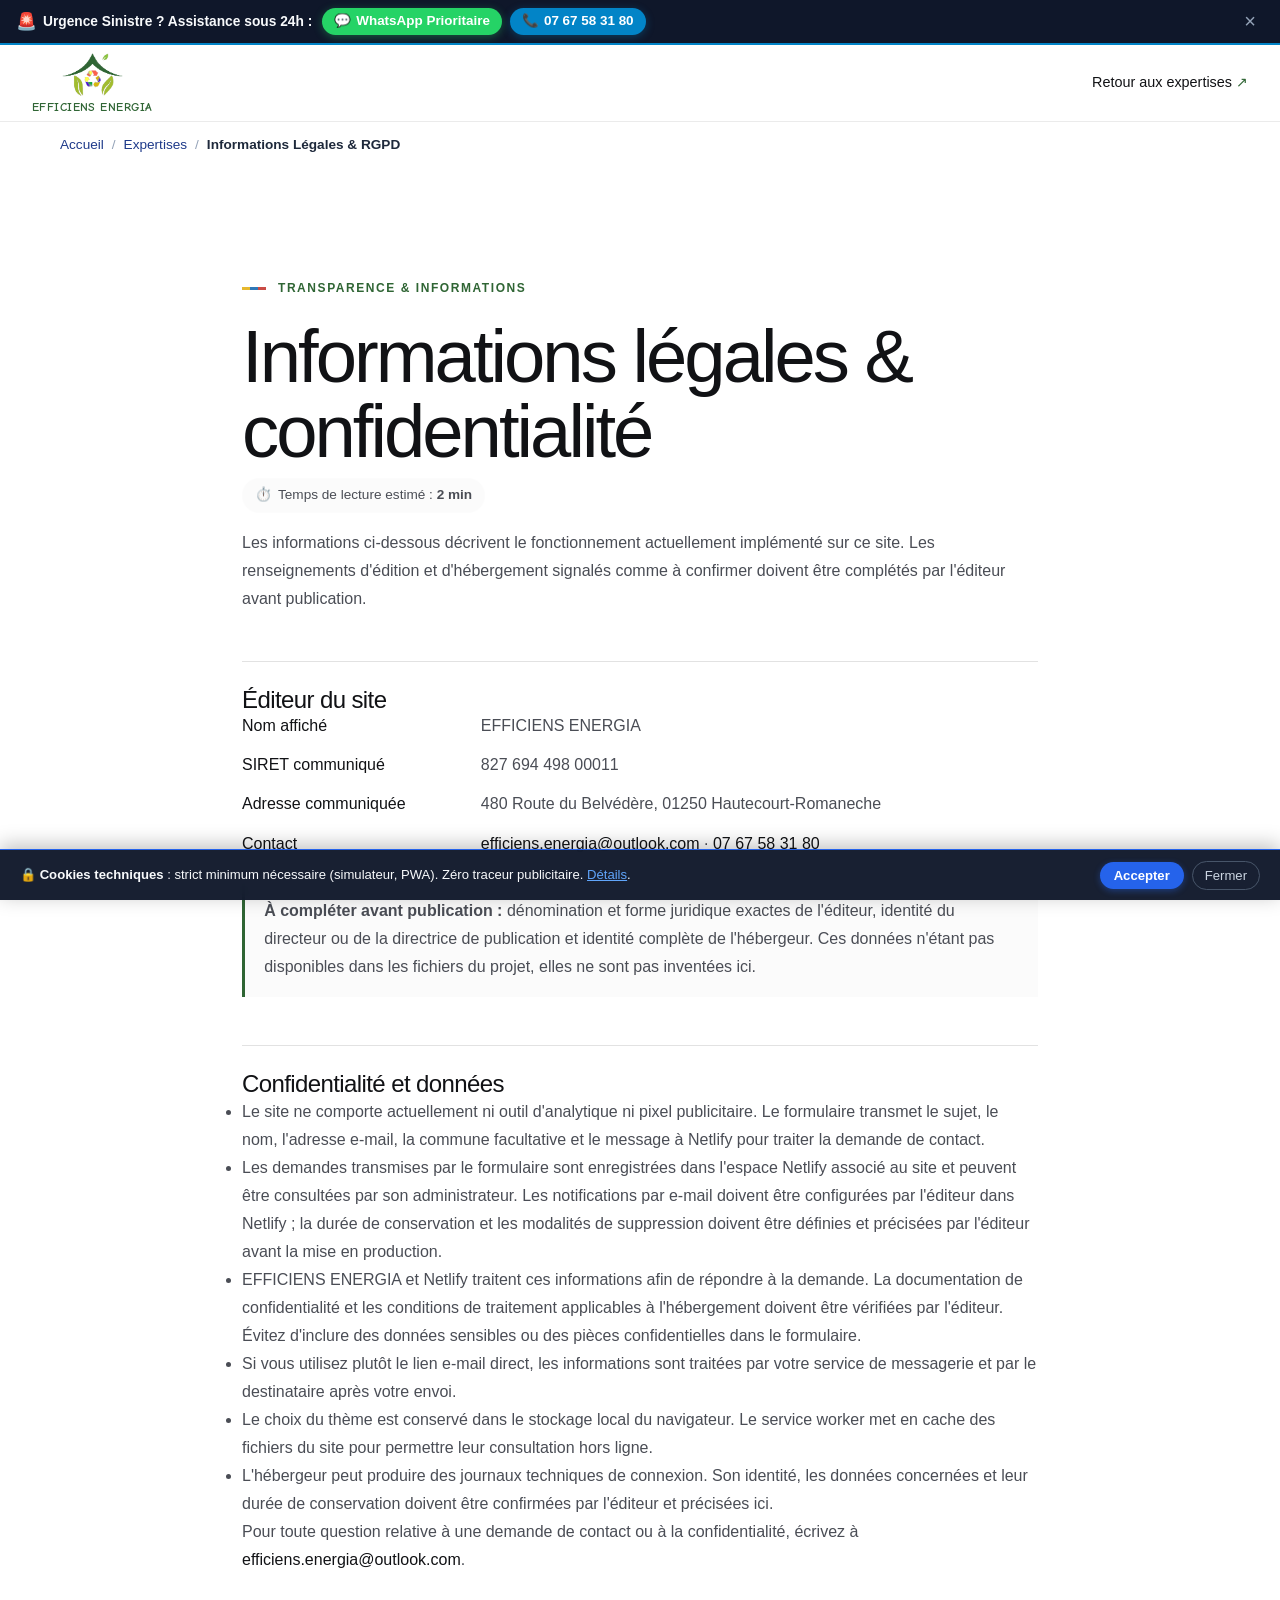
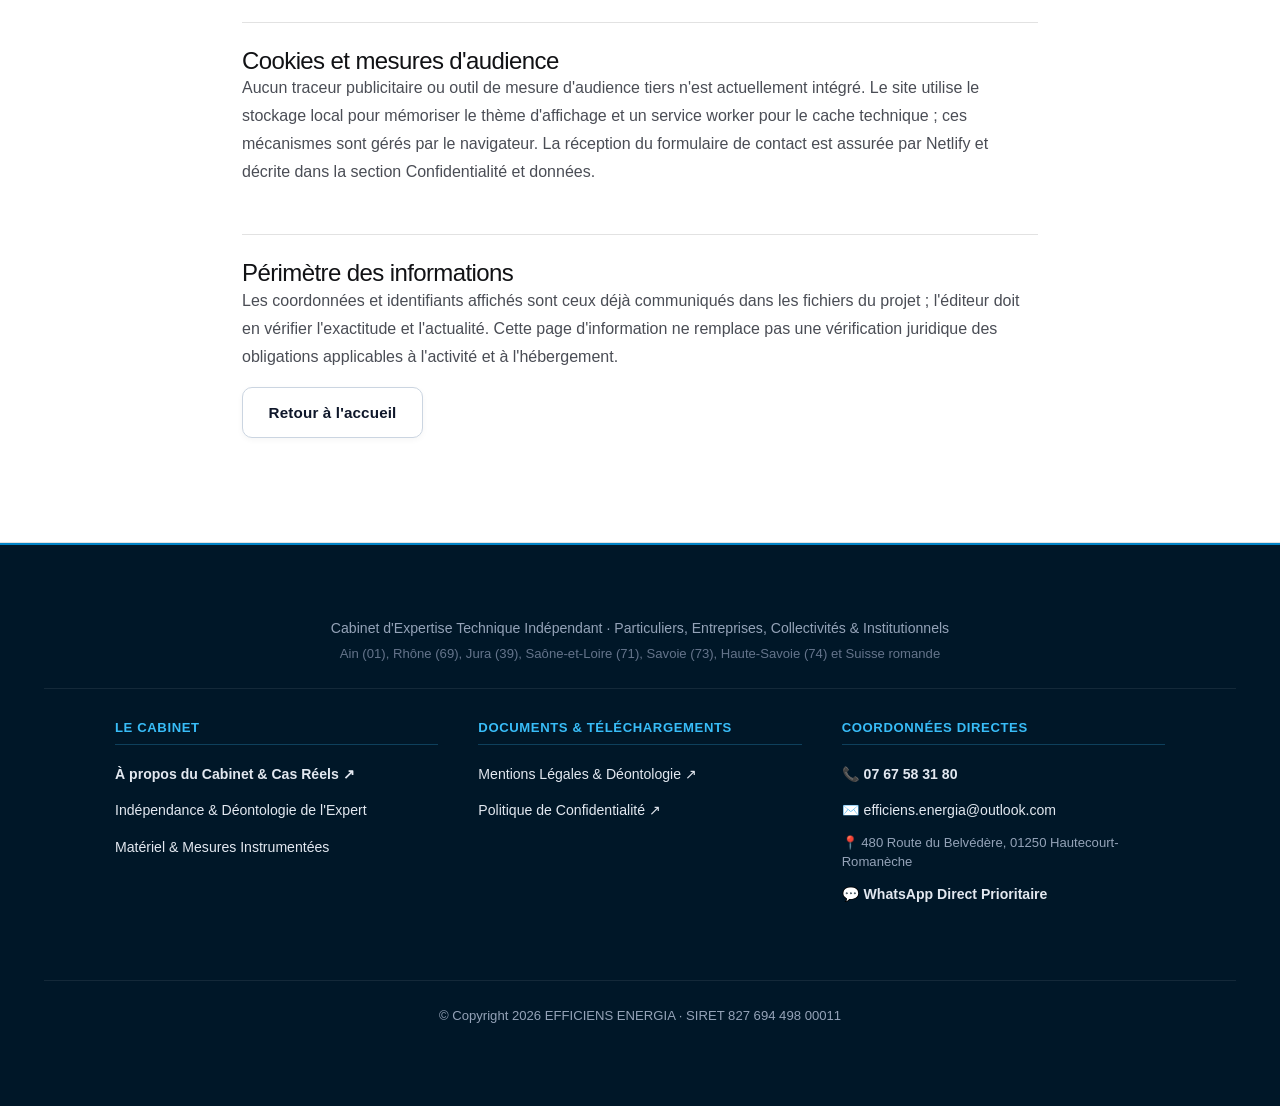
<file: informations-legales.html>
<!DOCTYPE html>
<html lang="fr" data-theme="light">
<head>
    <meta charset="UTF-8">
    <meta name="viewport" content="width=device-width, initial-scale=1">
    <!-- Open Graph & SEO Local -->
    <meta property="og:type" content="website">
    <meta property="og:site_name" content="EFFICIENS ENERGIA">
    <meta property="og:locale" content="fr_FR">
    <meta property="og:title" content="EFFICIENS ENERGIA · Cabinet d'Expertise Technique Indépendant">
    <meta property="og:description" content="Cabinet d'Expertise Technique Indépendant · Particuliers, Entreprises, Collectivités & Institutionnels.">
    <meta property="og:image" content="assets/logo_efficiens_energia.png">

    <meta name="theme-color" content="#111215">
    <meta name="description" content="Informations légales et informations sur la confidentialité du site EFFICIENS ENERGIA.">
    <meta property="og:type" content="website">
    <meta property="og:locale" content="fr_FR">
    <meta property="og:title" content="Informations légales & confidentialité | EFFICIENS ENERGIA">
    <meta property="og:description" content="Informations sur l'éditeur, le fonctionnement du site et le traitement des données.">
    <meta name="twitter:card" content="summary">
    <title>Informations légales & confidentialité | EFFICIENS ENERGIA</title>
    <link rel="manifest" href="manifest.webmanifest?v=15">
    <link rel="icon" type="image/png" href="assets/logo_efficiens_energia.png">
    <link rel="apple-touch-icon" href="assets/logo_efficiens_energia.png">
    <link rel="stylesheet" href="css/design_system.css?v=45">
    <link rel="stylesheet" href="css/components.css?v=45">
    <link rel="stylesheet" href="css/print.css" media="print">
</head>
<body>
    <a class="skip-link" href="#contenu">Aller au contenu</a>
    <header class="site-header" role="banner">
        <div class="container header-inner legal-header-inner">
            <a href="index.html#accueil" class="logo-brand" aria-label="EFFICIENS ENERGIA, accueil">
                <img src="assets/logo_efficiens_energia.png" alt="" class="logo-img" width="377" height="270">
                <span class="logo-text">EFFICIENS ENERGIA</span>
            </a>
            <a href="index.html#expertises" class="text-link" aria-label="Retour aux expertises EFFICIENS ENERGIA">Retour aux expertises <span aria-hidden="true">↗</span></a>
        </div>
    </header>

    <main id="contenu" class="section legal-page" role="main">
        <div class="container legal-page-content">
            <div id="siret"><p class="section-tag">Transparence & informations</p>
            <h1>Informations légales & confidentialité</h1>
            <p class="legal-intro">Les informations ci-dessous décrivent le fonctionnement actuellement implémenté sur ce site. Les renseignements d'édition et d'hébergement signalés comme à confirmer doivent être complétés par l'éditeur avant publication.</p>

            <section aria-labelledby="legal-publisher-title">
                <h2 id="legal-publisher-title">Éditeur du site</h2>
                <dl class="legal-details">
                    <div><dt>Nom affiché</dt><dd>EFFICIENS ENERGIA</dd></div>
                    <div><dt>SIRET communiqué</dt><dd>827 694 498 00011</dd></div>
                    <div><dt>Adresse communiquée</dt><dd>480 Route du Belvédère, 01250 Hautecourt-Romaneche</dd></div>
                    <div><dt>Contact</dt><dd><a href="mailto:efficiens.energia@outlook.com">efficiens.energia@outlook.com</a> · <a href="tel:+33767583180">07 67 58 31 80</a></dd></div>
                </dl>
                <p class="legal-notice"><strong>À compléter avant publication :</strong> dénomination et forme juridique exactes de l'éditeur, identité du directeur ou de la directrice de publication et identité complète de l'hébergeur. Ces données n'étant pas disponibles dans les fichiers du projet, elles ne sont pas inventées ici.</p>
            </section>

            <section aria-labelledby="privacy-title">
                <h2 id="privacy-title">Confidentialité et données</h2>
                <ul>
                    <li>Le site ne comporte actuellement ni outil d'analytique ni pixel publicitaire. Le formulaire transmet le sujet, le nom, l'adresse e-mail, la commune facultative et le message à Netlify pour traiter la demande de contact.</li>
                    <li>Les demandes transmises par le formulaire sont enregistrées dans l'espace Netlify associé au site et peuvent être consultées par son administrateur. Les notifications par e-mail doivent être configurées par l'éditeur dans Netlify ; la durée de conservation et les modalités de suppression doivent être définies et précisées par l'éditeur avant la mise en production.</li>
                    <li>EFFICIENS ENERGIA et Netlify traitent ces informations afin de répondre à la demande. La documentation de confidentialité et les conditions de traitement applicables à l'hébergement doivent être vérifiées par l'éditeur. Évitez d'inclure des données sensibles ou des pièces confidentielles dans le formulaire.</li>
                    <li>Si vous utilisez plutôt le lien e-mail direct, les informations sont traitées par votre service de messagerie et par le destinataire après votre envoi.</li>
                    <li>Le choix du thème est conservé dans le stockage local du navigateur. Le service worker met en cache des fichiers du site pour permettre leur consultation hors ligne.</li>
                    <li>L'hébergeur peut produire des journaux techniques de connexion. Son identité, les données concernées et leur durée de conservation doivent être confirmées par l'éditeur et précisées ici.</li>
                </ul>
                <p>Pour toute question relative à une demande de contact ou à la confidentialité, écrivez à <a href="mailto:efficiens.energia@outlook.com">efficiens.energia@outlook.com</a>.</p>
            </section>

            <section aria-labelledby="cookies-title">
                <h2 id="cookies-title">Cookies et mesures d'audience</h2>
                <p>Aucun traceur publicitaire ou outil de mesure d'audience tiers n'est actuellement intégré. Le site utilise le stockage local pour mémoriser le thème d'affichage et un service worker pour le cache technique ; ces mécanismes sont gérés par le navigateur. La réception du formulaire de contact est assurée par Netlify et décrite dans la section Confidentialité et données.</p>
            </section>

            <section aria-labelledby="scope-title">
                <h2 id="scope-title">Périmètre des informations</h2>
                <p>Les coordonnées et identifiants affichés sont ceux déjà communiqués dans les fichiers du projet ; l'éditeur doit en vérifier l'exactitude et l'actualité. Cette page d'information ne remplace pas une vérification juridique des obligations applicables à l'activité et à l'hébergement.</p>
            </section>
            <a class="btn btn-secondary" href="index.html#accueil">Retour à l'accueil</a>
        </div>
    </main>

            <footer class="site-footer kapia-style-footer" role="contentinfo">
                <div class="container footer-inner">
            <!-- Haut de page : Marque & Baseline Sobre -->
            <div class="footer-top-row" style="margin-bottom: 2rem; padding-bottom: 1.5rem; text-align: center;">
                <p class="footer-brand-baseline" style="margin: 0 auto; text-align: center;">
                    Cabinet d'Expertise Technique Indépendant · Particuliers, Entreprises, Collectivités &amp; Institutionnels
                    <span>Ain (01), Rhône (69), Jura (39), Saône-et-Loire (71), Savoie (73), Haute-Savoie (74) et Suisse romande</span>
                </p>
            </div>

            <!-- Grille épurée : Uniquement les accès utiles réels -->
            <!-- Grille épurée : 3 colonnes thématiques nettes et séparées -->
            <!-- Grille épurée : 3 colonnes thématiques nettes et séparées -->
            <div class="footer-columns-grid" style="grid-template-columns: repeat(auto-fit, minmax(260px, 1fr)); gap: 2.5rem; max-width: 1050px; margin: 0 auto 2.5rem auto;">
                <!-- Colonne 1 : LE CABINET -->
                <div class="footer-col">
                    <h4 class="footer-col-title">Le Cabinet</h4>
                    <ul class="footer-col-list">
                        <li><a href="index.html#cabinet" style="color: #60a5fa; font-weight: 600;">À propos du Cabinet &amp; Cas Réels ↗</a></li>
                        <li><a href="index.html#cabinet">Indépendance &amp; Déontologie de l'Expert</a></li>
                        <li><a href="index.html#cabinet">Matériel &amp; Mesures Instrumentées</a></li>
                    </ul>
                </div>

                                <!-- Colonne 2 : DOCUMENTS & TÉLÉCHARGEMENTS -->
                <div class="footer-col">
                    <h4 class="footer-col-title">Documents &amp; Téléchargements</h4>
                    <ul class="footer-col-list" style="list-style: none; padding: 0; margin: 0; display: flex; flex-direction: column; gap: 0.65rem;">
                        <li><a href="informations-legales.html">Mentions Légales &amp; Déontologie ↗</a></li>
                        <li><a href="informations-legales.html#privacy-title">Politique de Confidentialité ↗</a></li>
                    </ul>
                </div>

                <!-- Colonne 3 : CONTACT DIRECT -->
                <div class="footer-col">
                    <h4 class="footer-col-title">Coordonnées Directes</h4>
                    <ul class="footer-col-list">
                        <li><a href="tel:+33767583180" class="footer-highlight-link">📞 07 67 58 31 80</a></li>
                        <li><a href="mailto:efficiens.energia@outlook.com">✉️ efficiens.energia@outlook.com</a></li>
                        <li><span class="footer-text-item">📍 480 Route du Belvédère, 01250 Hautecourt-Romanèche</span></li>
                        <li><a href="https://wa.me/33767583180?text=Bonjour%20S%C3%A9bastien%2C%20je%20souhaite%20un%20renseignement%20pour%20une%20expertise%20technique." target="_blank" rel="noopener noreferrer" class="footer-wa-link">💬 WhatsApp Direct Prioritaire</a></li>
                    </ul>
                </div>
            </div>

            <!-- Bas de page : Copyright & Liens Légaux -->
            <div class="footer-bottom-row" style="text-align: center;">
                <div class="footer-bottom-left" style="margin: 0 auto;">
                    <span>&copy; Copyright 2026 EFFICIENS ENERGIA · SIRET 827 694 498 00011</span>
                </div>
            </div>
        </div>
    </footer>
    <script src="js/breadcrumb.js"></script>
    <script src="js/toc_reading_time.js"></script>
    <script src="js/price_calculator.js"></script>
    <script src="js/calendar_export.js"></script>
    <script src="js/testimonials.js"></script>
    <script src="js/emergency_247.js"></script>
    <script src="js/cookie_banner.js"></script>
    <script src="js/pdf_download.js"></script>
    <script src="js/pwa_update.js"></script>
</body>
</html>
</file>
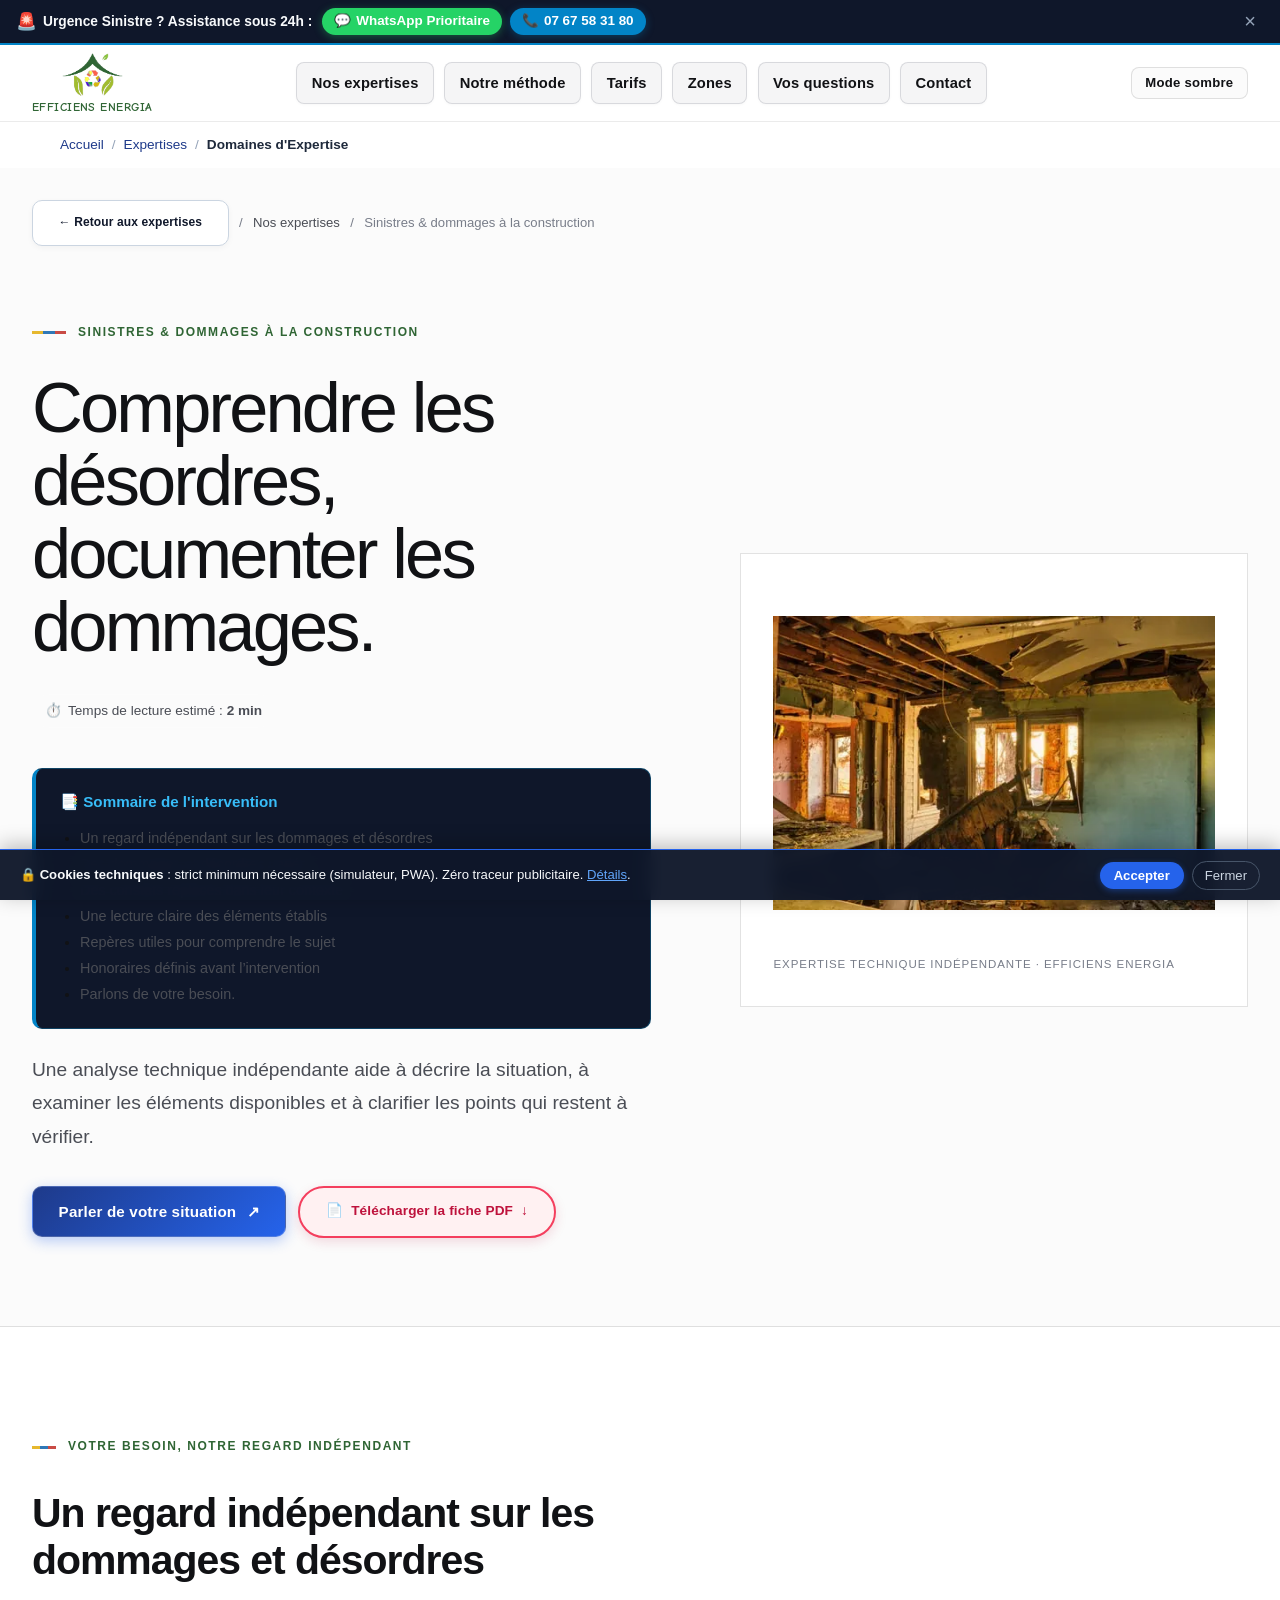
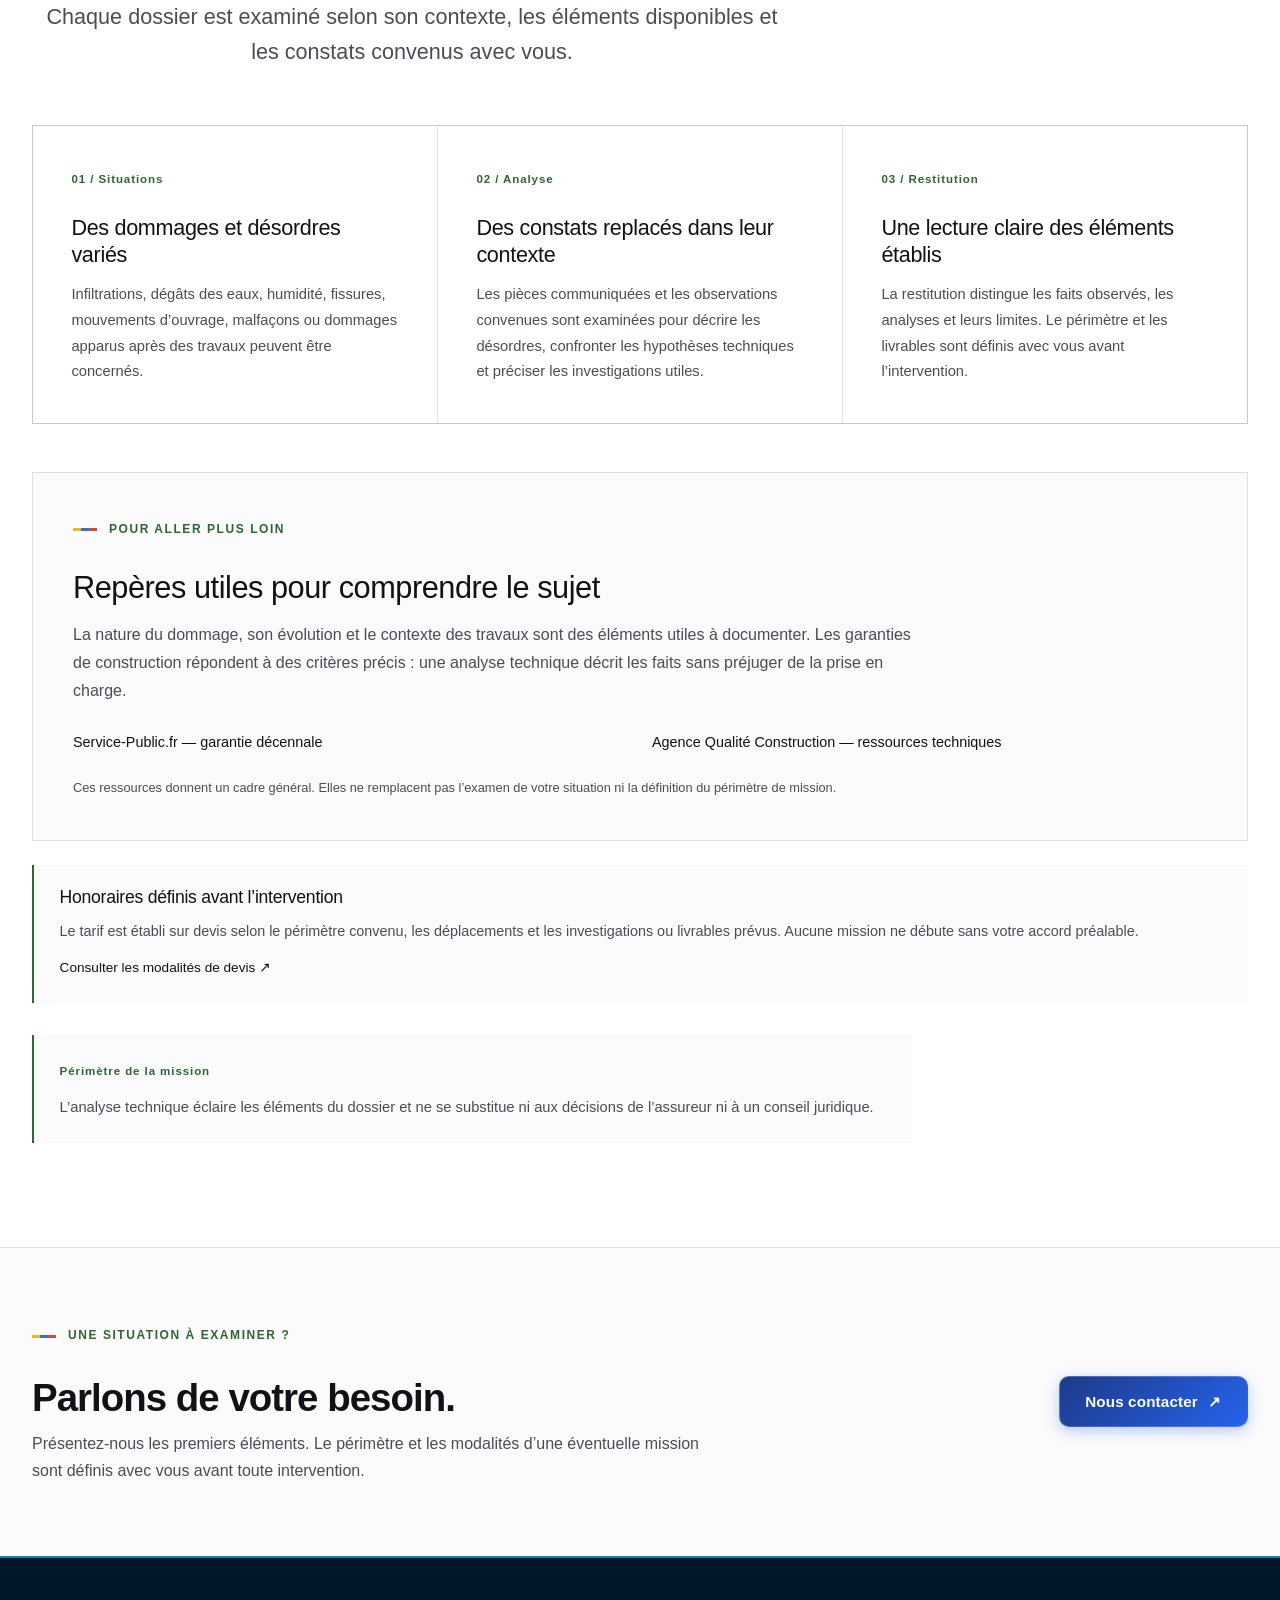
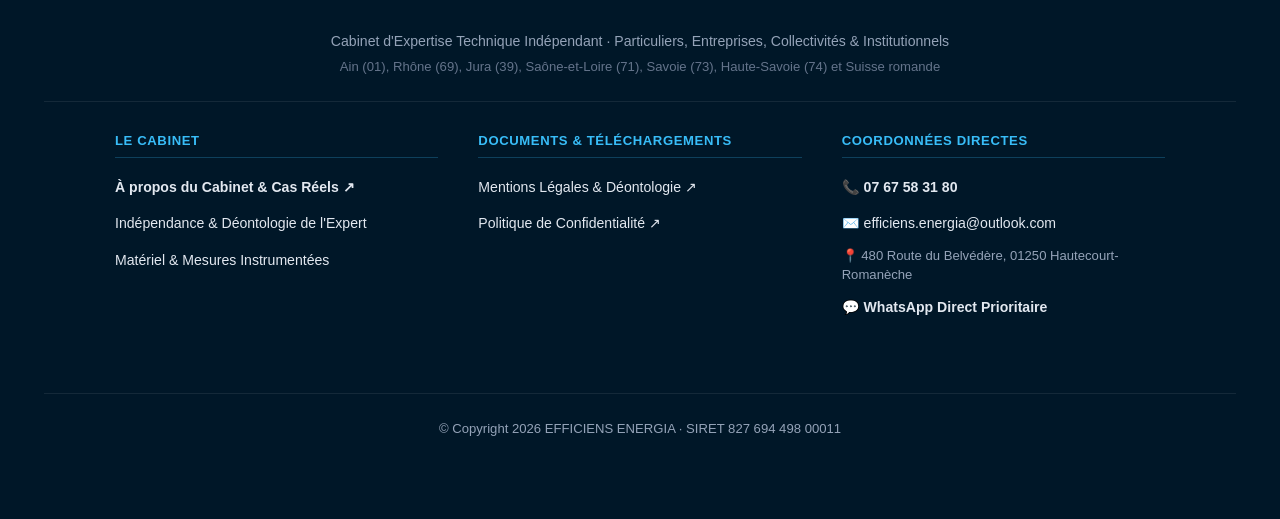
<file: prestation.html>
<!DOCTYPE html>
<html lang="fr" data-theme="light">
<head>
    <meta charset="UTF-8">
    <meta name="viewport" content="width=device-width, initial-scale=1">
    <!-- Open Graph & SEO Local -->
    <meta property="og:type" content="website">
    <meta property="og:site_name" content="EFFICIENS ENERGIA">
    <meta property="og:locale" content="fr_FR">
    <meta property="og:title" content="EFFICIENS ENERGIA · Cabinet d'Expertise Technique Indépendant">
    <meta property="og:description" content="Cabinet d'Expertise Technique Indépendant · Particuliers, Entreprises, Collectivités & Institutionnels.">
    <meta property="og:image" content="assets/logo_efficiens_energia.png">

    <meta name="theme-color" content="#111215">
    <meta name="description" content="Expertise technique indépendante en bâtiment, sinistres, dommages et énergie dans l’Ain et les départements voisins. Découvrez nos prestations.">
    <meta property="og:type" content="website">
    <meta property="og:locale" content="fr_FR">
    <meta property="og:title" content="Expertises techniques | EFFICIENS ENERGIA">
    <meta property="og:description" content="Expertise indépendante en bâtiment, sinistres et énergie dans l’Ain et les départements voisins.">
    <meta name="twitter:card" content="summary">
    <title>Nos prestations | EFFICIENS ENERGIA</title>
    <link rel="manifest" href="manifest.webmanifest?v=15">
    <link rel="icon" type="image/png" href="assets/logo_efficiens_energia.png">
    <link rel="apple-touch-icon" href="assets/logo_efficiens_energia.png">
    <link rel="stylesheet" href="css/design_system.css?v=45">
    <link rel="stylesheet" href="css/components.css?v=45">
    <link rel="stylesheet" href="css/print.css" media="print">
</head>
<body>
    <a class="skip-link" href="#contenu">Aller au contenu</a>
    <header class="site-header" role="banner">
        <div class="container header-inner">
            <div class="logo-brand" aria-label="EFFICIENS ENERGIA">
                <img src="assets/logo_efficiens_energia.png" alt="" class="logo-img" width="377" height="270">
                <span class="logo-text">EFFICIENS ENERGIA</span>
            </div>
            <nav class="main-nav" id="mainNav" role="navigation" aria-label="Navigation principale">
                <a href="index.html#expertises">Nos expertises</a>
                <a href="index.html#methode">Notre méthode</a>
                <a href="index.html#tarifs">Tarifs</a>
                <a href="index.html#zones">Zones</a>
                <a href="index.html#faq">Vos questions</a>
                <a href="index.html#contact">Contact</a>
            </nav>
            <div class="header-actions">
                <button type="button" class="btn-theme-toggle" id="themeToggleBtn" aria-label="Passer en mode sombre">Mode sombre</button>
                
                <button type="button" class="mobile-menu-btn" id="mobileMenuBtn" aria-expanded="false" aria-controls="mainNav" aria-label="Ouvrir le menu">☰</button>
            </div>
        </div>
    </header>

    <main id="contenu" role="main">
        <section class="prestation-hero">
            <div class="container">
                <nav class="prestation-breadcrumb" aria-label="Fil d’Ariane">
                    <a class="btn btn-secondary prestation-home-link" href="index.html#expertises">← Retour aux expertises</a>
                    <span aria-hidden="true">/</span>
                    <a href="index.html#expertises">Nos expertises</a>
                    <span aria-hidden="true">/</span>
                    <span id="prestationBreadcrumb" aria-current="page">Prestation</span>
                </nav>
                <div class="prestation-hero-grid" id="prestationContent" hidden>
                    <div class="prestation-hero-copy">
                        <p class="eyebrow"><span class="eyebrow-line"></span><span id="prestationEyebrow"></span></p>
                        <h1 id="prestationTitle"></h1>
                        <p class="prestation-lead" id="prestationSummary"></p>
                        <div class="prestation-hero-actions">
                            <a class="btn btn-primary" id="prestationContactLink" href="index.html#contact">Parler de votre situation <span aria-hidden="true">↗</span></a>
                            <a class="btn btn-secondary btn-pdf" id="prestationPdfLink" href="assets/pdf/Fiche_Expertise_Sinistres_et_Dommages.pdf" target="_blank" rel="noopener noreferrer" aria-label="Télécharger la fiche technique au format PDF (ouvre un nouvel onglet)"><span aria-hidden="true">📄</span> Télécharger la fiche PDF <span aria-hidden="true">↓</span></a>
                        </div>
                    </div>
                    <figure class="prestation-hero-visual">
                        <picture><source id="prestationImageWebp" srcset="assets/services/sinistres-construction.webp" type="image/webp"><img id="prestationImage" src="assets/services/sinistres-construction.webp" alt="Expertise technique EFFICIENS ENERGIA" width="720" height="432" fetchpriority="high" decoding="async"></picture>
                        <figcaption>Expertise technique indépendante · EFFICIENS ENERGIA</figcaption>
                    </figure>
                </div>
                <section class="prestation-not-found" id="prestationNotFound" role="status" hidden>
                    <p class="section-tag">Prestation introuvable</p>
                    <h1>Cette page n’est pas disponible.</h1>
                    <p>Choisissez une expertise pour consulter le détail de son accompagnement.</p>
                    <a class="btn btn-primary" href="index.html#expertises">Voir toutes les prestations <span aria-hidden="true">↗</span></a>
                </section>
            </div>
        </section>

        <section class="section prestation-detail-section" id="prestationDetails" aria-labelledby="prestationDetailsTitle" hidden>
            <div class="container">
                <div class="section-header expertise-section-heading">
                    <p class="section-tag">Votre besoin, notre regard indépendant</p>
                    <h2 id="prestationDetailsTitle"></h2>
                    <p class="section-desc" id="prestationDetailsIntro"></p>
                </div>
                <div class="prestation-detail-grid" id="prestationDetailCards"></div>
                <aside class="prestation-context" aria-labelledby="prestationContextTitle">
                    <p class="section-tag">Pour aller plus loin</p>
                    <h3 id="prestationContextTitle">Repères utiles pour comprendre le sujet</h3>
                    <p id="prestationContextText"></p>
                    <ul class="prestation-source-list" id="prestationSources" aria-label="Sources documentaires"></ul>
                    <p class="prestation-source-note">Ces ressources donnent un cadre général. Elles ne remplacent pas l’examen de votre situation ni la définition du périmètre de mission.</p>
                </aside>
                <aside class="prestation-pricing-note" aria-labelledby="prestationPricingTitle">
                    <h3 id="prestationPricingTitle">Honoraires définis avant l’intervention</h3>
                    <p>Le tarif est établi sur devis selon le périmètre convenu, les déplacements et les investigations ou livrables prévus. Aucune mission ne débute sans votre accord préalable.</p>
                    <a href="index.html#tarifs">Consulter les modalités de devis <span aria-hidden="true">↗</span></a>
                </aside>
                <aside class="prestation-scope-note" id="prestationScopeNote" hidden>
                    <span class="principle-number">Périmètre de la mission</span>
                    <p id="prestationScopeText"></p>
                </aside>
            </div>
        </section>

        <section class="prestation-contact-band" aria-labelledby="prestationContactTitle">
            <div class="container prestation-contact-inner">
                <div>
                    <p class="section-tag">Une situation à examiner ?</p>
                    <h2 id="prestationContactTitle">Parlons de votre besoin.</h2>
                    <p>Présentez-nous les premiers éléments. Le périmètre et les modalités d’une éventuelle mission sont définis avec vous avant toute intervention.</p>
                </div>
                <a class="btn btn-primary" href="index.html#contact">Nous contacter <span aria-hidden="true">↗</span></a>
            </div>
        </section>
    </main>

            <footer class="site-footer kapia-style-footer" role="contentinfo">
                <div class="container footer-inner">
            <!-- Haut de page : Marque & Baseline Sobre -->
            <div class="footer-top-row" style="margin-bottom: 2rem; padding-bottom: 1.5rem; text-align: center;">
                <p class="footer-brand-baseline" style="margin: 0 auto; text-align: center;">
                    Cabinet d'Expertise Technique Indépendant · Particuliers, Entreprises, Collectivités &amp; Institutionnels
                    <span>Ain (01), Rhône (69), Jura (39), Saône-et-Loire (71), Savoie (73), Haute-Savoie (74) et Suisse romande</span>
                </p>
            </div>

            <!-- Grille épurée : Uniquement les accès utiles réels -->
            <!-- Grille épurée : 3 colonnes thématiques nettes et séparées -->
            <!-- Grille épurée : 3 colonnes thématiques nettes et séparées -->
            <div class="footer-columns-grid" style="grid-template-columns: repeat(auto-fit, minmax(260px, 1fr)); gap: 2.5rem; max-width: 1050px; margin: 0 auto 2.5rem auto;">
                <!-- Colonne 1 : LE CABINET -->
                <div class="footer-col">
                    <h4 class="footer-col-title">Le Cabinet</h4>
                    <ul class="footer-col-list">
                        <li><a href="index.html#cabinet" style="color: #60a5fa; font-weight: 600;">À propos du Cabinet &amp; Cas Réels ↗</a></li>
                        <li><a href="index.html#cabinet">Indépendance &amp; Déontologie de l'Expert</a></li>
                        <li><a href="index.html#cabinet">Matériel &amp; Mesures Instrumentées</a></li>
                    </ul>
                </div>

                                <!-- Colonne 2 : DOCUMENTS & TÉLÉCHARGEMENTS -->
                <div class="footer-col">
                    <h4 class="footer-col-title">Documents &amp; Téléchargements</h4>
                    <ul class="footer-col-list" style="list-style: none; padding: 0; margin: 0; display: flex; flex-direction: column; gap: 0.65rem;">
                        <li><a href="informations-legales.html">Mentions Légales &amp; Déontologie ↗</a></li>
                        <li><a href="informations-legales.html#privacy-title">Politique de Confidentialité ↗</a></li>
                    </ul>
                </div>

                <!-- Colonne 3 : CONTACT DIRECT -->
                <div class="footer-col">
                    <h4 class="footer-col-title">Coordonnées Directes</h4>
                    <ul class="footer-col-list">
                        <li><a href="tel:+33767583180" class="footer-highlight-link">📞 07 67 58 31 80</a></li>
                        <li><a href="mailto:efficiens.energia@outlook.com">✉️ efficiens.energia@outlook.com</a></li>
                        <li><span class="footer-text-item">📍 480 Route du Belvédère, 01250 Hautecourt-Romanèche</span></li>
                        <li><a href="https://wa.me/33767583180?text=Bonjour%20S%C3%A9bastien%2C%20je%20souhaite%20un%20renseignement%20pour%20une%20expertise%20technique." target="_blank" rel="noopener noreferrer" class="footer-wa-link">💬 WhatsApp Direct Prioritaire</a></li>
                    </ul>
                </div>
            </div>

            <!-- Bas de page : Copyright & Liens Légaux -->
            <div class="footer-bottom-row" style="text-align: center;">
                <div class="footer-bottom-left" style="margin: 0 auto;">
                    <span>&copy; Copyright 2026 EFFICIENS ENERGIA · SIRET 827 694 498 00011</span>
                </div>
            </div>
        </div>
    </footer>
    <script src="js/app.js?v=45"></script>
    <script src="js/prestation.js?v=31"></script>
    <script src="js/breadcrumb.js"></script>
    <script src="js/toc_reading_time.js"></script>
    <script src="js/price_calculator.js"></script>
    <script src="js/calendar_export.js"></script>
    <script src="js/testimonials.js"></script>
    <script src="js/emergency_247.js"></script>
    <script src="js/cookie_banner.js"></script>
    <script src="js/pdf_download.js"></script>
    <script src="js/pwa_update.js"></script>
</body>
</html>
</file>
<file: css/design_system.css>
/**
 * 🏛️ Design System EFFICIENS ENERGIA — Expertise technique & énergétique
 * Typographie Suisse / Neue Haas Grotesk, grille géométrique rigoureuse,
 * palette monochrome minérale & bordures filaires 1px de haute précision.
 * Conforme WCAG 2.1 AA/AAA, Mobile-First.
 */

:root {
    /* Palette monochrome et minérale (mode clair) */
    --bg-primary: #ffffff;
    --bg-secondary: #fbfbfb;
    --bg-tertiary: #f4f4f5;
    --bg-elevated: #ffffff;
    --bg-inverse: #111215;

    --text-primary: #111215;
    --text-secondary: #4a4d55;
    --text-muted: #787d89;
    --text-inverse: #ffffff;
    --text-on-accent: #ffffff;

    /* Palette de marque EFFICIENS ENERGIA */
    --color-primary: #111215;        /* Noir d'encre d'architecte */
    --color-primary-light: #22242a;
    --color-accent: #2f6534;
    --color-accent-hover: #24512a;
    --color-accent-dark: #000000;
    --color-brand-green: #2f6534;
    --color-brand-lime: #a2bd30;
    --color-brand-yellow: #e6b82e;
    --color-brand-blue: #2f78b7;
    --color-brand-red: #c94b45;
    --color-success: #15803d;
    --color-info: #0f172a;
    --color-border: rgba(17, 18, 21, 0.12);
    --color-border-hover: rgba(17, 18, 21, 0.35);
    --color-border-strong: #111215;

    /* Ombres Ultra-Subtiles & Réflectance Minérale */
    --shadow-sm: 0 1px 2px rgba(0, 0, 0, 0.04);
    --shadow-md: 0 4px 12px rgba(0, 0, 0, 0.05);
    --shadow-lg: 0 12px 24px -4px rgba(0, 0, 0, 0.06);
    --shadow-xl: 0 20px 32px -6px rgba(0, 0, 0, 0.08);

    /* Typographie Géométrique Suisse & Espacements */
    --font-family: "Neue Haas Grotesk", "Suisse Int'l", -apple-system, BlinkMacSystemFont, "Segoe UI", Roboto, "Helvetica Neue", Arial, sans-serif;
    --font-mono: "SF Mono", "Fira Code", "Consolas", monospace;

    --border-radius-xs: 2px;
    --border-radius-sm: 4px;
    --border-radius-md: 6px;
    --border-radius-lg: 8px;
    --border-radius-full: 9999px;

    --transition-fast: 0.18s cubic-bezier(0.16, 1, 0.3, 1);
    --transition-normal: 0.28s cubic-bezier(0.16, 1, 0.3, 1);
    --transition-slow: 0.45s cubic-bezier(0.16, 1, 0.3, 1);
}

[data-theme=dark] {
    --bg-primary: #0b0c0e;
    --bg-secondary: #121317;
    --bg-tertiary: #191a20;
    --bg-elevated: #16181e;
    --bg-inverse: #ffffff;

    --text-primary: #f5f6f8;
    --text-secondary: #a3a8b5;
    --text-muted: #6f7482;
    --text-inverse: #0b0c0e;
    --text-on-accent: #0b0c0e;

    --color-primary: #f5f6f8;
    --color-primary-light: #ffffff;
    --color-accent: #a2bd30;
    --color-accent-hover: #b7ce61;
    --color-brand-green: #a2bd30;
    --color-border: rgba(255, 255, 255, 0.12);
    --color-border-hover: rgba(255, 255, 255, 0.3);
    --color-border-strong: #ffffff;

    --shadow-md: 0 4px 14px rgba(0, 0, 0, 0.5);
    --shadow-xl: 0 20px 32px rgba(0, 0, 0, 0.7);
}

/* Reset & Base */
*, *::before, *::after {
    box-sizing: border-box;
    margin: 0;
    padding: 0;
}

html {
    scroll-behavior: smooth;
    font-size: 16px;
}

body {
    font-family: var(--font-family);
    background-color: var(--bg-primary);
    color: var(--text-primary);
    line-height: 1.65;
    transition: background-color var(--transition-normal), color var(--transition-normal);
    -webkit-font-smoothing: antialiased;
    -moz-osx-font-smoothing: grayscale;
}

/* Typographie éditoriale et épurée */
h1, h2, h3, h4, h5, h6 {
    color: var(--text-primary);
    font-weight: 300;
    line-height: 1.08;
    letter-spacing: -0.03em;
}

h1 {
    font-size: clamp(2.8rem, 5.8vw, 4.8rem);
    font-weight: 300;
    letter-spacing: -0.04em;
    line-height: 1.02;
}

h2 {
    font-size: clamp(1.85rem, 3.2vw, 2.85rem);
    font-weight: 600;
    letter-spacing: -0.025em;
    line-height: 1.15;
}

h3 {
    font-size: clamp(1.35rem, 2.2vw, 1.8rem);
    font-weight: 600;
    letter-spacing: -0.015em;
    line-height: 1.25;
}

h4 {
    font-size: 1.15rem;
    font-weight: 500;
    letter-spacing: -0.01em;
}

p {
    color: var(--text-secondary);
    margin-bottom: 1rem;
    font-weight: 400;
}

a {
    color: var(--color-brand-blue, #1d4ed8);
    text-decoration: none;
    transition: all var(--transition-fast);
}

a:hover {
    color: var(--color-accent-hover, #1e40af);
    text-decoration: underline;
    text-underline-offset: 3px;
}

[data-theme=dark] a {
    color: #60a5fa;
}

[data-theme=dark] a:hover {
    color: #93c5fd;
}

/* Conteneurs & Grille Modulaire */
.container {
    width: 100%;
    max-width: 1320px;
    margin-left: auto;
    margin-right: auto;
    padding-left: 2rem;
    padding-right: 2rem;
}

.section {
    padding: 6.5rem 0;
    border-bottom: 1px solid var(--color-border);
}

/* En-tête de section numéroté */
.section-header {
    text-align: left;
    max-width: 880px;
    margin: 0 0 4rem 0;
}

.section-tag {
    display: inline-flex;
    align-items: center;
    gap: 0.75rem;
    color: var(--text-muted);
    font-weight: 500;
    font-size: 0.8rem;
    text-transform: uppercase;
    letter-spacing: 0.14em;
    margin-bottom: 1.25rem;
    background: transparent;
    padding: 0;
    border: none;
}

.section-tag::before {
    content: "";
    display: inline-block;
    width: 24px;
    height: 3px;
    background: linear-gradient(
        90deg,
        var(--color-brand-yellow) 0 33.33%,
        var(--color-brand-blue) 33.33% 66.66%,
        var(--color-brand-red) 66.66% 100%
    );
}

.section-desc {
    font-size: clamp(1.1rem, 1.8vw, 1.35rem);
    font-weight: 300;
    line-height: 1.6;
    color: var(--text-secondary);
    margin-top: 1.25rem;
}

/* Boutons arrondis */
.btn {
    display: inline-flex;
    align-items: center;
    justify-content: center;
    gap: 0.65rem;
    padding: 0.85rem 1.85rem;
    font-size: 0.95rem;
    font-weight: 600;
    letter-spacing: 0.01em;
    border-radius: var(--border-radius-full);
    cursor: pointer;
    border: 2px solid transparent;
    transition: all var(--transition-normal);
    text-decoration: none !important;
    position: relative;
    white-space: nowrap;
    user-select: none;
}

.btn-primary {
    background: linear-gradient(135deg, #1e3a8a 0%, #2563eb 100%);
    color: #ffffff !important;
    border-color: #2563eb;
    box-shadow: 0 4px 14px rgba(37, 99, 235, 0.35);
}

.btn-primary:hover {
    background: linear-gradient(135deg, #1e40af 0%, #1d4ed8 100%);
    color: #ffffff !important;
    border-color: #1d4ed8;
    transform: translateY(-2px);
    box-shadow: 0 8px 22px rgba(37, 99, 235, 0.45);
}

.btn-primary:active {
    transform: translateY(0);
    box-shadow: 0 2px 8px rgba(37, 99, 235, 0.3);
}

.btn-secondary {
    background: #f1f5f9;
    color: #0f172a !important;
    border: 2px solid #94a3b8;
    font-weight: 600;
    box-shadow: 0 2px 6px rgba(0, 0, 0, 0.05);
}

.btn-secondary:hover {
    background: #e2e8f0;
    border-color: #2563eb;
    color: #1d4ed8 !important;
    transform: translateY(-2px);
    box-shadow: 0 6px 16px rgba(37, 99, 235, 0.15);
}

[data-theme=dark] .btn-primary {
    background: linear-gradient(135deg, #2563eb 0%, #3b82f6 100%);
    color: #ffffff !important;
    border-color: #60a5fa;
    box-shadow: 0 4px 18px rgba(59, 130, 246, 0.4);
}

[data-theme=dark] .btn-primary:hover {
    background: linear-gradient(135deg, #1d4ed8 0%, #2563eb 100%);
    box-shadow: 0 8px 24px rgba(59, 130, 246, 0.55);
}

[data-theme=dark] .btn-secondary {
    background: #1e293b;
    color: #f8fafc !important;
    border: 2px solid #475569;
}

[data-theme=dark] .btn-secondary:hover {
    background: #334155;
    border-color: #60a5fa;
    color: #93c5fd !important;
    box-shadow: 0 6px 16px rgba(0, 0, 0, 0.4);
}

.btn-outline {
    background: transparent;
    color: #1d4ed8 !important;
    border: 2px solid #2563eb;
    font-weight: 600;
}

.btn-outline:hover {
    background: rgba(37, 99, 235, 0.08);
    border-color: #1d4ed8;
    color: #1e40af !important;
    transform: translateY(-2px);
}

/* Badges & Tags Architecturaux */
.badge {
    display: inline-flex;
    align-items: center;
    padding: 0.3rem 0.85rem;
    border-radius: var(--border-radius-full);
    font-size: 0.78rem;
    font-weight: 500;
    letter-spacing: 0.04em;
    text-transform: uppercase;
}

.badge-success {
    background: rgba(21, 128, 61, 0.1);
    color: var(--color-success);
    border: 1px solid rgba(21, 128, 61, 0.25);
}

.badge-warning {
    background: rgba(17, 18, 21, 0.08);
    color: var(--text-primary);
    border: 1px solid var(--color-border);
}

/* Chiffres clés éditoriaux */
.key-figure-xxl {
    font-size: clamp(3.2rem, 5.5vw, 4.8rem);
    font-weight: 300;
    line-height: 1;
    letter-spacing: -0.04em;
    color: var(--text-primary);
    margin-bottom: 0.5rem;
}

.key-figure-label {
    font-size: 0.82rem;
    text-transform: uppercase;
    letter-spacing: 0.08em;
    color: var(--text-muted);
    font-weight: 500;
}

/* Lignes Séparatrices 1px d'Atelier */
.divider-hairline {
    width: 100%;
    height: 1px;
    background: var(--color-border);
    border: none;
    margin: 2.5rem 0;
}

/* Focus Clavier Neutre & Accessible */
:focus-visible {
    outline: 2px solid var(--text-primary);
    outline-offset: 3px;
}

/* Boutons Réseaux Sociaux Professionnels (Facebook & LinkedIn) */
.social-links-group {
    display: inline-flex;
    align-items: center;
    gap: 0.65rem;
}

.btn-social {
    display: inline-flex;
    align-items: center;
    justify-content: center;
    width: 36px;
    height: 36px;
    border-radius: 50%;
    background: var(--bg-tertiary);
    border: 1px solid var(--color-border);
    color: var(--text-primary);
    text-decoration: none;
    font-size: 0.95rem;
    font-weight: 700;
    transition: all var(--transition-fast);
}

.btn-social:hover {
    background: var(--text-primary);
    color: var(--text-inverse);
    border-color: var(--text-primary);
    transform: translateY(-2px);
}

.btn-social.social-fb:hover {
    background: #1877f2;
    border-color: #1877f2;
    color: #ffffff;
}

.btn-social.social-in:hover {
    background: #0a66c2;
    border-color: #0a66c2;
    color: #ffffff;
}
</file>
<file: css/components.css>
@import url('https://fonts.googleapis.com/css2?family=Comic+Neue:wght@700&display=swap');
/**
 * 🧩 Composants d'interface — EFFICIENS ENERGIA
 * Navigation épurée, présentation des expertises et grilles responsives.
 */

/* ==========================================================================
   1. En-tête et navigation fixe
   ========================================================================== */
.site-header {
    position: sticky;
    top: 0;
    z-index: 1000;
    background: rgba(255, 255, 255, 0.92);
    border-bottom: 1px solid var(--color-border);
    backdrop-filter: blur(20px) saturate(180%);
    -webkit-backdrop-filter: blur(20px) saturate(180%);
    transition: background-color var(--transition-normal), border-color var(--transition-normal);
}

[data-theme=dark] .site-header {
    background: rgba(11, 12, 14, 0.92);
    border-bottom: 1px solid var(--color-border);
}

.header-inner {
    display: flex;
    align-items: center;
    justify-content: space-between;
    height: 76px;
}

.logo-brand {
    display: flex;
    align-items: center;
    gap: 0.85rem;
    text-decoration: none;
    font-weight: 500;
    font-size: 1.25rem;
    color: var(--text-primary);
    letter-spacing: 0.08em;
    text-transform: uppercase;
}

.logo-icon {
    width: 36px;
    height: 36px;
    background: var(--text-primary);
    color: var(--bg-primary);
    border-radius: var(--border-radius-xs);
    display: flex;
    align-items: center;
    justify-content: center;
    font-size: 1.15rem;
    font-weight: 700;
}

.logo-img {
    height: 46px;
    width: auto;
    max-width: 68px;
    object-fit: contain;
    display: block;
    transition: transform var(--transition-fast), filter var(--transition-fast);
}

.logo-brand:hover .logo-img {
    transform: scale(1.06);
}

[data-theme=dark] .site-header 



[data-theme=dark] .logo-icon {
    background: #ffffff;
    color: #0b0c0e;
}

.logo-brand {
    display: inline-flex;
    flex-direction: column;
    align-items: center;
    justify-content: center;
    text-decoration: none;
    gap: 0.25rem;
    padding: 0.15rem 0;
}

.logo-img {
    height: 44px;
    width: auto;
    max-width: 68px;
    object-fit: contain;
    display: block;
    background: transparent;
    border: none;
    box-shadow: none;
    transition: transform var(--transition-fast), filter var(--transition-fast);
}

.logo-brand:hover .logo-img {
    transform: scale(1.05);
}

[data-theme="dark"] .logo-img {
    filter: drop-shadow(0 0 1px rgba(255, 255, 255, 0.45));
}

.logo-text {
    display: block;
    font-family: 'Comic Sans MS', 'Comic Neue', 'Chalkboard SE', cursive, sans-serif;
    color: #2f6534;
    font-weight: 700;
    font-size: 0.78rem;
    letter-spacing: 0.035em;
    text-transform: uppercase;
    white-space: nowrap;
    line-height: 1;
    text-align: center;
    transition: color var(--transition-normal);
}

[data-theme="dark"] .logo-text {
    color: #4ade80;
}

.logo-img-footer {
    height: 48px;
    max-width: 72px;
}

.expertise-footer-brand .logo-text {
    font-size: 0.85rem;
}

.main-nav {
    display: flex;
    align-items: center;
    gap: 0.65rem;
}

.main-nav a {
    color: var(--text-primary);
    font-weight: 600;
    font-size: 0.88rem;
    letter-spacing: 0.01em;
    position: relative;
    padding: 0.42rem 0.95rem;
    border-radius: var(--border-radius-full);
    background: rgba(15, 23, 42, 0.04);
    border: 1px solid rgba(15, 23, 42, 0.12);
    box-shadow: 0 1px 3px rgba(0, 0, 0, 0.03);
    transition: all 0.2s cubic-bezier(0.16, 1, 0.3, 1);
    display: inline-flex;
    align-items: center;
    text-decoration: none !important;
}

.main-nav a::after {
    display: none !important;
}

.main-nav a:hover {
    color: #1d4ed8;
    background: #ffffff;
    border-color: #2563eb;
    box-shadow: 0 4px 12px rgba(37, 99, 235, 0.18);
    transform: translateY(-2px);
}

.main-nav a.active,
.main-nav a.nav-highlight {
    background: #1e3a8a !important;
    color: #ffffff !important;
    border-color: #1e3a8a !important;
    font-weight: 700 !important;
    box-shadow: 0 4px 14px rgba(30, 58, 138, 0.28) !important;
}

[data-theme="dark"] .main-nav a {
    background: rgba(255, 255, 255, 0.07);
    border: 1px solid rgba(255, 255, 255, 0.16);
    color: #f1f5f9;
}

[data-theme="dark"] .main-nav a:hover {
    background: rgba(37, 99, 235, 0.25);
    border-color: #60a5fa;
    color: #ffffff;
    box-shadow: 0 4px 14px rgba(96, 165, 250, 0.25);
}

[data-theme="dark"] .main-nav a.active,
[data-theme="dark"] .main-nav a.nav-highlight {
    background: #2563eb !important;
    color: #ffffff !important;
    border-color: #60a5fa !important;
    box-shadow: 0 4px 16px rgba(37, 99, 235, 0.45) !important;
}

.header-actions {
    display: flex;
    align-items: center;
    gap: 0.85rem;
}

.btn-theme-toggle {
    background: transparent;
    border: 1px solid var(--color-border);
    color: var(--text-primary);
    padding: 0.55rem 1rem;
    border-radius: var(--border-radius-full);
    font-size: 0.82rem;
    font-weight: 500;
    letter-spacing: 0.02em;
    cursor: pointer;
    transition: all var(--transition-fast);
}

.btn-theme-toggle:hover {
    border-color: var(--text-primary);
    background: var(--bg-tertiary);
}

.mobile-menu-btn {
    display: none;
    background: transparent;
    border: none;
    font-size: 1.6rem;
    color: var(--text-primary);
    cursor: pointer;
}

/* ==========================================================================
   2. Présentation principale
   ========================================================================== */
.hero-section {
    position: relative;
    padding: 7rem 0 6rem 0;
    background-color: var(--bg-primary);
    background-image: 
        linear-gradient(to right, rgba(17, 18, 21, 0.03) 1px, transparent 1px),
        linear-gradient(to bottom, rgba(17, 18, 21, 0.03) 1px, transparent 1px);
    background-size: 48px 48px;
    overflow: hidden;
    border-bottom: 1px solid var(--color-border);
}

[data-theme=dark] .hero-section {
    background-image: 
        linear-gradient(to right, rgba(255, 255, 255, 0.03) 1px, transparent 1px),
        linear-gradient(to bottom, rgba(255, 255, 255, 0.03) 1px, transparent 1px);
}

.hero-grid {
    display: grid;
    grid-template-columns: minmax(0, 1fr);
    gap: 4.5rem;
    align-items: center;
}

.hero-badge-trust {
    display: inline-flex;
    align-items: center;
    gap: 0.75rem;
    background: var(--bg-primary);
    border: 1px solid var(--color-border);
    padding: 0.45rem 1.25rem;
    border-radius: var(--border-radius-full);
    font-size: 0.8rem;
    font-weight: 500;
    letter-spacing: 0.04em;
    color: var(--text-muted);
    text-transform: uppercase;
    margin-bottom: 2rem;
}

.hero-badge-trust span:first-child {
    color: var(--text-primary);
    font-weight: 600;
}

.hero-title {
    margin-bottom: 1.75rem;
    font-size: clamp(3rem, 5.6vw, 4.8rem);
    font-weight: 300;
    line-height: 1.03;
    letter-spacing: -0.04em;
    color: var(--text-primary);
}

.hero-title span {
    font-weight: 400;
    display: block;
    color: var(--text-secondary);
}

.hero-subtitle {
    font-size: clamp(1.15rem, 1.8vw, 1.35rem);
    color: var(--text-secondary);
    margin-bottom: 3rem;
    line-height: 1.65;
    font-weight: 300;
    max-width: 620px;
}

.hero-cta-group {
    display: flex;
    flex-wrap: wrap;
    gap: 1.25rem;
    margin-bottom: 4rem;
}

.hero-stats-row {
    display: grid;
    grid-template-columns: repeat(3, 1fr);
    gap: 2rem;
    padding-top: 2.5rem;
    border-top: 1px solid var(--color-border);
}

.hero-stat-card h3 {
    font-size: clamp(2.6rem, 4vw, 3.6rem);
    color: var(--text-primary);
    font-weight: 300;
    line-height: 1;
    letter-spacing: -0.04em;
    margin-bottom: 0.4rem;
}

.hero-stat-card p {
    font-size: 0.8rem;
    color: var(--text-muted);
    font-weight: 500;
    text-transform: uppercase;
    letter-spacing: 0.06em;
    margin-bottom: 0;
}

/* ==========================================================================
   3. Grille des expertises
   ========================================================================== */
.services-grid {
    display: grid;
    grid-template-columns: repeat(auto-fit, minmax(240px, 1fr));
    gap: 1.5rem;
}

@media (min-width: 1024px) {
    .services-grid {
        grid-template-columns: repeat(4, 1fr);
        gap: 1.5rem;
    }
}

.service-card {
    background: var(--bg-primary);
    border: 1px solid var(--color-border);
    border-radius: var(--border-radius-sm);
    padding: 2.25rem 1.65rem;
    transition: all var(--transition-normal);
    position: relative;
    display: flex;
    flex-direction: column;
    justify-content: space-between;
}

.service-card:hover {
    border-color: var(--text-primary);
    transform: translateY(-4px);
    box-shadow: var(--shadow-md);
}

.service-icon {
    font-size: 2rem;
    margin-bottom: 1.5rem;
    display: inline-block;
}

.service-card h3 {
    font-size: 1.4rem;
    font-weight: 400;
    letter-spacing: -0.02em;
    margin-bottom: 0.85rem;
    color: var(--text-primary);
}

.service-card p {
    font-size: 0.95rem;
    line-height: 1.6;
    color: var(--text-secondary);
    font-weight: 300;
}

.service-card ul {
    list-style: none;
    margin-top: 1.75rem;
    padding-top: 1.5rem;
    border-top: 1px solid var(--color-border);
}

.service-card li {
    font-size: 0.86rem;
    color: var(--text-secondary);
    margin-bottom: 0.6rem;
    display: flex;
    align-items: center;
    gap: 0.65rem;
    font-weight: 400;
}

.service-card li::before {
    content: "—";
    color: var(--text-muted);
    font-weight: 400;
}

/* ==========================================================================
   4. Simulateur de Devis BTP (Atelier d'Architecture de Précision)
   ========================================================================== */
.simulator-wrapper {
    background: var(--bg-primary);
    border: 1px solid var(--color-border);
    border-radius: var(--border-radius-sm);
    box-shadow: var(--shadow-lg);
    overflow: hidden;
}

.simulator-header-bar {
    background: var(--bg-secondary);
    border-bottom: 1px solid var(--color-border);
    padding: 1.5rem 2.5rem;
}

.sim-steps-nav {
    display: grid;
    grid-template-columns: repeat(4, 1fr);
    gap: 1.25rem;
}

.sim-step-indicator {
    display: flex;
    align-items: center;
    gap: 0.85rem;
    padding: 0.85rem 1.25rem;
    border-radius: var(--border-radius-full);
    background: transparent;
    border: 1px solid var(--color-border);
    color: var(--text-muted);
    font-weight: 500;
    font-size: 0.85rem;
    letter-spacing: 0.02em;
    transition: all var(--transition-fast);
}

.step-num {
    width: 24px;
    height: 24px;
    border-radius: var(--border-radius-full);
    background: var(--bg-tertiary);
    color: var(--text-secondary);
    display: flex;
    align-items: center;
    justify-content: center;
    font-size: 0.75rem;
    font-weight: 600;
}

.sim-step-indicator.active {
    border-color: var(--text-primary);
    background: var(--text-primary);
    color: var(--bg-primary);
}

.sim-step-indicator.active .step-num {
    background: var(--bg-primary);
    color: var(--text-primary);
}

[data-theme=dark] .sim-step-indicator.active {
    background: #ffffff;
    color: #0b0c0e;
    border-color: #ffffff;
}

[data-theme=dark] .sim-step-indicator.active .step-num {
    background: #0b0c0e;
    color: #ffffff;
}

.sim-step-indicator.completed {
    border-color: var(--color-border);
    color: var(--text-primary);
}

.sim-step-indicator.completed .step-num {
    background: var(--color-border);
    color: var(--text-primary);
}

.simulator-body {
    padding: 3rem 2.5rem;
}

.sim-step-panel {
    display: block;
}
.sim-step-panel.hidden {
    display: none;
}

.step-instruction {
    font-size: 1.4rem;
    font-weight: 300;
    letter-spacing: -0.02em;
    margin-bottom: 2rem;
    color: var(--text-primary);
}

/* Grille Choix de Projets Géométrique */
.project-types-grid {
    display: grid;
    grid-template-columns: repeat(auto-fit, minmax(230px, 1fr));
    gap: 1.5rem;
    margin-bottom: 2.5rem;
}

.project-type-card {
    background: var(--bg-primary);
    border: 1px solid var(--color-border);
    border-radius: var(--border-radius-sm);
    padding: 2rem 1.5rem;
    text-align: center;
    cursor: pointer;
    transition: all var(--transition-normal);
}

.project-type-card:hover {
    border-color: var(--color-border-hover);
    transform: translateY(-2px);
}

.project-type-card.active {
    border-color: var(--text-primary);
    background: var(--bg-secondary);
    box-shadow: var(--shadow-sm);
}

[data-theme=dark] .project-type-card.active {
    border-color: #ffffff;
    background: var(--bg-elevated);
}

.type-icon {
    font-size: 2.25rem;
    margin-bottom: 1rem;
}

.type-title {
    font-size: 1.05rem;
    font-weight: 500;
    letter-spacing: -0.01em;
    margin-bottom: 0.35rem;
    color: var(--text-primary);
}

.type-base-price {
    font-size: 0.85rem;
    color: var(--text-muted);
    font-weight: 500;
    margin-top: 0.5rem;
    display: inline-block;
    padding: 0.2rem 0.65rem;
    border-radius: var(--border-radius-full);
    border: 1px solid var(--color-border);
}

/* Sliders & Paramètres d'Atelier */
.form-group-slider {
    background: var(--bg-secondary);
    border-radius: var(--border-radius-sm);
    padding: 2.25rem;
    margin-bottom: 2.5rem;
    border: 1px solid var(--color-border);
}

.slider-header {
    display: flex;
    justify-content: space-between;
    align-items: baseline;
    margin-bottom: 1.5rem;
}

.slider-val-badge {
    font-size: 2.2rem;
    font-weight: 300;
    letter-spacing: -0.03em;
    color: var(--text-primary);
    background: transparent;
    padding: 0;
    border: none;
}

.custom-range {
    width: 100%;
    height: 4px;
    border-radius: var(--border-radius-full);
    background: var(--color-border);
    outline: none;
    -webkit-appearance: none;
    cursor: pointer;
}

.custom-range::-webkit-slider-thumb {
    -webkit-appearance: none;
    width: 22px;
    height: 22px;
    border-radius: 50%;
    background: var(--text-primary);
    cursor: pointer;
    box-shadow: 0 1px 4px rgba(0, 0, 0, 0.2);
    border: 2px solid var(--bg-primary);
    transition: transform var(--transition-fast);
}

.custom-range::-webkit-slider-thumb:hover {
    transform: scale(1.15);
}

/* Options Radios Personnalisées */
.options-group {
    display: grid;
    grid-template-columns: repeat(auto-fit, minmax(260px, 1fr));
    gap: 1.25rem;
    margin-bottom: 2.5rem;
}

.option-radio-card {
    display: block;
    background: var(--bg-primary);
    border: 1px solid var(--color-border);
    border-radius: var(--border-radius-sm);
    padding: 1.5rem;
    cursor: pointer;
    transition: all var(--transition-fast);
}

.option-radio-card:hover {
    border-color: var(--text-primary);
}

.option-radio-card input {
    margin-right: 0.65rem;
    accent-color: var(--text-primary);
}

/* Résultats Chiffrés & Ventilation */
.results-dashboard {
    display: grid;
    grid-template-columns: 1.15fr 0.85fr;
    gap: 2.5rem;
    align-items: start;
}

.quote-highlight-card {
    background: #0f1115;
    color: #ffffff;
    border-radius: var(--border-radius-sm);
    padding: 2.75rem 2.25rem;
    box-shadow: var(--shadow-xl);
    border: 1px solid rgba(255, 255, 255, 0.1);
}

[data-theme=light] .quote-highlight-card {
    background: #111215;
}

.quote-amount-main {
    font-size: clamp(3rem, 5vw, 4rem);
    font-weight: 300;
    line-height: 1;
    letter-spacing: -0.04em;
    color: #ffffff;
    margin: 1rem 0 0.5rem 0;
}

.quote-sub-amounts {
    display: flex;
    gap: 2rem;
    margin: 2rem 0 1.5rem 0;
    padding-top: 1.75rem;
    border-top: 1px solid rgba(255, 255, 255, 0.12);
}

.breakdown-bars-container {
    background: var(--bg-secondary);
    border: 1px solid var(--color-border);
    border-radius: var(--border-radius-sm);
    padding: 2.25rem;
}

.breakdown-item {
    margin-bottom: 1.5rem;
}

.breakdown-header {
    display: flex;
    justify-content: space-between;
    font-size: 0.88rem;
    font-weight: 500;
    color: var(--text-primary);
    margin-bottom: 0.5rem;
}

.progress-track {
    height: 6px;
    background: var(--color-border);
    border-radius: var(--border-radius-full);
    overflow: hidden;
}

.progress-fill {
    height: 100%;
    border-radius: var(--border-radius-full);
    transition: width 0.6s ease;
}

.fill-struct { background: #111215; }
.fill-env { background: #475569; }
.fill-fin { background: #b58d59; }
.fill-eco { background: #15803d; }

[data-theme=dark] .fill-struct { background: #ffffff; }

.simulator-footer-bar {
    background: var(--bg-secondary);
    border-top: 1px solid var(--color-border);
    padding: 1.5rem 2.5rem;
    display: flex;
    justify-content: space-between;
    align-items: center;
}

/* ==========================================================================
   5. Curseur Avant / Après Réhabilitations (Split-Screen d'Architecte)
   ========================================================================== */
.before-after-wrapper {
    max-width: 1040px;
    margin: 0 auto;
}

.before-after-container {
    position: relative;
    width: 100%;
    height: 500px;
    border-radius: var(--border-radius-sm);
    overflow: hidden;
    box-shadow: var(--shadow-xl);
    user-select: none;
    cursor: ew-resize;
    border: 1px solid var(--color-border);
}

.ba-layer {
    position: absolute;
    inset: 0;
    width: 100%;
    height: 100%;
}

.ba-layer img {
    width: 100%;
    height: 100%;
    object-fit: cover;
    pointer-events: none;
}

.ba-after-layer {
    background: #111318;
}

.ba-before-layer {
    width: 50%;
    overflow: hidden;
    z-index: 2;
    background: #1a1c22;
    border-right: 1px solid rgba(255, 255, 255, 0.8);
}

.ba-before-layer img {
    width: 1040px;
    max-width: none;
}

.ba-tag {
    position: absolute;
    top: 24px;
    padding: 0.4rem 1.1rem;
    border-radius: var(--border-radius-full);
    font-size: 0.76rem;
    font-weight: 500;
    letter-spacing: 0.08em;
    text-transform: uppercase;
    color: #ffffff;
    z-index: 3;
    pointer-events: none;
}

.tag-before {
    left: 24px;
    background: rgba(11, 12, 14, 0.85);
    border: 1px solid rgba(255, 255, 255, 0.2);
    backdrop-filter: blur(8px);
}

.tag-after {
    right: 24px;
    background: rgba(255, 255, 255, 0.92);
    color: #111215;
    border: 1px solid rgba(0, 0, 0, 0.1);
    backdrop-filter: blur(8px);
}

.ba-handle {
    position: absolute;
    top: 0;
    bottom: 0;
    left: 50%;
    width: 40px;
    margin-left: -20px;
    z-index: 4;
    display: flex;
    align-items: center;
    justify-content: center;
    pointer-events: none;
}

.ba-handle-btn {
    width: 40px;
    height: 40px;
    border-radius: 50%;
    background: #111215;
    color: #ffffff;
    display: flex;
    align-items: center;
    justify-content: center;
    font-size: 1.1rem;
    box-shadow: 0 4px 12px rgba(0, 0, 0, 0.35);
    border: 2px solid #ffffff;
}

[data-theme=dark] .ba-handle-btn {
    background: #ffffff;
    color: #111215;
    border-color: #111215;
}

.ba-slider {
    position: absolute;
    inset: 0;
    width: 100%;
    height: 100%;
    opacity: 0;
    cursor: ew-resize;
    z-index: 5;
}

/* ==========================================================================
   6. Suivi de Chantier & Cockpit Maître d'Œuvre
   ========================================================================== */
.tracker-container {
    display: grid;
    grid-template-columns: 0.95fr 1.05fr;
    gap: 2.5rem;
    align-items: start;
}

.tracker-phases-list {
    display: flex;
    flex-direction: column;
    gap: 1rem;
}

.tracker-phase-item {
    display: flex;
    align-items: center;
    gap: 1.25rem;
    background: var(--bg-primary);
    border: 1px solid var(--color-border);
    border-radius: var(--border-radius-sm);
    padding: 1.35rem 1.6rem;
    cursor: pointer;
    transition: all var(--transition-fast);
}

.tracker-phase-item:hover {
    border-color: var(--color-border-hover);
    transform: translateX(4px);
}

.tracker-phase-item.selected {
    border-color: var(--text-primary);
    background: var(--bg-secondary);
    box-shadow: var(--shadow-sm);
}

[data-theme=dark] .tracker-phase-item.selected {
    border-color: #ffffff;
    background: var(--bg-elevated);
}

.phase-icon-badge {
    width: 36px;
    height: 36px;
    border-radius: 50%;
    display: flex;
    align-items: center;
    justify-content: center;
    font-size: 0.95rem;
    font-weight: 600;
    flex-shrink: 0;
    border: 1px solid transparent;
}

.phase-completed .phase-icon-badge {
    background: rgba(21, 128, 61, 0.1);
    color: var(--color-success);
    border-color: rgba(21, 128, 61, 0.25);
}

.phase-active .phase-icon-badge {
    background: var(--text-primary);
    color: var(--bg-primary);
    border-color: var(--text-primary);
}

[data-theme=dark] .phase-active .phase-icon-badge {
    background: #ffffff;
    color: #0b0c0e;
}

.phase-pending .phase-icon-badge {
    background: var(--bg-tertiary);
    color: var(--text-muted);
    border-color: var(--color-border);
}

.phase-info {
    flex-grow: 1;
}

.phase-header {
    display: flex;
    justify-content: space-between;
    align-items: center;
}

.phase-title {
    font-size: 1rem;
    font-weight: 500;
    color: var(--text-primary);
}

.phase-date {
    font-size: 0.8rem;
    color: var(--text-muted);
    margin-bottom: 0;
    font-weight: 400;
}

.phase-detail-card {
    background: var(--bg-primary);
    border: 1px solid var(--color-border);
    border-radius: var(--border-radius-sm);
    padding: 2.75rem 2.25rem;
    box-shadow: var(--shadow-lg);
}

.phase-detail-title {
    font-size: 1.65rem;
    font-weight: 300;
    letter-spacing: -0.02em;
    margin: 0.5rem 0;
    color: var(--text-primary);
}

.detail-section {
    margin-top: 1.75rem;
    padding-top: 1.5rem;
    border-top: 1px solid var(--color-border);
}

.detail-section h5 {
    font-size: 0.82rem;
    text-transform: uppercase;
    letter-spacing: 0.08em;
    color: var(--text-muted);
    margin-bottom: 0.75rem;
    font-weight: 500;
}

.btn-doc-download {
    display: inline-flex;
    align-items: center;
    gap: 0.6rem;
    background: var(--bg-primary);
    border: 1px solid var(--color-border);
    padding: 0.65rem 1.25rem;
    border-radius: var(--border-radius-full);
    color: var(--text-primary);
    font-size: 0.84rem;
    font-weight: 500;
    letter-spacing: 0.02em;
    cursor: pointer;
    margin-top: 0.5rem;
    margin-right: 0.5rem;
    transition: all var(--transition-fast);
}

.btn-doc-download:hover {
    border-color: var(--text-primary);
    background: var(--bg-tertiary);
}

/* ==========================================================================
   7. Formulaire de contact et pied de page
   ========================================================================== */
.contact-grid {
    display: grid;
    grid-template-columns: 1fr 1.2fr;
    gap: 4.5rem;
    align-items: start;
}

.form-alert {
    padding: 1rem 1.5rem;
    border-radius: var(--border-radius-sm);
    font-weight: 500;
    font-size: 0.9rem;
    margin-bottom: 1.5rem;
    display: none;
}

.alert-success {
    background: rgba(21, 128, 61, 0.08);
    color: var(--color-success);
    border: 1px solid rgba(21, 128, 61, 0.25);
}

.alert-error {
    background: rgba(220, 38, 38, 0.08);
    color: #dc2626;
    border: 1px solid rgba(220, 38, 38, 0.25);
}

.form-control {
    width: 100%;
    padding: 0.95rem 1.25rem;
    border-radius: var(--border-radius-sm);
    border: 1px solid var(--color-border);
    background: var(--bg-primary);
    color: var(--text-primary);
    font-size: 0.95rem;
    font-family: inherit;
    margin-bottom: 1.35rem;
    transition: border-color var(--transition-fast);
}

.form-control:focus {
    outline: none;
    border-color: var(--text-primary);
}

.site-footer {
    position: relative;
    background: #0b0c0e;
    color: #8c92a0;
    padding: 5.5rem 0 3rem 0;
    border-top: 1px solid rgba(255, 255, 255, 0.12);
}

.site-footer::before {
    position: absolute;
    top: -1px;
    right: 0;
    left: 0;
    height: 3px;
    background: linear-gradient(
        90deg,
        var(--color-brand-yellow) 0 33.33%,
        var(--color-brand-blue) 33.33% 66.66%,
        var(--color-brand-red) 66.66% 100%
    );
    content: "";
}

.site-footer h4 {
    color: #ffffff;
    font-size: 1rem;
    font-weight: 400;
    letter-spacing: -0.01em;
    margin-bottom: 1.25rem;
}

.site-footer a {
    color: #a2a8b7;
    transition: color var(--transition-fast);
}

.site-footer a:hover {
    color: #ffffff;
}

/* ==========================================================================
   8. Responsive Media Queries
   ========================================================================== */
@media (max-width: 992px) {
    .hero-grid, .results-dashboard, .tracker-container, .contact-grid {
        grid-template-columns: 1fr;
    }
    .sim-steps-nav {
        grid-template-columns: repeat(2, 1fr);
    }
}

@media (max-width: 768px) {
    .main-nav {
        display: none;
        position: absolute;
        top: 76px;
        left: 0;
        right: 0;
        background: var(--bg-primary);
        flex-direction: column;
        padding: 2rem;
        border-bottom: 1px solid var(--color-border);
        box-shadow: var(--shadow-xl);
    }
    .main-nav.nav-open {
        display: flex;
    }
    .mobile-menu-btn {
        display: block;
    }
    .hero-stats-row {
        grid-template-columns: 1fr;
        gap: 1.5rem;
    }
    .before-after-container {
        height: 340px;
    }
}

/* ==========================================================================
   9. Refonte expertise technique
   ========================================================================== */
:root {
    --expertise-accent-ink: #2f6534;
}

[data-theme=dark] {
    --expertise-accent-ink: #a2bd30;
}

.skip-link {
    position: fixed;
    top: 1rem;
    left: 1rem;
    z-index: 2000;
    padding: 0.75rem 1rem;
    color: var(--bg-primary);
    background: var(--text-primary);
    transform: translateY(-180%);
}

.skip-link:focus {
    transform: translateY(0);
}

:focus-visible {
    outline: 3px solid var(--color-brand-green);
    outline-offset: 4px;
}

.expertise-hero {
    min-height: 640px;
    display: flex;
    align-items: center;
    padding: clamp(5rem, 9vw, 9rem) 0 clamp(4rem, 7vw, 7rem);
}

.expertise-hero-copy > .eyebrow {
    animation: hero-enter 650ms both;
}

.expertise-hero-copy > h1 {
    animation: hero-enter 750ms 100ms both;
}

.expertise-hero-copy > .expertise-hero-lead {
    animation: hero-enter 750ms 190ms both;
}

.expertise-hero-copy > .expertise-hero-actions {
    animation: hero-enter 750ms 280ms both;
}

.expertise-hero-copy > .expertise-hero-index {
    animation: hero-enter 750ms 370ms both;
}

.expertise-hero-mark {
    animation: hero-mark-enter 900ms 180ms both;
}

@keyframes hero-enter {
    from {
        opacity: 0;
        transform: translateY(18px);
    }
    to {
        opacity: 1;
        transform: translateY(0);
    }
}

@keyframes hero-mark-enter {
    from {
        opacity: 0;
        transform: scale(0.94);
    }
    to {
        opacity: 1;
        transform: scale(1);
    }
}

@keyframes hero-mark-pulse {
    0%, 100% {
        transform: scale(0.94);
        opacity: 0.65;
    }
    50% {
        transform: scale(1.04);
        opacity: 1;
    }
}

.expertise-hero-inner {
    display: grid;
    grid-template-columns: minmax(0, 1fr) 270px;
    align-items: center;
    gap: 4rem;
}

.expertise-hero-copy {
    max-width: 900px;
}

.eyebrow,
.section-tag {
    color: var(--expertise-accent-ink);
    font-size: 0.75rem;
    font-weight: 600;
    letter-spacing: 0.13em;
    text-transform: uppercase;
}

.eyebrow {
    display: flex;
    align-items: center;
    gap: 0.75rem;
    margin-bottom: 1.75rem;
}

.eyebrow-line {
    display: inline-block;
    width: 34px;
    height: 3px;
    background: linear-gradient(
        90deg,
        var(--color-brand-yellow) 0 33.33%,
        var(--color-brand-blue) 33.33% 66.66%,
        var(--color-brand-red) 66.66% 100%
    );
}

.expertise-hero h1 {
    max-width: 900px;
    margin: 0 0 1.5rem;
    font-size: clamp(2.8rem, 5.8vw, 4.8rem);
    font-weight: 300;
    line-height: 0.99;
    letter-spacing: -0.065em;
}

.expertise-hero h1 span {
    color: var(--text-secondary);
}

.expertise-hero-lead {
    max-width: 710px;
    margin-bottom: 2rem;
    color: var(--text-secondary);
    font-size: clamp(1.05rem, 1.6vw, 1.25rem);
    font-weight: 300;
    line-height: 1.75;
}

.expertise-hero-actions {
    display: flex;
    align-items: center;
    flex-wrap: wrap;
    gap: 1.5rem;
}

.expertise-hero-actions .btn,
.expertise-contact-actions .btn {
    display: inline-flex;
    align-items: center;
    justify-content: center;
    gap: 0.8rem;
    min-height: 52px;
    padding: 0.85rem 1.35rem;
}

.expertise-hero-actions .btn span,
.service-details-cta span {
    display: inline-block;
    transition: transform var(--transition-normal);
}

.expertise-hero-actions .btn:hover span,
.expertise-hero-actions .btn:focus-visible span,
.service-details-cta:hover span,
.service-details-cta:focus-visible span {
    transform: translate(3px, -3px);
}

.text-link,
.card-link {
    color: var(--text-primary);
    font-size: 0.9rem;
    font-weight: 500;
    text-decoration: none;
}

.text-link span,
.card-link span {
    color: var(--expertise-accent-ink);
}

.expertise-hero-index {
    display: flex;
    flex-wrap: wrap;
    gap: 0.65rem 1.5rem;
    margin-top: 3.5rem;
    padding-top: 1.25rem;
    border-top: 1px solid var(--color-border);
    color: var(--text-muted);
    font-size: 0.76rem;
    letter-spacing: 0.04em;
    text-transform: uppercase;
}

.expertise-hero-index span + span::before {
    content: "/";
    margin-right: 1.5rem;
    color: var(--expertise-accent-ink);
}

.expertise-hero-mark {
    position: relative;
    width: min(100%, 260px);
    aspect-ratio: 1;
    justify-self: end;
    border: 1px solid var(--color-border);
    background:
        linear-gradient(90deg, transparent 49.8%, var(--color-border) 50%, transparent 50.2%),
        linear-gradient(transparent 49.8%, var(--color-border) 50%, transparent 50.2%);
}

.hero-mark-ring {
    position: absolute;
    inset: 18%;
    border: 1px solid var(--color-brand-green);
    border-radius: 50%;
    animation: hero-mark-pulse 5s ease-in-out infinite;
}

.hero-mark-ring::before,
.hero-mark-ring::after {
    position: absolute;
    inset: 16%;
    border: 1px solid var(--color-border);
    border-radius: 50%;
    content: "";
}

.hero-mark-ring::after {
    inset: 33%;
    background: var(--color-brand-green);
    border: 0;
}

.hero-mark-cross {
    position: absolute;
    width: 8px;
    height: 8px;
    background: var(--text-primary);
}

.hero-mark-cross-one {
    top: 16%;
    left: 50%;
    background: var(--color-brand-blue);
}

.hero-mark-cross-two {
    right: 16%;
    bottom: 50%;
    background: var(--color-brand-red);
}

.hero-mark-label {
    position: absolute;
    right: 0;
    bottom: -2.5rem;
    color: var(--text-muted);
    font-size: 0.66rem;
    letter-spacing: 0.12em;
    line-height: 1.8;
    text-align: right;
}

.hero-mark-label b {
    color: var(--expertise-accent-ink);
    font-weight: 600;
}

.expertise-intro {
    padding-top: clamp(4rem, 8vw, 7rem);
    padding-bottom: clamp(4rem, 8vw, 7rem);
}

.expertise-intro-grid {
    display: grid;
    grid-template-columns: minmax(0, 0.9fr) minmax(280px, 0.8fr);
    gap: clamp(2rem, 7vw, 8rem);
    align-items: start;
}

.expertise-intro-grid h2,
.expertise-section-heading h2 {
    margin-top: 0.8rem;
    font-size: clamp(1.85rem, 3.2vw, 2.85rem);
    font-weight: 600;
    line-height: 1.15;
    letter-spacing: -0.025em;
}

.expertise-intro-copy {
    padding-top: 2.1rem;
}

.expertise-intro-copy p {
    color: var(--text-secondary);
    font-size: 1rem;
    line-height: 1.8;
}

.expertise-principles {
    display: grid;
    grid-template-columns: repeat(3, minmax(0, 1fr));
    margin-top: 4rem;
    border-top: 1px solid var(--color-border);
    border-bottom: 1px solid var(--color-border);
}

.principle-item {
    display: flex;
    gap: 1.3rem;
    padding: 1.7rem 1.35rem 1.7rem 0;
}

.principle-item + .principle-item {
    padding-left: 1.5rem;
    border-left: 1px solid var(--color-border);
}

.principle-number,
.expertise-card-index {
    color: var(--expertise-accent-ink);
    font-size: 0.72rem;
    font-weight: 600;
    letter-spacing: 0.08em;
}

.principle-item h3 {
    margin: 0 0 0.35rem;
    font-size: 1rem;
    font-weight: 500;
}

.principle-item p {
    margin: 0;
    color: var(--text-muted);
    font-size: 0.86rem;
    line-height: 1.6;
}

.expertise-section {
    background: var(--bg-secondary);
}

.expertise-section-heading {
    max-width: 760px;
    margin: 0 0 3.5rem;
}

.expertise-section-heading .section-desc {
    max-width: 780px;
    margin: 1rem auto 0 auto;
    text-align: center;
}

.expertise-card-grid {
    display: grid;
    grid-template-columns: repeat(3, minmax(0, 1fr));
    gap: 1px;
    border: 1px solid var(--color-border);
    background: var(--color-border);
}

.expertise-card {
    position: relative;
    display: flex;
    min-height: 390px;
    flex-direction: column;
    align-items: flex-start;
    padding: clamp(1.5rem, 2.5vw, 2.35rem);
    background: var(--bg-primary);
    transition: background-color var(--transition-normal), box-shadow var(--transition-normal), transform var(--transition-normal);
}

.expertise-card-purchase {
    grid-column: 1 / -1;
    display: grid;
    grid-template-columns: minmax(220px, 0.8fr) minmax(0, 1.2fr);
    align-items: center;
    gap: clamp(1.5rem, 4vw, 3.5rem);
    min-height: 0;
}

.expertise-card-purchase .expertise-card-image {
    width: 100%;
    height: 100%;
    margin: 0;
}

.expertise-card-purchase .expertise-card-media {
    width: 100%;
    height: 100%;
    min-height: 260px;
    margin: 0;
}

.expertise-purchase-copy {
    display: flex;
    flex-direction: column;
    align-items: flex-start;
    padding: 1.5rem 0;
}

.expertise-purchase-copy .section-tag {
    margin: 0 0 0.75rem;
}

.expertise-card-purchase h3 {
    max-width: 100%;
    font-size: clamp(1.5rem, 2.5vw, 2rem);
}

.expertise-purchase-copy > p:not(.section-tag, .expertise-card-note) {
    color: var(--text-secondary);
    font-size: 0.92rem;
    line-height: 1.7;
}

.expertise-purchase-copy ul {
    display: grid;
    gap: 0.55rem;
    margin: 0.5rem 0 1rem;
    padding-left: 1.2rem;
    color: var(--text-secondary);
    font-size: 0.88rem;
    line-height: 1.6;
}

.expertise-purchase-actions {
    display: flex;
    align-items: center;
    flex-wrap: wrap;
    gap: 1rem 1.5rem;
    margin-top: 0.75rem;
}

.expertise-card-note.expertise-purchase-note {
    margin-top: 1.5rem;
}

.expertise-card:hover {
    background: var(--bg-secondary);
    box-shadow: 0 18px 38px rgba(17, 18, 21, 0.09);
    transform: translateY(-5px);
}

.expertise-card-index {
    position: absolute;
    top: 1.65rem;
    right: 1.75rem;
    z-index: 1;
}

.expertise-card-index::after {
    display: block;
    width: 20px;
    height: 2px;
    margin-top: 0.25rem;
    background: linear-gradient(
        90deg,
        var(--color-brand-yellow) 0 33.33%,
        var(--color-brand-blue) 33.33% 66.66%,
        var(--color-brand-red) 66.66% 100%
    );
    content: "";
}

.expertise-card-image {
    display: block;
    width: 100%;
    height: 100%;
    max-width: none;
    object-fit: cover;
    background: var(--bg-tertiary);
    transition: transform 500ms cubic-bezier(0.16, 1, 0.3, 1);
}

.expertise-card-media {
    display: block;
    width: calc(100% + clamp(3rem, 5vw, 4.7rem));
    height: 170px;
    flex: 0 0 170px;
    margin: calc(-1 * clamp(1.5rem, 2.5vw, 2.35rem)) calc(-1 * clamp(1.5rem, 2.5vw, 2.35rem)) 1.5rem;
    overflow: hidden;
    background: var(--bg-tertiary);
}

.expertise-card:hover .expertise-card-image,
.expertise-card:focus-within .expertise-card-image {
    transform: scale(1.035);
}

.expertise-card h3 {
    max-width: 330px;
    margin: 0 0 0.8rem;
    font-size: 1.25rem;
    font-weight: 400;
    letter-spacing: -0.025em;
    line-height: 1.25;
    min-height: 3.15rem;
}

.expertise-card > p {
    color: var(--text-secondary);
    font-size: 0.9rem;
    line-height: 1.65;
}

.expertise-card ul {
    display: grid;
    gap: 0.5rem;
    margin: 0.1rem 0 1.5rem;
    padding-left: 1.1rem;
    color: var(--text-muted);
    font-size: 0.82rem;
    line-height: 1.55;
}

.expertise-card li::marker {
    color: var(--expertise-accent-ink);
}

.expertise-card .card-link {
    margin-top: auto;
    padding-top: 0.75rem;
}

.sinistre-card-actions {
    display: grid;
    justify-items: start;
    gap: 0.35rem;
    margin-top: auto;
}

.sinistre-card-actions .sinistre-more-link {
    min-height: 44px;
    padding: 0.65rem 1rem;
}

.sinistre-card-actions .card-link {
    margin-top: 0;
    padding-top: 0.35rem;
}

.service-more-link {
    min-height: 44px;
    align-self: flex-start;
    margin-top: auto;
    padding: 0.65rem 1rem;
}

.expertise-card .service-more-link + .card-link {
    margin-top: 0;
}

.expertise-card-note {
    padding: 0.8rem 0.9rem;
    border-left: 2px solid var(--color-brand-green);
    background: var(--bg-secondary);
    font-size: 0.78rem !important;
}

.sinistre-details-section {
    border-top: 1px solid var(--color-border);
    background: var(--bg-primary);
}

.sinistre-detail-grid {
    display: grid;
    grid-template-columns: repeat(3, minmax(0, 1fr));
    gap: 1px;
    border: 1px solid var(--color-border);
    background: var(--color-border);
}

.sinistre-detail-item {
    padding: clamp(1.35rem, 2.5vw, 2rem);
    background: var(--bg-secondary);
}

.sinistre-detail-item h3 {
    margin: 1rem 0 0.65rem;
    font-size: 1.15rem;
    font-weight: 400;
    line-height: 1.35;
}

.sinistre-detail-item p,
.sinistre-details-cta p {
    color: var(--text-secondary);
    font-size: 0.9rem;
    line-height: 1.7;
}

.sinistre-details-cta {
    display: flex;
    align-items: center;
    justify-content: space-between;
    gap: 1.5rem;
    margin-top: 2rem;
    padding-top: 1.5rem;
    border-top: 1px solid var(--color-border);
}

.sinistre-details-cta p {
    max-width: 600px;
    margin: 0;
}

.sinistre-details-cta .btn {
    flex-shrink: 0;
}

.service-details-section {
    border-top: 1px solid var(--color-border);
    background: var(--bg-secondary);
}

.service-details-section:nth-of-type(even) {
    background: var(--bg-primary);
}

.service-details-grid {
    display: grid;
    grid-template-columns: repeat(3, minmax(0, 1fr));
    gap: 1px;
    border: 1px solid var(--color-border);
    background: var(--color-border);
}

.service-detail-item {
    padding: clamp(1.35rem, 2.5vw, 2rem);
    background: var(--bg-primary);
}

.service-detail-item h3 {
    margin: 1rem 0 0.65rem;
    font-size: 1.15rem;
    font-weight: 400;
    line-height: 1.35;
}

.service-detail-item p {
    margin-bottom: 0;
    color: var(--text-secondary);
    font-size: 0.9rem;
    line-height: 1.7;
}

.service-details-cta {
    margin-top: 1.5rem;
}

.expertise-method-section {
    padding-top: clamp(4.5rem, 8vw, 7rem);
    padding-bottom: clamp(4.5rem, 8vw, 7rem);
}

.method-steps {
    display: grid;
    grid-template-columns: repeat(4, minmax(0, 1fr));
    gap: 1.5rem;
    margin: 0;
    padding: 0;
    list-style: none;
    counter-reset: method;
}

.method-steps li {
    min-height: 220px;
    padding: 1.4rem 1.2rem;
    border-top: 1px solid var(--color-brand-green);
    background: var(--bg-secondary);
    display: flex;
    flex-direction: column;
    transition: background-color var(--transition-normal), transform var(--transition-normal), box-shadow var(--transition-normal);
}

.method-steps li:hover {
    background: var(--bg-primary);
    box-shadow: 0 12px 28px rgba(17, 18, 21, 0.07);
    transform: translateY(-4px);
}

.method-steps li > span {
    color: var(--expertise-accent-ink);
    font-size: 0.75rem;
    font-weight: 600;
    letter-spacing: 0.1em;
}

.method-steps li > span::after {
    display: block;
    width: 24px;
    height: 2px;
    margin-top: 0.4rem;
    background: linear-gradient(
        90deg,
        var(--color-brand-yellow) 0 33.33%,
        var(--color-brand-blue) 33.33% 66.66%,
        var(--color-brand-red) 66.66% 100%
    );
    content: "";
}

.method-steps h3 {
    margin: 1.6rem 0 0.6rem;
    font-size: 1.05rem;
    font-weight: 500;
    line-height: 1.35;
    min-height: 2.7rem;
    display: flex;
    align-items: flex-start;
}

.method-steps p {
    margin-bottom: 0;
    color: var(--text-muted);
    font-size: 0.85rem;
    line-height: 1.65;
}

.method-note {
    max-width: 800px;
    margin: 1.5rem 0 0;
    color: var(--text-muted);
    font-size: 0.8rem;
    line-height: 1.6;
}

.intervention-area-section {
    padding-top: clamp(4rem, 7vw, 6rem);
    padding-bottom: clamp(4rem, 7vw, 6rem);
    background: var(--bg-secondary);
}

.intervention-area-section .section-header {
    margin-bottom: 2rem;
}

.intervention-area-grid {
    display: grid;
    grid-template-columns: repeat(3, minmax(0, 1fr));
    gap: 1px;
    border: 1px solid var(--color-border);
    background: var(--color-border);
}

.intervention-area-card {
    min-height: 170px;
    padding: clamp(1.25rem, 2.5vw, 2rem);
    background: var(--bg-primary);
    display: flex;
    flex-direction: column;
}

.intervention-area-card:last-child {
    display: grid;
    grid-column: 1 / -1;
    grid-template-columns: minmax(150px, 0.45fr) minmax(220px, 0.8fr) minmax(0, 1.5fr);
    align-items: center;
    gap: 1.5rem;
    min-height: 112px;
}

.intervention-area-time {
    margin-bottom: 0.85rem;
    color: var(--expertise-accent-ink);
    font-size: 0.72rem;
    font-weight: 600;
    letter-spacing: 0.08em;
    text-transform: uppercase;
}

.intervention-area-card h3 {
    margin: 0 0 0.65rem;
    font-size: 1.05rem;
    font-weight: 500;
    line-height: 1.4;
    min-height: 2.8rem;
}

.intervention-area-card > p:last-child {
    margin-bottom: 0;
    color: var(--text-secondary);
    font-size: 0.88rem;
    line-height: 1.7;
}

.intervention-area-card:last-child .intervention-area-time {
    margin-bottom: 0;
}

.intervention-area-card:last-child h3,
.intervention-area-card:last-child > p:last-child {
    margin: 0;
}

.intervention-area-note {
    margin: 1.25rem 0 0;
    color: var(--text-muted);
    font-size: 0.85rem;
    line-height: 1.7;
}

.faq-section {
    padding-top: clamp(4rem, 7vw, 6rem);
    padding-bottom: clamp(4rem, 7vw, 6rem);
    background: var(--bg-secondary);
    scroll-margin-top: 5rem;
}

.faq-section .section-header {
    margin-bottom: 2rem;
}

.faq-list {
    max-width: 900px;
    border-top: 1px solid var(--color-border);
}

.faq-item {
    border-bottom: 1px solid var(--color-border);
}

.faq-item summary {
    min-height: 48px;
    padding: 1.1rem 2.75rem 1.1rem 0.25rem;
    color: var(--text-primary);
    font-size: 1rem;
    font-weight: 500;
    line-height: 1.5;
    cursor: pointer;
    list-style: none;
    position: relative;
}

.faq-item summary::-webkit-details-marker {
    display: none;
}

.faq-item summary::after {
    position: absolute;
    top: 50%;
    right: 0.5rem;
    color: var(--expertise-accent-ink);
    content: "+";
    font-size: 1.3rem;
    transform: translateY(-50%);
}

.faq-item[open] summary::after {
    content: "−";
}

.faq-item[open] summary {
    border-bottom: 1px solid var(--color-border);
}

.faq-item > p {
    max-width: 760px;
    margin: 0;
    padding: 1rem 0.25rem 1.25rem;
    color: var(--text-secondary);
    font-size: 0.92rem;
    line-height: 1.75;
}

.tarifs-section,
.expertise-fees {
    margin-top: clamp(3rem, 6vw, 5rem);
    padding-top: clamp(2.5rem, 5vw, 4rem);
    border-top: 1px solid var(--color-border);
}

.tarifs-section .section-header,
.expertise-fees .section-header {
    margin-bottom: 2rem;
}

.fees-table-wrap {
    overflow-x: auto;
    border: 1px solid var(--color-border);
    background: var(--bg-primary);
}

.fees-table {
    width: 100%;
    min-width: 700px;
    border-collapse: collapse;
    text-align: left;
}

.fees-table th,
.fees-table td {
    padding: 1.1rem 1.25rem;
    border-bottom: 1px solid var(--color-border);
    vertical-align: top;
    line-height: 1.65;
}

.fees-table thead th {
    color: var(--text-primary);
    background: var(--bg-tertiary);
    font-size: 0.78rem;
    letter-spacing: 0.06em;
    text-transform: uppercase;
}

.fees-table tbody th {
    width: 22%;
    color: var(--text-primary);
    font-weight: 600;
}

.fees-table td {
    color: var(--text-secondary);
    font-size: 0.9rem;
}

.fees-table tbody tr:last-child th,
.fees-table tbody tr:last-child td {
    border-bottom: 0;
}

.fees-note {
    max-width: 900px;
    margin: 1.25rem 0 0;
    color: var(--text-muted);
    font-size: 0.85rem;
    line-height: 1.7;
}

.expertise-contact-section {
    padding: clamp(3rem, 6vw, 5rem) 0 clamp(4rem, 7vw, 6rem);
    background: #061f3f;
}

.expertise-contact-panel {
    position: relative;
    display: grid;
    grid-template-columns: minmax(0, 0.82fr) minmax(0, 1.18fr);
    align-items: stretch;
    gap: clamp(2rem, 5vw, 4.5rem);
    padding: clamp(2rem, 5vw, 4.5rem);
    overflow: hidden;
    color: #f4f7fb;
    background: #06264b;
    border: 1px solid rgba(255, 255, 255, 0.12);
}

.expertise-contact-panel::before {
    position: absolute;
    top: 0;
    right: 0;
    left: 0;
    height: 8px;
    background: repeating-linear-gradient(
        to bottom,
        #dce6f0 0,
        #dce6f0 2px,
        #06264b 2px,
        #06264b 5px
    );
    content: "";
}

.expertise-contact-copy {
    align-self: center;
    max-width: 580px;
    padding: 1rem 0;
}

.expertise-contact-copy .section-tag {
    color: #a2bd30;
}

.expertise-contact-copy h2,
.expertise-contact-copy h3 {
    color: #ffffff;
}

.expertise-contact-copy h2 {
    margin-bottom: 1rem;
}

.expertise-contact-copy > p:not(.section-tag) {
    max-width: 580px;
    color: #d1dbea;
    line-height: 1.7;
}

.contact-preparation {
    margin-top: 1.75rem;
    padding-top: 1.2rem;
    border-top: 1px solid rgba(255, 255, 255, 0.22);
}

.expertise-contact-copy h2 {
    margin-top: 0.8rem;
    margin-bottom: 0.85rem;
    font-size: clamp(1.45rem, 2.5vw, 1.95rem);
    font-weight: 600;
    line-height: 1.25;
    letter-spacing: -0.015em;
    color: #ffffff;
}

.contact-preparation h3 {
    margin: 0 0 0.65rem;
    font-size: 1.15rem;
    font-weight: 600;
    line-height: 1.35;
    letter-spacing: -0.01em;
    color: #ffffff;
}

.contact-preparation > p:first-of-type {
    color: #c3d0df;
}

.contact-preparation ul {
    padding-left: 1.2rem;
    color: #e0e8f2;
    font-size: 0.86rem;
    line-height: 1.65;
}

.contact-preparation li::marker {
    color: #a2bd30;
}

.contact-preparation > p {
    color: #b7c6d8;
    font-size: 0.8rem;
    line-height: 1.6;
}

.expertise-contact-actions {
    display: flex;
    width: 100%;
    min-width: 0;
    flex-direction: column;
    align-items: stretch;
    gap: 0;
    align-self: center;
    padding: clamp(1.25rem, 3vw, 2.25rem);
    background: #0b315c;
    border: 1px solid rgba(255, 255, 255, 0.16);
}

.contact-form-heading {
    margin-bottom: 1.25rem;
}

.contact-form-heading h3 {
    margin-bottom: 0.45rem;
    color: #ffffff;
    font-size: clamp(1.4rem, 2.4vw, 1.85rem);
    font-weight: 600;
    line-height: 1.25;
    letter-spacing: -0.015em;
}

.contact-form-heading p {
    margin-bottom: 0;
    color: #c8d7e8;
    font-size: 0.92rem;
    line-height: 1.6;
}

.contact-form {
    display: grid;
    width: 100%;
    gap: 0.5rem;
}

.contact-form label {
    margin-top: 0.35rem;
    color: #eff4fa;
    font-size: 0.85rem;
    font-weight: 500;
}

.contact-form select,
.contact-form input,
.contact-form textarea {
    width: 100%;
    min-height: 44px;
    padding: 0.7rem 0.8rem;
    border: 1px solid #d5deea;
    border-radius: 2px;
    color: #17202b;
    background: #ffffff;
    font: inherit;
    font-size: 0.9rem;
}

.contact-form select:focus-visible,
.contact-form input:focus-visible,
.contact-form textarea:focus-visible {
    outline: 3px solid #a2bd30;
    outline-offset: 2px;
}

.contact-form textarea {
    min-height: 110px;
    resize: vertical;
}

.contact-form .btn {
    justify-self: start;
    min-height: 48px;
    margin-top: 0.25rem;
    padding: 0.75rem 1.1rem;
}

.contact-form .btn:disabled {
    cursor: wait;
    opacity: 0.7;
}

.contact-privacy-note,
.contact-form-status {
    margin: 0;
    color: #c7d5e5;
    font-size: 0.75rem;
    line-height: 1.55;
}

.contact-form-status:not(:empty) {
    padding: 0.5rem;
    border-left: 2px solid #a2bd30;
}

.contact-form-fallback {
    margin: 0.75rem 0 0;
    color: #c7d5e5;
    font-size: 0.8rem;
    line-height: 1.6;
}

.contact-form-fallback a,
.contact-privacy-note a {
    color: #ffffff;
    text-decoration: underline;
    text-underline-offset: 0.16em;
}

.contact-direct-label {
    margin: 1.25rem 0 0;
    padding-top: 1rem;
    color: #dce6f0;
    font-size: 0.85rem;
    border-top: 1px solid rgba(255, 255, 255, 0.2);
}

.contact-phone {
    color: #ffffff;
    font-size: 1.25rem;
    font-weight: 500;
    text-decoration: none;
}

.expertise-contact-actions > p {
    margin: 0;
    color: #c7d5e5;
    font-size: 0.83rem;
    line-height: 1.6;
}

.expertise-contact-actions > a:not(.contact-phone) {
    color: #dce6f0;
    text-underline-offset: 0.2em;
}

.expertise-contact-actions > a:not(.contact-phone):hover {
    color: #ffffff;
}

.expertise-footer {
    display: grid;
    grid-template-columns: minmax(220px, 1fr) minmax(200px, 1fr) auto;
    gap: 2rem;
    align-items: center;
}

.expertise-footer-brand {
    color: #fff;
    text-decoration: none;
}

.expertise-footer > p {
    margin: 0;
    color: #a2a8b7;
    font-size: 0.83rem;
    line-height: 1.7;
}

.expertise-footer-contact {
    display: flex;
    flex-direction: column;
    gap: 0.45rem;
    font-size: 0.85rem;
}

.expertise-footer-contact a {
    color: #fff;
    text-decoration: none;
}

.expertise-footer small {
    grid-column: 1 / -1;
    padding-top: 1.25rem;
    border-top: 1px solid rgba(255, 255, 255, 0.12);
    color: #8c92a0;
}

.legal-page {
    min-height: 70vh;
}

.legal-page-content {
    max-width: 860px;
}

.legal-page-content > h1 {
    max-width: 760px;
    margin-bottom: 1rem;
    font-size: clamp(2.4rem, 5vw, 4.5rem);
    font-weight: 300;
    line-height: 1.05;
    letter-spacing: -0.05em;
}

.legal-intro,
.legal-page-content section p,
.legal-page-content li {
    color: var(--text-secondary);
    line-height: 1.75;
}

.legal-page-content section {
    margin-top: 3rem;
    padding-top: 1.5rem;
    border-top: 1px solid var(--color-border);
}

.legal-page-content section h2 {
    font-size: 1.5rem;
    font-weight: 400;
}

.legal-details {
    display: grid;
    gap: 0.8rem;
}

.legal-details > div {
    display: grid;
    grid-template-columns: minmax(150px, 0.4fr) minmax(0, 1fr);
    gap: 1rem;
}

.legal-details dt {
    font-weight: 500;
}

.legal-details dd {
    margin: 0;
    color: var(--text-secondary);
}

.legal-notice {
    margin-top: 1.5rem;
    padding: 1rem 1.2rem;
    border-left: 3px solid var(--color-brand-green);
    background: var(--bg-secondary);
}

.legal-page-content a:not(.btn) {
    color: var(--text-primary);
    text-decoration-thickness: 1px;
    text-underline-offset: 0.18em;
}

@media (prefers-reduced-motion: reduce) {
    *,
    *::before,
    *::after {
        scroll-behavior: auto !important;
        animation-duration: 0.01ms !important;
        animation-iteration-count: 1 !important;
        transition-duration: 0.01ms !important;
    }
}

.motion-ready .motion-reveal {
    opacity: 0;
    transform: translateY(22px);
    transition:
        opacity 650ms cubic-bezier(0.16, 1, 0.3, 1),
        transform 650ms cubic-bezier(0.16, 1, 0.3, 1);
    transition-delay: var(--reveal-delay, 0ms);
}

.motion-ready .motion-reveal.is-visible {
    opacity: 1;
    transform: translateY(0);
}

@media (hover: none) {
    .expertise-card:hover,
    .method-steps li:hover {
        box-shadow: none;
        transform: none;
    }

    .expertise-card:hover .expertise-card-image,
    .expertise-card:focus-within .expertise-card-image {
        transform: none;
    }
}

@media print {
    .motion-ready .motion-reveal {
        opacity: 1;
        transform: none;
    }
}

@media (max-width: 992px) {
    .expertise-hero-inner {
        grid-template-columns: minmax(0, 1fr) 190px;
        gap: 2rem;
    }

    .expertise-card-grid {
        grid-template-columns: repeat(2, minmax(0, 1fr));
    }

    .method-steps {
        grid-template-columns: repeat(2, minmax(0, 1fr));
    }
}

@media (max-width: 1100px) {
    .header-inner {
        position: relative;
    }

    .main-nav {
        display: none;
        position: absolute;
        top: 76px;
        left: 0;
        right: 0;
        flex-direction: column;
        align-items: stretch;
        gap: 0;
        padding: 1rem 1.5rem;
        border-bottom: 1px solid var(--color-border);
        background: var(--bg-primary);
        box-shadow: var(--shadow-xl);
    }

    .main-nav.nav-open {
        display: flex;
    }

    .main-nav a {
        padding: 0.75rem 0;
    }

    .mobile-menu-btn {
        display: block;
    }
}

@media (max-width: 768px) {
    .expertise-hero {
        min-height: 0;
        padding-top: 5rem;
    }

    .expertise-hero-inner {
        grid-template-columns: minmax(0, 1fr);
    }

    .expertise-hero-mark {
        display: none;
    }

    .expertise-hero-index {
        margin-top: 2.5rem;
    }

    .expertise-intro-grid {
        grid-template-columns: minmax(0, 1fr);
        gap: 0.5rem;
    }

    .expertise-intro-copy {
        padding-top: 0.5rem;
    }

    .expertise-principles {
        grid-template-columns: minmax(0, 1fr);
        margin-top: 2rem;
    }
}

    .expertise-card-title-link {
        color: inherit;
        text-decoration: none;
    }

    .expertise-card-title-link::after {
        position: absolute;
        z-index: 1;
        inset: 0;
        content: "";
    }

    .expertise-card .service-more-link,
    .expertise-card .sinistre-more-link,
    .expertise-card .card-link {
        position: relative;
        z-index: 2;
    }

    .expertise-card-title-link:focus-visible::after {
        outline: 2px solid var(--color-brand-green);
        outline-offset: -4px;
    }

    .prestation-hero {
        padding: 2rem 0 5.5rem;
        border-bottom: 1px solid var(--color-border);
        background: var(--bg-secondary);
    }

    .prestation-breadcrumb {
        display: flex;
        flex-wrap: wrap;
        align-items: center;
        gap: 0.65rem;
        margin-bottom: clamp(2.5rem, 6vw, 5rem);
        color: var(--text-muted);
        font-size: 0.82rem;
    }

    .prestation-home-link {
        padding: 0.55rem 0.9rem;
        font-size: 0.75rem;
    }

    .prestation-breadcrumb a {
        color: var(--text-secondary);
        text-decoration: none;
    }

    .prestation-breadcrumb a:hover {
        color: var(--color-brand-green);
    }

    .prestation-hero-grid {
        display: grid;
        grid-template-columns: minmax(0, 1fr) minmax(280px, 0.82fr);
        align-items: center;
        gap: clamp(2rem, 7vw, 6rem);
    }

    .prestation-hero-copy h1 {
        max-width: 760px;
        margin: 1.1rem 0 1.4rem;
        font-size: clamp(2.7rem, 5.5vw, 5rem);
        line-height: 1.04;
    }

    .prestation-lead {
        max-width: 620px;
        margin-bottom: 2rem;
        color: var(--text-secondary);
        font-size: clamp(1rem, 1.5vw, 1.2rem);
        line-height: 1.75;
    }

    .prestation-hero-visual {
        margin: 0;
        padding: clamp(1rem, 3vw, 2rem);
        border: 1px solid var(--color-border);
        background: var(--bg-primary);
    }

    .prestation-hero-visual img {
        display: block;
        width: 100%;
        height: auto;
        aspect-ratio: 5 / 4;
        object-fit: contain;
    }

    .prestation-hero-visual figcaption {
        margin-top: 1rem;
        color: var(--text-muted);
        font-size: 0.72rem;
        letter-spacing: 0.08em;
        text-transform: uppercase;
    }

    .prestation-detail-section {
        border-bottom: 0;
    }

    .prestation-detail-grid {
        display: grid;
        grid-template-columns: repeat(3, minmax(0, 1fr));
        gap: 1px;
        border: 1px solid var(--color-border);
        background: var(--color-border);
    }

    .prestation-detail-card {
        min-height: 245px;
        padding: clamp(1.5rem, 3vw, 2.4rem);
        background: var(--bg-primary);
    }

    .prestation-detail-card h3 {
        margin: 1.5rem 0 0.8rem;
        font-size: 1.35rem;
        font-weight: 400;
        line-height: 1.25;
        min-height: 3.4rem;
    }

    .prestation-detail-card p,
    .prestation-scope-note p {
        margin-bottom: 0;
        color: var(--text-secondary);
        font-size: 0.92rem;
        line-height: 1.75;
    }

    .prestation-context {
        margin-top: 3rem;
        padding: clamp(1.5rem, 4vw, 2.5rem);
        border: 1px solid var(--color-border);
        background: var(--bg-secondary);
    }

    .prestation-context h3 {
        margin: 0.6rem 0 0.8rem;
        font-size: clamp(1.4rem, 2.4vw, 2rem);
        font-weight: 400;
    }

    .prestation-context > p:not(.section-tag) {
        max-width: 850px;
        color: var(--text-secondary);
        line-height: 1.75;
    }

    .prestation-source-list {
        display: grid;
        grid-template-columns: repeat(auto-fit, minmax(220px, 1fr));
        gap: 0.8rem 1.5rem;
        margin: 1.5rem 0 0;
        padding: 0;
        list-style: none;
    }

    .prestation-source-list a {
        display: inline-block;
        color: var(--text-primary);
        font-size: 0.9rem;
        line-height: 1.5;
        text-decoration-color: var(--color-brand-green);
        text-underline-offset: 0.2em;
    }

    .prestation-source-list a:hover {
        color: var(--color-brand-green);
    }

    .prestation-context .prestation-source-note {
        margin: 1.4rem 0 0;
        font-size: 0.8rem;
    }

    .prestation-pricing-note {
        margin-top: 1.5rem;
        padding: 1.4rem 1.6rem;
        border-left: 2px solid var(--color-brand-green);
        background: var(--bg-secondary);
    }

    .prestation-pricing-note h3 {
        margin: 0 0 0.6rem;
        font-size: 1.1rem;
        font-weight: 500;
    }

    .prestation-pricing-note p {
        margin: 0;
        color: var(--text-secondary);
        font-size: 0.9rem;
        line-height: 1.7;
    }

    .prestation-pricing-note a {
        display: inline-block;
        margin-top: 0.85rem;
        color: var(--text-primary);
        font-size: 0.85rem;
        text-decoration-color: var(--color-brand-green);
        text-underline-offset: 0.2em;
    }

    .prestation-scope-note {
        max-width: 880px;
        margin-top: 2rem;
        padding: 1.4rem 1.6rem;
        border-left: 2px solid var(--color-brand-green);
        background: var(--bg-secondary);
    }

    .prestation-scope-note p {
        margin-top: 0.7rem;
    }

    .prestation-contact-band {
        padding: 4.5rem 0;
        border-top: 1px solid var(--color-border);
        background: var(--bg-secondary);
    }

    .prestation-contact-inner {
        display: flex;
        align-items: center;
        justify-content: space-between;
        gap: 2rem;
    }

    .prestation-contact-inner h2 {
        margin: 0.6rem 0;
        font-size: clamp(1.8rem, 3vw, 2.7rem);
    }

    .prestation-contact-inner p:not(.section-tag) {
        max-width: 700px;
        margin-bottom: 0;
        color: var(--text-secondary);
        line-height: 1.7;
    }

    .prestation-not-found {
        max-width: 720px;
        padding: 1rem 0 2rem;
    }

    .prestation-not-found h1 {
        margin: 1rem 0;
    }

    .prestation-not-found > p:not(.section-tag) {
        margin-bottom: 2rem;
        color: var(--text-secondary);
    }

    @media (max-width: 800px) {
        .prestation-hero-grid {
            grid-template-columns: 1fr;
        }

        .prestation-hero-visual {
            max-width: 560px;
        }

        .prestation-detail-grid {
            grid-template-columns: 1fr;
        }

        .prestation-detail-card {
            min-height: 0;
        }
    }

    @media (max-width: 560px) {
        .prestation-hero {
            padding-bottom: 3.5rem;
        }

        .prestation-contact-inner {
            align-items: flex-start;
            flex-direction: column;
        }
    }

@media (max-width: 768px) {
    .principle-item,
    .principle-item + .principle-item {
        padding: 1.25rem 0;
        border-left: 0;
    }

    .principle-item + .principle-item {
        border-top: 1px solid var(--color-border);
    }

    .expertise-card-grid {
        grid-template-columns: minmax(0, 1fr);
    }

    .sinistre-detail-grid {
        grid-template-columns: minmax(0, 1fr);
    }

    .service-details-grid {
        grid-template-columns: minmax(0, 1fr);
    }

    .expertise-card {
        min-height: 0;
    }

    .expertise-card-purchase {
        grid-template-columns: minmax(0, 1fr);
        gap: 0;
    }

    .expertise-card-purchase .expertise-card-media {
        width: calc(100% + 2.8rem);
        height: 190px;
        min-height: 0;
        margin: -1.4rem -1.4rem 0;
    }

    .expertise-purchase-copy {
        padding: 1.4rem 0 0;
    }

    .expertise-card-media {
        width: calc(100% + 2.8rem);
        height: 190px;
        margin: -1.4rem -1.4rem 1.4rem;
    }

    .expertise-card .card-link {
        margin-top: 0;
    }

    .sinistre-details-cta {
        align-items: flex-start;
        flex-direction: column;
    }

    .method-steps {
        grid-template-columns: minmax(0, 1fr);
    }

    .intervention-area-grid {
        grid-template-columns: repeat(2, minmax(0, 1fr));
    }

    .intervention-area-card:last-child {
        display: block;
        grid-column: 1 / -1;
        min-height: 0;
    }

    .method-steps li {
        min-height: 0;
    }

    .method-steps h3 {
        margin-top: 1rem;
    }

    .expertise-contact-panel {
        grid-template-columns: minmax(0, 1fr);
        padding: 1.5rem;
        gap: 1.25rem;
    }

    .expertise-contact-copy,
    .expertise-contact-actions,
    .contact-form {
        width: 100%;
        min-width: 0;
    }

    .expertise-contact-actions {
        padding: 1.25rem;
    }

    .legal-details > div {
        grid-template-columns: minmax(0, 1fr);
    }

    .expertise-footer {
        grid-template-columns: minmax(0, 1fr);
        gap: 1.4rem;
    }

    .expertise-footer small {
        grid-column: auto;
    }
}

@media (max-width: 480px) {
    .intervention-area-grid {
        grid-template-columns: minmax(0, 1fr);
        gap: 0.2rem;
    }

    .intervention-area-card:last-child {
        grid-column: auto;
    }

    .legal-header-inner {
        gap: 0.75rem;
    }

    .site-header .logo-brand {
        min-width: 0;
    }

    .site-header .header-inner > .text-link {
        flex: 0 0 auto;
        font-size: 0.8rem;
    }

    .header-actions {
        gap: 0.5rem;
    }

    .site-header .logo-text > span {
        display: none;
    }

    .site-header .logo-text {
        font-size: 0.92rem;
        letter-spacing: 0.035em;
    }

    .header-contact {
        display: none;
    }

    .expertise-hero h1 {
        font-size: clamp(1.8rem, 8vw, 2.25rem);
    }

    .expertise-hero-index {
        flex-direction: column;
        gap: 0.45rem;
    }

    .expertise-hero-index span + span::before {
        content: "";
        margin: 0;
    }

    .expertise-card {
        padding: 1.4rem;
    }

    .sinistre-details-cta .btn,
    .service-details-cta {
        max-width: 100%;
        white-space: normal;
        text-align: center;
    }

    .sinistre-details-cta .btn {
        flex-shrink: 1;
    }
}

/* ==========================================================================
   BADGE D'INDEPENDANCE & REASSURANCE
   ========================================================================== */
.independence-badge-container {
    margin: 1.5rem 0 0 0;
}

.independence-badge {
    display: inline-flex;
    align-items: center;
    gap: 0.85rem;
    background: rgba(14, 165, 233, 0.08);
    border: 1px solid rgba(14, 165, 233, 0.3);
    border-radius: 8px;
    padding: 0.85rem 1.15rem;
    color: var(--color-text, #e2e8f0);
}

.independence-badge .badge-icon {
    font-size: 1.5rem;
    flex-shrink: 0;
}

.independence-badge .badge-content {
    display: flex;
    align-items: center;
    gap: 0.35rem;
    flex-wrap: wrap;
    font-size: 0.88rem;
    line-height: 1.4;
}

.independence-badge strong {
    color: #38bdf8;
    font-weight: 600;
    letter-spacing: -0.01em;
}

.independence-badge .badge-sep {
    color: #38bdf8;
    opacity: 0.7;
    font-weight: 700;
}

.independence-badge span {
    color: var(--text-primary);
    font-weight: 400;
}

[data-theme="light"] .independence-badge strong {
    color: #0284c7;
}

[data-theme="light"] .independence-badge .badge-sep {
    color: #0284c7;
}

[data-theme="light"] .independence-badge {
    background: rgba(2, 132, 199, 0.07);
    border-color: rgba(2, 132, 199, 0.25);
}

/* ==========================================================================
   BARRE D'ACTION MOBILE FLOTTANTE (CONVERSION 1-CLIC)
   ========================================================================== */
.mobile-sticky-action-bar {
    display: none;
}

@media (max-width: 768px) {
    .mobile-sticky-action-bar {
        display: flex;
        position: fixed;
        bottom: 0;
        left: 0;
        right: 0;
        z-index: 9999;
        background: rgba(15, 23, 42, 0.96);
        backdrop-filter: blur(12px);
        -webkit-backdrop-filter: blur(12px);
        padding: 0.65rem 0.85rem;
        gap: 0.75rem;
        box-shadow: 0 -4px 25px rgba(0, 0, 0, 0.35);
        border-top: 1px solid rgba(255, 255, 255, 0.12);
    }
    
    .mobile-action-btn {
        flex: 1;
        display: flex;
        align-items: center;
        justify-content: center;
        gap: 0.6rem;
        padding: 0.7rem 0.6rem;
        border-radius: 8px;
        text-decoration: none;
        font-family: inherit;
        transition: transform 0.15s ease, filter 0.15s ease;
    }
    
    .mobile-action-btn:active {
        transform: scale(0.98);
    }
    
    .mobile-call-btn {
        background: #0284c7;
        color: #ffffff !important;
    }
    
    .mobile-wa-btn {
        background: #16a34a;
        color: #ffffff !important;
    }
    
    .mobile-action-btn .action-icon {
        font-size: 1.25rem;
        line-height: 1;
    }
    
    .mobile-action-btn .action-text {
        display: flex;
        flex-direction: column;
        line-height: 1.2;
        text-align: left;
    }
    
    .mobile-action-btn strong {
        font-size: 0.82rem;
        font-weight: 700;
        letter-spacing: -0.01em;
    }
    
    .mobile-action-btn small {
        font-size: 0.7rem;
        opacity: 0.92;
    }
    
    body {
        padding-bottom: 74px;
    }
}

/* ==========================================================================
   MISE EN VALEUR DU LIEN "NOS EXPERTISES" DANS LE MENU
   ========================================================================== */
.main-nav .nav-highlight,
.main-nav a.active {
    color: #38bdf8 !important;
    font-weight: 700 !important;
    position: relative;
    padding: 0.35rem 0.85rem !important;
    background: rgba(14, 165, 233, 0.12);
    border-radius: 8px;
    border: 1px solid rgba(14, 165, 233, 0.35);
    transition: all 0.2s ease;
    box-shadow: 0 0 12px rgba(14, 165, 233, 0.15);
}

.main-nav .nav-highlight:hover {
    background: rgba(14, 165, 233, 0.22);
    border-color: rgba(14, 165, 233, 0.6);
    transform: translateY(-1px);
    box-shadow: 0 0 16px rgba(14, 165, 233, 0.25);
}


/* ==========================================================================
   MINI-GUIDE D'ORIENTATION & FILTRE D'INTENTION (@UIX)
   ========================================================================== */
/* BARRE DE FILTRE 1-CLIC (8 CARTES) */












@media (max-width: 768px) {
    .orientation-guide-card {
        padding: 1.25rem;
    }
    .guide-selector-grid {
        grid-template-columns: 1fr;
    }
    .guide-result-banner {
        flex-direction: column;
        align-items: stretch;
        text-align: left;
    }
    .btn-whatsapp-guide {
        justify-content: center;
    }
    
    
}

/* --- Boutons Fiche PDF d Expertise 1-Clic --- */
.card-action-buttons {
    display: flex;
    flex-wrap: wrap;
    align-items: center;
    gap: 0.5rem;
    margin-top: auto;
    margin-bottom: 0.4rem;
}

.btn-pdf {
    display: inline-flex;
    align-items: center;
    justify-content: center;
    gap: 0.35rem;
    padding: 0.55rem 0.95rem;
    font-size: 0.85rem;
    font-weight: 600;
    color: #0284c7;
    background: rgba(2, 132, 199, 0.08);
    border: 1px solid rgba(2, 132, 199, 0.35);
    border-radius: 9999px;
    text-decoration: none;
    transition: all 0.2s ease;
    min-height: 40px;
    white-space: nowrap;
}

[data-theme="dark"] .btn-pdf {
    color: #38bdf8;
    background: rgba(56, 189, 248, 0.12);
    border-color: rgba(56, 189, 248, 0.4);
}

.btn-pdf:hover {
    background: rgba(2, 132, 199, 0.2);
    border-color: #0284c7;
    transform: translateY(-2px);
    color: #0369a1;
}

[data-theme="dark"] .btn-pdf:hover {
    background: rgba(56, 189, 248, 0.25);
    border-color: #38bdf8;
    color: #7dd3fc;
}

.prestation-hero-actions {
    display: flex;
    flex-wrap: wrap;
    align-items: center;
    gap: 0.75rem;
    margin-top: 1.5rem;
}


/* ==========================================================================
   10 AMÉLIORATIONS MAJEURES DESIGN & UX (@UIX)
   ========================================================================== */

/* 1. Header Sticky Glassmorphism & Scroll Progress Bar */
.site-header {
    position: sticky;
    top: 0;
    z-index: 1000;
    backdrop-filter: blur(14px);
    -webkit-backdrop-filter: blur(14px);
    background: rgba(255, 255, 255, 0.92);
    border-bottom: 1px solid rgba(0, 0, 0, 0.08);
    transition: background 0.3s ease, box-shadow 0.3s ease;
}

[data-theme="dark"] .site-header {
    background: rgba(17, 18, 21, 0.92);
    border-bottom-color: rgba(255, 255, 255, 0.08);
}

.scroll-progress-bar {
    position: absolute;
    bottom: 0;
    left: 0;
    height: 3px;
    width: 0%;
    background: linear-gradient(90deg, #0284c7, #38bdf8);
    transition: width 0.1s linear;
    z-index: 1001;
}

/* 2. Hero Live Badge & Réassurance */
.hero-live-badge {
    display: inline-flex;
    align-items: center;
    gap: 8px;
    background: rgba(2, 132, 199, 0.08);
    border: 1px solid rgba(2, 132, 199, 0.25);
    border-radius: 9999px;
    padding: 6px 14px;
    font-size: 0.82rem;
    margin-bottom: 1rem;
    color: var(--text-primary);
}

.pulse-dot {
    width: 8px;
    height: 8px;
    background: #10b981;
    border-radius: 50%;
    box-shadow: 0 0 0 0 rgba(16, 185, 129, 0.7);
    animation: pulseGlow 2s infinite;
}

@keyframes pulseGlow {
    0% { transform: scale(0.95); box-shadow: 0 0 0 0 rgba(16, 185, 129, 0.7); }
    70% { transform: scale(1); box-shadow: 0 0 0 6px rgba(16, 185, 129, 0); }
    100% { transform: scale(0.95); box-shadow: 0 0 0 0 rgba(16, 185, 129, 0); }
}

.live-badge-sep {
    color: var(--color-border);
}

.live-badge-sub {
    font-weight: 500;
    color: var(--text-secondary);
}

/* 3. Micro-interactions 3D sur Cartes */
.expertise-card {
    transition: transform 0.28s cubic-bezier(0.16, 1, 0.3, 1), box-shadow 0.28s cubic-bezier(0.16, 1, 0.3, 1), border-color 0.28s ease;
}

.expertise-card:hover {
    transform: translateY(-6px);
    box-shadow: 0 16px 36px rgba(2, 132, 199, 0.12);
    border-color: rgba(2, 132, 199, 0.4);
}

.expertise-card:hover .expertise-card-image {
    transform: scale(1.04);
}

.expertise-card-media {
    overflow: hidden;
}

.expertise-card-image {
    transition: transform 0.4s ease;
}

/* 4. Barre de Recherche Prédictive par Symptôme */
.symptom-search-bar {
    max-width: 680px;
    margin: 0 auto 1.5rem auto;
}

.search-input-wrapper {
    position: relative;
    display: flex;
    align-items: center;
}

.search-icon {
    position: absolute;
    left: 14px;
    font-size: 1.1rem;
    pointer-events: none;
    opacity: 0.6;
}

.symptom-input {
    width: 100%;
    padding: 0.85rem 2.8rem 0.85rem 2.8rem;
    font-size: 0.95rem;
    border-radius: 9999px;
    border: 1.5px solid var(--color-border);
    background: var(--bg-card);
    color: var(--text-primary);
    transition: all 0.2s ease;
}

.symptom-input:focus {
    outline: none;
    border-color: #0284c7;
    box-shadow: 0 0 0 4px rgba(2, 132, 199, 0.15);
}

.clear-search-btn {
    position: absolute;
    right: 14px;
    background: none;
    border: none;
    font-size: 1.3rem;
    color: var(--text-secondary);
    cursor: pointer;
    line-height: 1;
}

.search-counter {
    font-size: 0.82rem;
    color: var(--text-secondary);
    margin-top: 6px;
    text-align: center;
}

/* 5. Slider Interactif Avant / Après */
.before-after-section {
    background: var(--bg-secondary);
    padding: 4rem 0;
}

.before-after-wrapper {
    max-width: 820px;
    margin: 0 auto;
}

.before-after-slider-container {
    position: relative;
    width: 100%;
    aspect-ratio: 16 / 9;
    overflow: hidden;
    border-radius: 12px;
    box-shadow: 0 12px 30px rgba(0, 0, 0, 0.1);
    background: #000;
}

.ba-image-layer {
    position: absolute;
    top: 0;
    left: 0;
    width: 100%;
    height: 100%;
}

.ba-image-layer img {
    width: 100%;
    height: 100%;
    object-fit: cover;
    display: block;
}

.ba-after {
    width: 50%;
    overflow: hidden;
    z-index: 2;
    border-right: 2px solid #ffffff;
}

.ba-after img {
    width: 820px;
    max-width: none;
}

.ba-label {
    position: absolute;
    bottom: 14px;
    padding: 6px 12px;
    font-size: 0.8rem;
    font-weight: 700;
    border-radius: 6px;
    z-index: 5;
    background: rgba(0, 0, 0, 0.75);
    color: #fff;
    backdrop-filter: blur(4px);
}

.ba-label-before { right: 14px; }
.ba-label-after { left: 14px; background: rgba(2, 132, 199, 0.85); }

.ba-slider-handle {
    position: absolute;
    top: 0;
    left: 0;
    width: 100%;
    height: 100%;
    opacity: 0;
    cursor: ew-resize;
    z-index: 10;
    margin: 0;
}

.ba-slider-line {
    position: absolute;
    top: 0;
    left: 50%;
    width: 2px;
    height: 100%;
    background: #ffffff;
    z-index: 3;
    pointer-events: none;
    transform: translateX(-50%);
}

.ba-line-handle {
    position: absolute;
    top: 50%;
    left: 50%;
    transform: translate(-50%, -50%);
    width: 36px;
    height: 36px;
    background: #0284c7;
    color: #fff;
    border-radius: 50%;
    display: flex;
    align-items: center;
    justify-content: center;
    font-weight: bold;
    box-shadow: 0 4px 12px rgba(0,0,0,0.3);
}

.ba-caption {
    margin-top: 1rem;
    font-size: 0.9rem;
    color: var(--text-secondary);
    text-align: center;
}

/* 6. Stepper Chronologique Méthode */
.stepper-timeline {
    display: grid;
    grid-template-columns: repeat(4, 1fr);
    gap: 1.5rem;
    margin-top: 2.5rem;
    position: relative;
}

.stepper-step {
    background: var(--bg-card);
    padding: 1.6rem 1.2rem;
    border-radius: 10px;
    border: 1px solid var(--color-border);
    position: relative;
    transition: transform 0.2s ease;
}

.stepper-step:hover {
    transform: translateY(-4px);
    border-color: #0284c7;
}

.step-badge {
    font-size: 1.4rem;
    font-weight: 800;
    color: #0284c7;
    margin-bottom: 0.4rem;
}

/* .step-timing legacy */
.step-timing {
    display: none;
    font-size: 0.75rem;
    font-weight: 700;
    text-transform: uppercase;
    background: rgba(2, 132, 199, 0.1);
    color: #0284c7;
    padding: 2px 8px;
    border-radius: 4px;
    margin-bottom: 0.6rem;
}

.stepper-step h4 {
    margin: 0 0 0.5rem 0;
    font-size: 1.05rem;
}

.stepper-step p {
    margin: 0;
    font-size: 0.85rem;
    color: var(--text-secondary);
    line-height: 1.45;
}

@media (max-width: 900px) {
    .stepper-timeline {
        grid-template-columns: 1fr 1fr;
    }
}
@media (max-width: 600px) {
    .stepper-timeline {
        grid-template-columns: 1fr;
    }
}

/* 7. Simulateur Tarifaire Interactif */
.interactive-calculator-card {
    background: var(--bg-card);
    border: 1px solid var(--color-border);
    border-radius: 16px;
    padding: 2.75rem 2.5rem;
    margin: 2.5rem auto;
    max-width: 1220px !important;
    width: 100%;
    box-shadow: 0 12px 36px rgba(0,0,0,0.08);
}

.calc-header {
    text-align: center !important;
    margin-bottom: 2rem !important;
}

.calc-header h3 {
    text-align: center !important;
    margin: 0.45rem auto 0.5rem auto !important;
    font-size: 1.45rem !important;
    color: var(--text-primary) !important;
}

.calc-header p {
    text-align: center !important;
    color: var(--text-secondary) !important;
    font-size: 0.92rem !important;
    line-height: 1.55 !important;
    max-width: 780px !important;
    margin: 0 auto !important;
}

.calc-tag {
    display: inline-block;
    font-size: 0.75rem;
    font-weight: 700;
    text-transform: uppercase;
    color: #0284c7;
    letter-spacing: 0.06em;
    background: rgba(2, 132, 199, 0.1);
    padding: 0.25rem 0.65rem;
    border-radius: 20px;
    margin-bottom: 0.4rem;
}

.calc-body {
    display: grid !important;
    grid-template-columns: 1.05fr 1.15fr !important;
    gap: 2.75rem !important;
    margin-top: 2rem !important;
    align-items: start !important;
}

.calc-controls {
    display: flex;
    flex-direction: column;
    gap: 1.35rem;
}

.calc-group {
    margin-bottom: 0 !important;
}

.calc-group label {
    display: block;
    font-size: 0.95rem !important;
    font-weight: 700;
    color: var(--text-primary);
    margin-bottom: 0.45rem !important;
    line-height: 1.4;
}

.calc-select {
    width: 100%;
    padding: 0.85rem 1rem !important;
    border-radius: 9px !important;
    border: 1.5px solid var(--color-border);
    background: var(--bg-secondary);
    color: var(--text-primary);
    font-size: 0.93rem !important;
    font-weight: 500;
    line-height: 1.45;
    transition: all 0.2s ease;
    cursor: pointer;
    box-sizing: border-box;
}

.calc-select:focus {
    outline: none;
    border-color: #0284c7;
    box-shadow: 0 0 0 3px rgba(2, 132, 199, 0.25);
}

.calc-result-box {
    background: linear-gradient(145deg, rgba(2, 132, 199, 0.06) 0%, rgba(30, 58, 138, 0.08) 100%);
    border: 1.5px solid rgba(2, 132, 199, 0.3) !important;
    border-radius: 14px !important;
    padding: 2rem 2.2rem !important;
    display: flex;
    flex-direction: column;
    gap: 0.85rem;
}

.calc-result-price {
    font-size: 2.3rem !important;
    font-weight: 800 !important;
    color: #0284c7;
    margin: 0.35rem 0;
}

[data-theme="dark"] .calc-result-price {
    color: #38bdf8 !important;
}

.calc-result-sub {
    font-size: 0.92rem !important;
    line-height: 1.5;
    color: var(--text-secondary);
}

.calc-inclusions {
    display: flex;
    flex-direction: column;
    gap: 0.4rem;
    font-size: 0.88rem !important;
    color: var(--text-secondary);
    padding: 0.65rem 0;
    border-top: 1px solid rgba(2, 132, 199, 0.18);
    border-bottom: 1px solid rgba(2, 132, 199, 0.18);
}

@media (max-width: 980px) {
    .calc-body {
        grid-template-columns: 1fr !important;
        gap: 2rem !important;
    }
    .interactive-calculator-card {
        padding: 1.75rem 1.25rem !important;
    }
}


.calc-controls {
    display: flex;
    flex-direction: column;
    justify-content: center;
}

.calc-group {
    margin-bottom: 1.15rem;
}

.calc-group:last-child {
    margin-bottom: 0;
}

.calc-group label {
    display: block;
    font-size: 0.88rem;
    color: var(--text-primary);
    margin-bottom: 0.35rem;
}

.calc-select {
    width: 100%;
    padding: 0.75rem 0.9rem;
    border-radius: 8px;
    border: 1px solid var(--color-border);
    background: var(--bg-secondary);
    color: var(--text-primary);
    font-size: 0.88rem;
    line-height: 1.4;
    transition: border-color 0.2s, box-shadow 0.2s;
    cursor: pointer;
}

.calc-select:focus {
    outline: none;
    border-color: #0284c7;
    box-shadow: 0 0 0 3px rgba(2, 132, 199, 0.2);
}

.calc-result-box {
    background: linear-gradient(145deg, rgba(2, 132, 199, 0.06) 0%, rgba(30, 58, 138, 0.08) 100%);
    border: 1px solid rgba(2, 132, 199, 0.25);
    border-radius: 12px;
    padding: 1.75rem;
    display: flex;
    flex-direction: column;
    justify-content: space-between;
}

.calc-result-label {
    font-size: 0.82rem;
    font-weight: 700;
    color: var(--text-secondary);
    text-transform: uppercase;
    letter-spacing: 0.05em;
    text-align: center !important;
    margin: 0 auto !important;
}

.calc-scope-tag {
    display: inline-block;
    font-size: 0.72rem;
    font-weight: 700;
    color: #0369a1;
    background: rgba(2, 132, 199, 0.12);
    border: 1px solid rgba(2, 132, 199, 0.25);
    border-radius: 4px;
    padding: 0.2rem 0.5rem;
    margin: 0.1rem auto 0.6rem auto;
}

[data-theme="dark"] .calc-scope-tag {
    background: rgba(2, 132, 199, 0.2);
    color: #38bdf8;
    border-color: rgba(2, 132, 199, 0.4);
}

.calc-result-price {
    font-size: 1.95rem;
    font-weight: 800;
    color: #0284c7;
    margin: 0.35rem 0 0.25rem 0;
    letter-spacing: -0.02em;
    line-height: 1.2;
}

.calc-result-sub {
    font-size: 0.82rem;
    color: var(--text-secondary);
    line-height: 1.4;
    margin-bottom: 0.85rem;
}

.calc-inclusions {
    display: flex;
    flex-direction: column;
    gap: 0.35rem;
    text-align: left;
    margin-bottom: 0.85rem;
    padding: 0.65rem 0;
    border-top: 1px dashed rgba(2, 132, 199, 0.2);
    border-bottom: 1px dashed rgba(2, 132, 199, 0.2);
}

.calc-inc-item {
    font-size: 0.78rem;
    color: var(--text-secondary);
    line-height: 1.35;
}



/* --- MENTION DU LIVRABLE OPPOSABLE DANS LES CARTES --- */
.card-deliverable {
  display: block;
  font-size: 0.78rem;
  color: #64748b;
  line-height: 1.35;
  margin: 0.35rem 0 0.6rem 0;
}

.card-deliverable strong {
  color: #334155;
  font-weight: 600;
}

[data-theme="dark"] .card-deliverable {
  color: #94a3b8;
}

[data-theme="dark"] .card-deliverable strong {
  color: #e2e8f0;
}

/* Badge de prise en charge financière */
.badge-prise-en-charge {
  display: inline-flex;
  align-items: center;
  gap: 0.35rem;
  font-size: 0.72rem;
  font-weight: 600;
  letter-spacing: 0.02em;
  color: #1e3a5f; /* Bleu soutenu sobre */
  background-color: #eef4ff; /* Fond bleu très pâle */
  border: 1px solid #d0e1fd;
  padding: 0.2rem 0.55rem;
  border-radius: 9999px; /* Forme pilule */
  text-decoration: none;
  width: fit-content;
  margin-top: 0.4rem;
  transition: all 0.2s ease;
}

.badge-prise-en-charge:hover {
  background-color: #dbeafe;
  border-color: #bfdbfe;
  color: #1d4ed8;
}

.badge-prise-en-charge svg {
  width: 12px;
  height: 12px;
  fill: currentColor;
}

[data-theme="dark"] .badge-prise-en-charge {
  color: #93c5fd;
  background-color: rgba(30, 58, 138, 0.25);
  border-color: rgba(147, 197, 253, 0.3);
}

[data-theme="dark"] .badge-prise-en-charge:hover {
  background-color: rgba(30, 58, 138, 0.45);
  border-color: rgba(147, 197, 253, 0.6);
  color: #bfdbfe;
}

.calc-pj-badge {
    background: rgba(16, 185, 129, 0.09);
    border: 1px solid rgba(16, 185, 129, 0.3);
    border-radius: 6px;
    padding: 0.55rem 0.7rem;
    font-size: 0.76rem;
    color: #065f46;
    text-align: left;
    line-height: 1.35;
    margin-bottom: 1rem;
}

[data-theme="dark"] .calc-pj-badge {
    background: rgba(16, 185, 129, 0.15);
    color: #6ee7b7;
    border-color: rgba(16, 185, 129, 0.4);
}

.calc-cta {
    width: 100%;
    justify-content: center;
    padding: 0.75rem 1rem;
    font-weight: 600;
    font-size: 0.88rem;
}

@media (max-width: 820px) {
    .calc-body {
        grid-template-columns: 1fr;
        gap: 1.5rem;
    }
}

/* 8. Carrousel Témoignages Géolocalisés */
.testimonials-section {
    padding: 4rem 0;
}

.testimonials-carousel-grid {
    display: grid;
    grid-template-columns: repeat(3, 1fr);
    gap: 1.5rem;
    margin-top: 2rem;
}

.testi-card {
    background: var(--bg-card);
    border: 1px solid var(--color-border);
    border-radius: 10px;
    padding: 1.5rem;
    display: flex;
    flex-direction: column;
    justify-content: space-between;
    box-shadow: 0 4px 15px rgba(0,0,0,0.03);
}

.testi-stars {
    color: #f59e0b;
    font-size: 1.1rem;
    margin-bottom: 0.6rem;
}

.testi-text {
    font-size: 0.92rem;
    color: var(--text-primary);
    line-height: 1.55;
    font-style: italic;
    margin: 0 0 1.2rem 0;
}

.testi-author {
    font-size: 0.85rem;
    color: var(--text-secondary);
    border-top: 1px solid var(--color-border);
    padding-top: 0.8rem;
    display: flex;
    justify-content: space-between;
    align-items: center;
}

.testi-badge {
    font-size: 0.72rem;
    font-weight: 700;
    background: rgba(2, 132, 199, 0.1);
    color: #0284c7;
    padding: 2px 6px;
    border-radius: 4px;
}

@media (max-width: 900px) {
    .testimonials-carousel-grid {
        grid-template-columns: 1fr;
    }
}

/* 9. Volet Latéral Coulissant Quick View (Amélioration 2) */
.quick-view-drawer {
    position: fixed;
    top: 0;
    left: 0;
    width: 100%;
    height: 100%;
    z-index: 9999;
    display: flex;
    justify-content: flex-end;
    visibility: hidden;
    transition: visibility 0.3s ease;
}

.quick-view-drawer.is-open {
    visibility: visible;
}

.drawer-backdrop {
    position: absolute;
    top: 0;
    left: 0;
    width: 100%;
    height: 100%;
    background: rgba(0, 0, 0, 0.5);
    opacity: 0;
    transition: opacity 0.3s ease;
}

.quick-view-drawer.is-open .drawer-backdrop {
    opacity: 1;
}

.drawer-panel {
    position: relative;
    width: 100%;
    max-width: 480px;
    height: 100%;
    background: var(--bg-card, #ffffff);
    color: var(--text-primary, #0f172a);
    box-shadow: -8px 0 25px rgba(0,0,0,0.15);
    transform: translateX(100%);
    transition: transform 0.3s cubic-bezier(0.16, 1, 0.3, 1);
    overflow-y: auto;
    padding: 2rem;
    z-index: 2;
}

.quick-view-drawer.is-open .drawer-panel {
    transform: translateX(0);
}

.drawer-close-btn {
    position: absolute;
    top: 14px;
    right: 14px;
    background: var(--bg-secondary, #f1f5f9);
    border: none;
    width: 36px;
    height: 36px;
    border-radius: 50%;
    font-size: 1.4rem;
    line-height: 1;
    cursor: pointer;
    display: flex;
    align-items: center;
    justify-content: center;
    color: var(--text-primary);
}

.drawer-eyebrow {
    font-size: 0.78rem;
    font-weight: 700;
    color: #0284c7;
    letter-spacing: 0.05em;
    margin: 0 0 0.4rem 0;
}

.drawer-title {
    font-size: 1.4rem;
    font-weight: 800;
    margin: 0 0 1rem 0;
    line-height: 1.25;
}

.drawer-image-box {
    width: 100%;
    height: 200px;
    border-radius: 8px;
    overflow: hidden;
    margin-bottom: 1rem;
}

.drawer-image-box img {
    width: 100%;
    height: 100%;
    object-fit: cover;
}

.drawer-summary {
    font-size: 0.95rem;
    color: var(--text-secondary);
    line-height: 1.5;
    margin-bottom: 1.5rem;
}

.drawer-actions {
    display: flex;
    flex-direction: column;
    gap: 0.75rem;
    margin-bottom: 1.5rem;
}

.drawer-btn {
    justify-content: center;
}


/* ==========================================================================
   PIED DE PAGE STYLE KAPIA-RGI (MULTI-COLONNES & DEEP NAVY)
   EFFICIENS ENERGIA — Sébastien Mathe
   ========================================================================== */
.site-footer.kapia-style-footer {
    position: relative;
    background: #001728 !important;
    color: #cbd5e1 !important;
    padding: 4.5rem 0 2.5rem 0 !important;
    border-top: 2px solid #0284c7 !important;
}

.site-footer.kapia-style-footer::before {
    display: none !important;
}

.site-footer .footer-inner {
    max-width: 1240px;
    margin: 0 auto;
    padding: 0 1.5rem;
    box-sizing: border-box;
}

/* En-tête du Footer (Marque & Baseline) */
.footer-top-row {
    margin-bottom: 2.75rem;
    padding-bottom: 1.75rem;
    border-bottom: 1px solid rgba(255, 255, 255, 0.08);
}

.footer-main-brand {
    display: inline-flex;
    align-items: center;
    gap: 12px;
    text-decoration: none;
    margin-bottom: 0.75rem;
}

.footer-logo-img {
    height: 44px;
    width: auto;
    max-width: 60px;
    object-fit: contain;
}

.footer-brand-title {
    font-family: "Comic Sans MS", "Chalkboard SE", system-ui, sans-serif;
    font-size: 1.65rem;
    font-weight: 700;
    color: #38bdf8;
    letter-spacing: 0.5px;
    line-height: 1;
}

.footer-brand-title span {
    color: #ffffff;
}

.footer-brand-baseline {
    margin: 0;
    color: #94a3b8;
    font-size: 0.88rem;
    line-height: 1.6;
    max-width: 860px;
}

.footer-brand-baseline span {
    color: #64748b;
    font-size: 0.82rem;
    display: block;
    margin-top: 4px;
}

/* Grille multi-colonnes (5 colonnes) */
.footer-columns-grid {
    display: grid;
    grid-template-columns: 1.3fr 1.15fr 1fr 1fr 1.15fr;
    gap: 2.25rem;
}

.footer-col-title {
    color: #38bdf8 !important;
    font-size: 0.82rem !important;
    font-weight: 700 !important;
    text-transform: uppercase !important;
    letter-spacing: 0.6px !important;
    margin: 0 0 1rem 0 !important;
    padding-bottom: 0.5rem !important;
    border-bottom: 1px solid rgba(56, 189, 248, 0.25) !important;
}

.footer-col-subtitle {
    color: #64748b;
    font-size: 0.76rem;
    font-weight: 700;
    text-transform: uppercase;
    letter-spacing: 0.5px;
    margin: 1.25rem 0 0.5rem 0;
}

.footer-col-list {
    list-style: none;
    padding: 0;
    margin: 0;
    display: flex;
    flex-direction: column;
    gap: 0.45rem;
}

.footer-col-list li {
    margin: 0;
    padding: 0;
}

.footer-col-list a {
    color: #cbd5e1 !important;
    font-size: 0.86rem !important;
    text-decoration: none !important;
    transition: color 0.15s ease, transform 0.15s ease !important;
    display: inline-block;
    line-height: 1.45;
}

.footer-col-list a:hover {
    color: #38bdf8 !important;
    transform: translateX(3px);
}

.footer-text-item {
    color: #94a3b8;
    font-size: 0.82rem;
    line-height: 1.4;
    display: block;
}

.footer-highlight-link {
    color: #ffffff !important;
    font-weight: 600 !important;
}

.footer-wa-link {
    color: #4ade80 !important;
    font-weight: 600 !important;
}

.footer-cta-link {
    color: #38bdf8 !important;
    font-weight: 600 !important;
}

/* Barre inférieure (Copyright & Légal) */
.footer-bottom-row {
    border-top: 1px solid rgba(255, 255, 255, 0.08);
    margin-top: 3rem;
    padding-top: 1.5rem;
    display: flex;
    justify-content: space-between;
    align-items: center;
    flex-wrap: wrap;
    gap: 1.25rem;
    font-size: 0.82rem;
    color: #94a3b8;
}

.footer-bottom-left {
    display: flex;
    align-items: center;
    gap: 10px;
    flex-wrap: wrap;
}

.footer-social-badge {
    display: inline-flex;
    align-items: center;
    justify-content: center;
    width: 20px;
    height: 20px;
    border-radius: 3px;
    font-weight: 700;
    font-size: 0.75rem;
    text-decoration: none !important;
    transition: opacity 0.2s ease;
    line-height: 1;
}

.footer-social-badge:hover {
    opacity: 0.85;
}

.footer-social-badge.linkedin-badge {
    background: #0a66c2;
    color: #ffffff !important;
}

.footer-social-badge.facebook-badge {
    background: #1877f2;
    color: #ffffff !important;
}

.footer-bottom-right {
    display: flex;
    align-items: center;
    gap: 1.5rem;
    flex-wrap: wrap;
}

.footer-bottom-right a {
    color: #cbd5e1 !important;
    text-decoration: none !important;
    transition: color 0.15s ease !important;
}

.footer-bottom-right a:hover {
    color: #ffffff !important;
    text-decoration: underline !important;
}

/* Responsivité Mobile & Tablette */
@media (max-width: 1024px) {
    .footer-columns-grid {
        grid-template-columns: repeat(3, 1fr);
        gap: 2rem;
    }
}

@media (max-width: 768px) {
    .footer-columns-grid {
        grid-template-columns: repeat(2, 1fr);
        gap: 1.75rem;
    }
    .footer-bottom-row {
        flex-direction: column;
        align-items: flex-start;
        gap: 1rem;
    }
}

@media (max-width: 480px) {
    .footer-columns-grid {
        grid-template-columns: 1fr;
        gap: 1.5rem;
    }
    .footer-bottom-right {
        flex-direction: column;
        align-items: flex-start;
        gap: 0.5rem;
    }
}





/* ==========================================================================
   AFFORDANCE & VISIBILITÉ HAUTE PERFORMANCE DES ÉLÉMENTS CLIQUABLES & ÉPURATION
   ========================================================================== */

/* 1. Header & Navigation : Affordance des boutons */
.site-header .main-nav a {
    display: inline-flex;
    align-items: center;
    padding: 0.5rem 0.9rem;
    border-radius: 8px;
    font-weight: 600;
    font-size: 0.92rem;
    color: var(--text-primary);
    transition: all 0.2s ease;
    text-decoration: none !important;
}

.site-header .main-nav a:hover,
.site-header .main-nav a.nav-highlight {
    background: rgba(37, 99, 235, 0.08);
    color: #1d4ed8 !important;
}

[data-theme="dark"] .site-header .main-nav a:hover,
[data-theme="dark"] .site-header .main-nav a.nav-highlight {
    background: rgba(96, 165, 250, 0.15);
    color: #93c5fd !important;
}

.site-header .header-contact {
    background: linear-gradient(135deg, #1e3a8a 0%, #2563eb 100%) !important;
    color: #ffffff !important;
    font-weight: 700 !important;
    border: 2px solid #3b82f6 !important;
    box-shadow: 0 4px 14px rgba(37, 99, 235, 0.4) !important;
    padding: 0.65rem 1.4rem !important;
    border-radius: 9999px !important;
    text-decoration: none !important;
}

.site-header .header-contact:hover {
    transform: translateY(-2px);
    box-shadow: 0 8px 22px rgba(37, 99, 235, 0.55) !important;
    filter: brightness(1.1);
}

.site-header .btn-theme-toggle {
    border: 1.5px solid var(--color-border);
    padding: 0.45rem 0.85rem;
    border-radius: 8px;
    cursor: pointer;
    background: var(--bg-secondary);
    font-weight: 600;
    transition: all 0.2s;
}

.site-header .btn-theme-toggle:hover {
    border-color: #2563eb;
    color: #2563eb;
}

/* 2. Hero Action Buttons */
.expertise-hero-actions {
    display: flex;
    flex-wrap: wrap;
    gap: 1rem;
    align-items: center;
    margin: 2rem 0;
}

.expertise-hero-actions .btn {
    font-size: 1rem;
    padding: 0.95rem 2rem;
    font-weight: 700;
}

.expertise-hero-actions .text-link {
    display: inline-flex;
    align-items: center;
    gap: 0.4rem;
    padding: 0.85rem 1.4rem;
    border-radius: 9999px;
    background: rgba(37, 99, 235, 0.06);
    color: #1d4ed8 !important;
    border: 1.5px solid rgba(37, 99, 235, 0.2);
    font-weight: 600;
    text-decoration: none !important;
    transition: all 0.2s ease;
}

.expertise-hero-actions .text-link:hover {
    background: #2563eb;
    color: #ffffff !important;
    border-color: #2563eb;
    transform: translateY(-2px);
    box-shadow: 0 4px 14px rgba(37, 99, 235, 0.3);
}

/* 3. Cartes d'Expertise : Affordance interactive & visibilité maximale */
.expertise-card {
    border: 2px solid rgba(15, 23, 42, 0.08) !important;
    border-radius: 14px !important;
    cursor: pointer;
    transition: transform 0.22s cubic-bezier(0.16, 1, 0.3, 1), box-shadow 0.22s cubic-bezier(0.16, 1, 0.3, 1), border-color 0.22s !important;
    box-shadow: 0 4px 16px rgba(0, 0, 0, 0.04);
}

.expertise-card:hover {
    border-color: #2563eb !important;
    transform: translateY(-5px) !important;
    box-shadow: 0 16px 36px rgba(37, 99, 235, 0.15) !important;
}

[data-theme="dark"] .expertise-card {
    border-color: rgba(255, 255, 255, 0.1) !important;
    background: #13151b !important;
}

[data-theme="dark"] .expertise-card:hover {
    border-color: #60a5fa !important;
    box-shadow: 0 16px 36px rgba(0, 0, 0, 0.5) !important;
}

.expertise-card h3 a.expertise-card-title-link {
    color: var(--text-primary);
    text-decoration: none !important;
    transition: color 0.18s;
}

.expertise-card:hover h3 a.expertise-card-title-link {
    color: #2563eb;
}

[data-theme="dark"] .expertise-card:hover h3 a.expertise-card-title-link {
    color: #60a5fa;
}

/* Actions des cartes (Boutons cliquables haute visibilité) */
.expertise-card-actions,
.sinistre-card-actions,
.expertise-purchase-actions {
    display: flex !important;
    flex-wrap: wrap !important;
    align-items: center !important;
    gap: 0.75rem !important;
    margin-top: auto !important;
    padding-top: 1.25rem !important;
    width: 100% !important;
}

/* Bouton 1 dans la carte : Découvrir la prestation */
.expertise-card .service-more-link,
.expertise-card .sinistre-more-link,
.expertise-card .btn-card-primary {
    background: #1d4ed8 !important;
    color: #ffffff !important;
    border: 2px solid #1d4ed8 !important;
    font-weight: 700 !important;
    font-size: 0.9rem !important;
    padding: 0.65rem 1.25rem !important;
    border-radius: 9999px !important;
    box-shadow: 0 3px 10px rgba(29, 78, 216, 0.3) !important;
    display: inline-flex !important;
    align-items: center !important;
    gap: 0.45rem !important;
    text-decoration: none !important;
    transition: all 0.2s ease !important;
}

.expertise-card .service-more-link:hover,
.expertise-card .sinistre-more-link:hover,
.expertise-card .btn-card-primary:hover {
    background: #1e40af !important;
    border-color: #1e40af !important;
    transform: translateY(-2px) !important;
    box-shadow: 0 6px 16px rgba(29, 78, 216, 0.45) !important;
}

/* Bouton 2 dans la carte : Échanger / Préparer */
.expertise-card .card-link,
.expertise-card .btn-card-secondary {
    background: #f1f5f9 !important;
    color: #0f172a !important;
    border: 2px solid #94a3b8 !important;
    font-weight: 700 !important;
    font-size: 0.88rem !important;
    padding: 0.6rem 1.2rem !important;
    border-radius: 9999px !important;
    display: inline-flex !important;
    align-items: center !important;
    gap: 0.45rem !important;
    text-decoration: none !important;
    transition: all 0.2s ease !important;
    margin: 0 !important;
}

.expertise-card .card-link:hover,
.expertise-card .btn-card-secondary:hover {
    background: #e2e8f0 !important;
    border-color: #2563eb !important;
    color: #1d4ed8 !important;
    transform: translateY(-2px) !important;
    box-shadow: 0 4px 12px rgba(37, 99, 235, 0.15) !important;
}

[data-theme="dark"] .expertise-card .card-link,
[data-theme="dark"] .expertise-card .btn-card-secondary {
    background: #1e293b !important;
    color: #f8fafc !important;
    border-color: #475569 !important;
}

[data-theme="dark"] .expertise-card .card-link:hover,
[data-theme="dark"] .expertise-card .btn-card-secondary:hover {
    background: #334155 !important;
    border-color: #60a5fa !important;
    color: #93c5fd !important;
}

/* 4. Boutons PDF */
.btn-pdf,
#prestationPdfLink {
    background: #fff1f2 !important;
    color: #be123c !important;
    border: 2px solid #f43f5e !important;
    font-weight: 700 !important;
    padding: 0.8rem 1.6rem !important;
    border-radius: 9999px !important;
    box-shadow: 0 4px 12px rgba(190, 18, 60, 0.15) !important;
    display: inline-flex !important;
    align-items: center !important;
    gap: 0.5rem !important;
    text-decoration: none !important;
    transition: all 0.2s ease !important;
}

.btn-pdf:hover,
#prestationPdfLink:hover {
    background: #be123c !important;
    color: #ffffff !important;
    border-color: #be123c !important;
    transform: translateY(-2px) !important;
    box-shadow: 0 8px 20px rgba(190, 18, 60, 0.3) !important;
}

[data-theme="dark"] .btn-pdf,
[data-theme="dark"] #prestationPdfLink {
    background: rgba(190, 18, 60, 0.2) !important;
    color: #fca5a5 !important;
    border-color: #f43f5e !important;
}

[data-theme="dark"] .btn-pdf:hover,
[data-theme="dark"] #prestationPdfLink:hover {
    background: #be123c !important;
    color: #ffffff !important;
}

/* 5. Simulateur Tarifaire & Tuiles Claires */
.interactive-calculator-card {
    border: 2px solid #cbd5e1 !important;
    border-radius: 16px !important;
    box-shadow: 0 8px 28px rgba(0, 0, 0, 0.06) !important;
}

.calc-selector-btn,
.calc-preset-pill,
.calc-option {
    border: 2px solid #cbd5e1 !important;
    border-radius: 10px !important;
    padding: 0.65rem 1.1rem !important;
    font-weight: 600 !important;
    cursor: pointer !important;
    transition: all 0.2s ease !important;
}

.calc-selector-btn:hover,
.calc-preset-pill:hover,
.calc-option:hover {
    border-color: #2563eb !important;
    background: rgba(37, 99, 235, 0.05) !important;
}

.calc-selector-btn.active,
.calc-preset-pill.active,
.calc-option.selected {
    border-color: #1d4ed8 !important;
    background: rgba(37, 99, 235, 0.12) !important;
    color: #1d4ed8 !important;
}

[data-theme="dark"] .calc-selector-btn,
[data-theme="dark"] .calc-preset-pill,
[data-theme="dark"] .calc-option {
    border-color: #475569 !important;
}

/* 6. Questions FAQ */
.faq-item {
    border: 1.5px solid #cbd5e1 !important;
    border-radius: 12px !important;
    margin-bottom: 0.85rem !important;
    overflow: hidden;
    transition: border-color 0.2s ease;
}

.faq-item summary,
.faq-question {
    padding: 1.1rem 1.4rem !important;
    font-weight: 700 !important;
    cursor: pointer !important;
    background: var(--bg-secondary) !important;
    display: flex !important;
    justify-content: space-between !important;
    align-items: center !important;
    transition: background 0.2s ease !important;
}

.faq-item summary:hover,
.faq-question:hover {
    background: rgba(37, 99, 235, 0.06) !important;
    color: #1d4ed8 !important;
}

/* 7. Zone Glisser-Déposer & Formulaire */
.file-dropzone {
    border: 2.5px dashed #3b82f6 !important;
    background: rgba(37, 99, 235, 0.03) !important;
    border-radius: 12px !important;
    padding: 2rem !important;
    text-align: center !important;
    cursor: pointer !important;
    transition: all 0.2s ease !important;
}

.file-dropzone:hover,
.file-dropzone.dragover {
    border-color: #1d4ed8 !important;
    background: rgba(37, 99, 235, 0.08) !important;
    transform: scale(1.01);
}

.file-dropzone .btn-browse-file {
    background: #1d4ed8 !important;
    color: #ffffff !important;
    font-weight: 700 !important;
    padding: 0.65rem 1.3rem !important;
    border-radius: 9999px !important;
    display: inline-flex !important;
    margin-top: 0.85rem !important;
    box-shadow: 0 4px 12px rgba(29, 78, 216, 0.25) !important;
}

/* 8. Modernisation Section Transition Allégée */
.light-transition-banner {
    padding: 3rem 2rem;
    margin: 3rem 0;
    border-radius: 16px;
    background: linear-gradient(135deg, rgba(37, 99, 235, 0.06) 0%, rgba(30, 58, 138, 0.04) 100%);
    border: 2px solid rgba(37, 99, 235, 0.15);
    text-align: center;
}

.light-transition-banner h3 {
    font-size: 1.6rem;
    font-weight: 700;
    margin-bottom: 0.75rem;
    color: var(--text-primary);
}

.light-transition-banner p {
    font-size: 1.05rem;
    color: var(--text-secondary);
    max-width: 680px;
    margin: 0 auto 1.75rem auto;
    line-height: 1.6;
}

.light-transition-actions {
    display: flex;
    justify-content: center;
    gap: 1.25rem;
    flex-wrap: wrap;
}


/* ==========================================================================
   GRILLE 4 VIGNETTES CÔTE-À-CÔTE & BOUTONS ÉLÉGANTS SUR TOUT LE SITE
   ========================================================================== */

/* 1. Grille à 4 colonnes strictes sur Desktop */
.expertise-card-grid {
    display: grid !important;
    grid-template-columns: repeat(4, minmax(0, 1fr)) !important;
    gap: 1.25rem !important;
    background: transparent !important;
    border: none !important;
    padding: 0.5rem 0 2rem 0 !important;
}

@media (max-width: 1080px) {
    .expertise-card-grid {
        grid-template-columns: repeat(2, minmax(0, 1fr)) !important;
        gap: 1rem !important;
    }
}

@media (max-width: 620px) {
    .expertise-card-grid {
        grid-template-columns: 1fr !important;
    }
}

/* 2. Vignettes / Cartes épurées sans aucun texte superflu */
.expertise-card {
    position: relative !important;
    display: flex !important;
    flex-direction: column !important;
    min-height: auto !important;
    padding: 0 !important;
    border-radius: 14px !important;
    overflow: hidden !important;
    background: #ffffff !important;
    border: 1px solid rgba(15, 23, 42, 0.09) !important;
    box-shadow: 0 4px 18px rgba(0, 0, 0, 0.04) !important;
    transition: transform 0.25s cubic-bezier(0.16, 1, 0.3, 1), box-shadow 0.25s cubic-bezier(0.16, 1, 0.3, 1), border-color 0.25s !important;
    cursor: pointer !important;
}

[data-theme="dark"] .expertise-card {
    background: #13151b !important;
    border-color: rgba(255, 255, 255, 0.1) !important;
    box-shadow: 0 4px 20px rgba(0, 0, 0, 0.35) !important;
}

.expertise-card:hover {
    transform: translateY(-5px) !important;
    border-color: #2563eb !important;
    box-shadow: 0 16px 32px rgba(37, 99, 235, 0.16) !important;
}

[data-theme="dark"] .expertise-card:hover {
    border-color: #60a5fa !important;
    box-shadow: 0 16px 36px rgba(0, 0, 0, 0.6) !important;
}

/* Image et pastille index */
.expertise-card-media-wrapper {
    position: relative !important;
    width: 100% !important;
    height: 165px !important;
    overflow: hidden !important;
    background: #0b0c0e !important;
}

.expertise-card-media {
    width: 100% !important;
    height: 100% !important;
    margin: 0 !important;
}

.expertise-card-image {
    width: 100% !important;
    height: 100% !important;
    object-fit: cover !important;
    transition: transform 0.4s cubic-bezier(0.16, 1, 0.3, 1) !important;
}

.expertise-card:hover .expertise-card-image {
    transform: scale(1.06) !important;
}

.expertise-card-index {
    position: absolute !important;
    top: 10px !important;
    right: 10px !important;
    background: rgba(15, 23, 42, 0.78) !important;
    backdrop-filter: blur(6px) !important;
    color: #f8fafc !important;
    font-size: 0.72rem !important;
    font-weight: 700 !important;
    letter-spacing: 0.05em !important;
    padding: 0.2rem 0.55rem !important;
    border-radius: 6px !important;
    border: 1px solid rgba(255, 255, 255, 0.18) !important;
    z-index: 2 !important;
}

/* Corps de la vignette : Titre + Boutons */
.expertise-card-body {
    padding: 1.15rem !important;
    display: flex !important;
    flex-direction: column !important;
    flex-grow: 1 !important;
    justify-content: space-between !important;
}

.expertise-card h3 {
    margin: 0 0 1rem 0 !important;
    font-size: 0.98rem !important;
    font-weight: 700 !important;
    line-height: 1.35 !important;
    min-height: 2.7rem !important;
    display: flex !important;
    align-items: center !important;
}

.expertise-card h3 a.expertise-card-title-link {
    color: var(--text-primary) !important;
    text-decoration: none !important;
    transition: color 0.18s ease !important;
}

.expertise-card:hover h3 a.expertise-card-title-link {
    color: #2563eb !important;
}

[data-theme="dark"] .expertise-card:hover h3 a.expertise-card-title-link {
    color: #60a5fa !important;
}

/* 3. Agencement des Boutons en Duo Côte-à-Côte */
.expertise-card-actions {
    display: flex !important;
    flex-direction: column !important;
    gap: 0.5rem !important;
    width: 100% !important;
    margin-top: auto !important;
    padding-top: 0.75rem !important;
}

.btn-card-primary,
.btn-card-secondary {
    width: 100% !important;
    height: 38px !important;
    padding: 0 0.85rem !important;
    font-size: 0.84rem !important;
    font-weight: 600 !important;
    border-radius: 8px !important;
    display: inline-flex !important;
    align-items: center !important;
    justify-content: center !important;
    gap: 0.45rem !important;
    text-decoration: none !important;
    white-space: nowrap !important;
    box-sizing: border-box !important;
    transition: transform 0.2s cubic-bezier(0.16, 1, 0.3, 1), box-shadow 0.2s cubic-bezier(0.16, 1, 0.3, 1), background-color 0.2s !important;
}

.btn-card-primary {
    background: linear-gradient(135deg, #1e3a8a 0%, #2563eb 100%) !important;
    color: #ffffff !important;
    border: 1px solid rgba(255, 255, 255, 0.25) !important;
    box-shadow: 0 2px 8px rgba(37, 99, 235, 0.28) !important;
}

.btn-card-primary:hover {
    background: linear-gradient(135deg, #1e40af 0%, #1d4ed8 100%) !important;
    transform: translateY(-2px) !important;
    box-shadow: 0 5px 14px rgba(37, 99, 235, 0.42) !important;
    color: #ffffff !important;
}

.btn-card-secondary {
    background: #ffffff !important;
    color: #0f172a !important;
    border: 1.5px solid #cbd5e1 !important;
    box-shadow: 0 1px 4px rgba(0, 0, 0, 0.04) !important;
}

.btn-card-secondary:hover {
    background: #f8fafc !important;
    border-color: #2563eb !important;
    color: #1d4ed8 !important;
    transform: translateY(-2px) !important;
    box-shadow: 0 4px 10px rgba(37, 99, 235, 0.15) !important;
}

[data-theme="dark"] .btn-card-secondary {
    background: rgba(255, 255, 255, 0.06) !important;
    color: #f1f5f9 !important;
    border-color: rgba(255, 255, 255, 0.16) !important;
}

[data-theme="dark"] .btn-card-secondary:hover {
    background: rgba(255, 255, 255, 0.14) !important;
    border-color: #60a5fa !important;
    color: #93c5fd !important;
    box-shadow: 0 4px 12px rgba(0, 0, 0, 0.4) !important;
}

/* Bouton 1 (Primaire) : Fiche détaillée */
.btn-card-primary {
    height: 38px !important;
    padding: 0 0.5rem !important;
    font-size: 0.8rem !important;
    font-weight: 600 !important;
    border-radius: 8px !important;
    background: linear-gradient(135deg, #1e3a8a 0%, #2563eb 100%) !important;
    color: #ffffff !important;
    border: 1px solid rgba(255, 255, 255, 0.25) !important;
    box-shadow: 0 2px 8px rgba(37, 99, 235, 0.28) !important;
    display: inline-flex !important;
    align-items: center !important;
    justify-content: center !important;
    gap: 0.35rem !important;
    text-decoration: none !important;
    white-space: nowrap !important;
    transition: all 0.2s cubic-bezier(0.16, 1, 0.3, 1) !important;
}

.btn-card-primary:hover {
    background: linear-gradient(135deg, #1e40af 0%, #1d4ed8 100%) !important;
    transform: translateY(-2px) !important;
    box-shadow: 0 5px 14px rgba(37, 99, 235, 0.42) !important;
    color: #ffffff !important;
}

/* Bouton 2 (Secondaire) : Contact / RDV */
.btn-card-secondary {
    height: 38px !important;
    padding: 0 0.5rem !important;
    font-size: 0.8rem !important;
    font-weight: 600 !important;
    border-radius: 8px !important;
    background: #f1f5f9 !important;
    color: #0f172a !important;
    border: 1.5px solid #cbd5e1 !important;
    box-shadow: 0 1px 4px rgba(0, 0, 0, 0.04) !important;
    display: inline-flex !important;
    align-items: center !important;
    justify-content: center !important;
    gap: 0.35rem !important;
    text-decoration: none !important;
    white-space: nowrap !important;
    transition: all 0.2s cubic-bezier(0.16, 1, 0.3, 1) !important;
}

.btn-card-secondary:hover {
    background: #e2e8f0 !important;
    border-color: #2563eb !important;
    color: #1d4ed8 !important;
    transform: translateY(-2px) !important;
    box-shadow: 0 4px 10px rgba(37, 99, 235, 0.15) !important;
}

[data-theme="dark"] .btn-card-secondary {
    background: rgba(255, 255, 255, 0.07) !important;
    color: #f1f5f9 !important;
    border-color: rgba(255, 255, 255, 0.16) !important;
}

[data-theme="dark"] .btn-card-secondary:hover {
    background: rgba(255, 255, 255, 0.14) !important;
    border-color: #60a5fa !important;
    color: #93c5fd !important;
    box-shadow: 0 4px 12px rgba(0, 0, 0, 0.4) !important;
}

/* 4. Raffinement des Boutons sur TOUT LE SITE */
.btn {
    border-radius: 10px !important;
    font-weight: 600 !important;
    padding: 0.75rem 1.6rem !important;
    transition: transform 0.2s cubic-bezier(0.16, 1, 0.3, 1), box-shadow 0.2s cubic-bezier(0.16, 1, 0.3, 1), background 0.2s, border-color 0.2s !important;
}

.btn-primary {
    background: linear-gradient(135deg, #1e3a8a 0%, #2563eb 100%) !important;
    color: #ffffff !important;
    border: 1px solid rgba(255, 255, 255, 0.2) !important;
    box-shadow: 0 4px 14px rgba(37, 99, 235, 0.32) !important;
}

.btn-primary:hover {
    background: linear-gradient(135deg, #1e40af 0%, #1d4ed8 100%) !important;
    transform: translateY(-2px) !important;
    box-shadow: 0 8px 22px rgba(37, 99, 235, 0.48) !important;
}

.btn-secondary {
    background: #ffffff !important;
    color: #0f172a !important;
    border: 1.5px solid #cbd5e1 !important;
    box-shadow: 0 2px 6px rgba(0, 0, 0, 0.04) !important;
}

.btn-secondary:hover {
    background: #f8fafc !important;
    border-color: #2563eb !important;
    color: #1d4ed8 !important;
    transform: translateY(-2px) !important;
    box-shadow: 0 6px 16px rgba(37, 99, 235, 0.12) !important;
}

[data-theme="dark"] .btn-secondary {
    background: #1e293b !important;
    color: #f8fafc !important;
    border-color: #475569 !important;
}

[data-theme="dark"] .btn-secondary:hover {
    background: #334155 !important;
    border-color: #60a5fa !important;
    color: #93c5fd !important;
}

.site-header .header-contact {
    border-radius: 10px !important;
    padding: 0.6rem 1.3rem !important;
}


/* ==========================================================================
   ZONES D'INTERVENTION : 4 COLONNES ÉPURÉES (DÉPARTEMENTS & FRAIS DE DÉPLACEMENT)
   ========================================================================== */
.intervention-area-grid {
    display: grid !important;
    grid-template-columns: repeat(4, minmax(0, 1fr)) !important;
    gap: 1.25rem !important;
    background: transparent !important;
    border: none !important;
    margin-bottom: 1.5rem !important;
}

@media (max-width: 1080px) {
    .intervention-area-grid {
        grid-template-columns: repeat(2, minmax(0, 1fr)) !important;
        gap: 1rem !important;
    }
}

@media (max-width: 580px) {
    .intervention-area-grid {
        grid-template-columns: 1fr !important;
    }
}

.intervention-area-card {
    min-height: 115px !important;
    padding: 1.35rem 1.25rem !important;
    border-radius: 12px !important;
    background: #ffffff !important;
    border: 1px solid rgba(15, 23, 42, 0.09) !important;
    box-shadow: 0 4px 14px rgba(0, 0, 0, 0.03) !important;
    display: flex !important;
    flex-direction: column !important;
    justify-content: center !important;
    align-items: flex-start !important;
    gap: 0.65rem !important;
    transition: transform 0.2s cubic-bezier(0.16, 1, 0.3, 1), box-shadow 0.2s cubic-bezier(0.16, 1, 0.3, 1), border-color 0.2s !important;
}

[data-theme="dark"] .intervention-area-card {
    background: #13151b !important;
    border-color: rgba(255, 255, 255, 0.1) !important;
    box-shadow: 0 4px 14px rgba(0, 0, 0, 0.3) !important;
}

.intervention-area-card:hover {
    transform: translateY(-3px) !important;
    border-color: #2563eb !important;
    box-shadow: 0 10px 24px rgba(37, 99, 235, 0.12) !important;
}

[data-theme="dark"] .intervention-area-card:hover {
    border-color: #60a5fa !important;
    box-shadow: 0 10px 24px rgba(0, 0, 0, 0.5) !important;
}

/* Annuler l'ancien style qui étirait la dernière carte sur toute la largeur */
.intervention-area-card:last-child {
    display: flex !important;
    grid-column: auto !important;
    grid-template-columns: none !important;
    min-height: 115px !important;
    align-items: flex-start !important;
}

.intervention-area-card h3 {
    margin: 0 !important;
    font-size: 1.05rem !important;
    font-weight: 700 !important;
    color: var(--text-primary) !important;
    line-height: 1.35 !important;
    min-height: auto !important;
}

/* Badges Frais de déplacement */
.intervention-fee-badge {
    display: inline-flex !important;
    align-items: center !important;
    gap: 0.35rem !important;
    font-size: 0.74rem !important;
    font-weight: 700 !important;
    text-transform: uppercase !important;
    letter-spacing: 0.04em !important;
    padding: 0.28rem 0.65rem !important;
    border-radius: 6px !important;
}

/* Badge : Déplacement inclus */
.fee-included {
    background: rgba(16, 185, 129, 0.12) !important;
    color: #059669 !important;
    border: 1px solid rgba(16, 185, 129, 0.35) !important;
}

[data-theme="dark"] .fee-included {
    background: rgba(16, 185, 129, 0.2) !important;
    color: #34d399 !important;
    border-color: rgba(16, 185, 129, 0.45) !important;
}

/* Badge : Forfait 60 € */
.fee-surcharge {
    background: rgba(37, 99, 235, 0.1) !important;
    color: #1d4ed8 !important;
    border: 1px solid rgba(37, 99, 235, 0.3) !important;
}

[data-theme="dark"] .fee-surcharge {
    background: rgba(96, 165, 250, 0.18) !important;
    color: #93c5fd !important;
    border-color: rgba(96, 165, 250, 0.4) !important;
}

/* Badge : Suisse 140 € */
.fee-suisse {
    background: rgba(147, 51, 234, 0.1) !important;
    color: #7e22ce !important;
    border: 1px solid rgba(147, 51, 234, 0.3) !important;
}

[data-theme="dark"] .fee-suisse {
    background: rgba(168, 85, 247, 0.18) !important;
    color: #d8b4fe !important;
    border-color: rgba(168, 85, 247, 0.4) !important;
}

.intervention-area-note {
    margin-top: 1.5rem !important;
    font-size: 0.9rem !important;
    color: var(--text-secondary) !important;
    text-align: center !important;
}


/* ==========================================================================
   SECTION CONTACT HAUTE PRÉCISION & COORDONNÉES RAPIDES
   ========================================================================== */
.contact-lead {
    font-size: 1.05rem !important;
    line-height: 1.6 !important;
    color: rgba(244, 247, 251, 0.85) !important;
    margin-bottom: 2rem !important;
}

.contact-quick-coords {
    display: flex !important;
    flex-direction: column !important;
    gap: 0.85rem !important;
    margin-top: 1.5rem !important;
}

.contact-coord-item {
    display: flex !important;
    align-items: center !important;
    gap: 1rem !important;
    padding: 0.9rem 1.25rem !important;
    border-radius: 12px !important;
    background: rgba(255, 255, 255, 0.06) !important;
    border: 1px solid rgba(255, 255, 255, 0.12) !important;
    text-decoration: none !important;
    color: #ffffff !important;
    transition: all 0.2s cubic-bezier(0.16, 1, 0.3, 1) !important;
}

a.contact-coord-item:hover {
    background: rgba(37, 99, 235, 0.22) !important;
    border-color: #3b82f6 !important;
    transform: translateX(4px) !important;
}

.coord-icon {
    display: inline-flex !important;
    align-items: center !important;
    justify-content: center !important;
    width: 40px !important;
    height: 40px !important;
    border-radius: 8px !important;
    background: rgba(255, 255, 255, 0.1) !important;
    font-size: 1.15rem !important;
    flex-shrink: 0 !important;
}

.coord-sub {
    display: block !important;
    font-size: 0.74rem !important;
    text-transform: uppercase !important;
    letter-spacing: 0.05em !important;
    color: rgba(244, 247, 251, 0.65) !important;
    margin-bottom: 0.15rem !important;
}

.coord-val {
    display: block !important;
    font-size: 0.98rem !important;
    font-weight: 700 !important;
    color: #ffffff !important;
}


/* ==========================================================================
   ONGLET CONTACT OFFICIEL DÉDIÉ (CENTRÉ, ÉPURÉ & VISIBILITÉ HAUTE PERFORMANCE)
   ========================================================================== */
.site-contact-section {
    padding: clamp(4rem, 7vw, 6rem) 0 !important;
    background: var(--bg-secondary) !important;
}

.contact-header-badge {
    display: inline-flex !important;
    align-items: center !important;
    gap: 0.85rem !important;
    padding: 0.85rem 1.4rem !important;
    border-radius: 12px !important;
    background: var(--bg-primary) !important;
    border: 1.5px solid var(--color-border) !important;
    color: var(--text-primary) !important;
    text-decoration: none !important;
    box-shadow: 0 4px 14px rgba(0, 0, 0, 0.04) !important;
    transition: transform 0.2s cubic-bezier(0.16, 1, 0.3, 1), box-shadow 0.2s, border-color 0.2s !important;
}

a.contact-header-badge:hover {
    border-color: #2563eb !important;
    transform: translateY(-2px) !important;
    box-shadow: 0 8px 22px rgba(37, 99, 235, 0.15) !important;
}

.contact-header-badge .badge-icon {
    font-size: 1.25rem !important;
    display: inline-flex !important;
}

.contact-header-badge .badge-sub {
    display: block !important;
    font-size: 0.72rem !important;
    text-transform: uppercase !important;
    letter-spacing: 0.05em !important;
    color: var(--text-secondary) !important;
    margin-bottom: 0.15rem !important;
}

.contact-header-badge .badge-main {
    display: block !important;
    font-size: 0.95rem !important;
    font-weight: 700 !important;
    color: var(--text-primary) !important;
}

.contact-form-wrapper {
    background: var(--bg-primary) !important;
    border: 1.5px solid var(--color-border) !important;
    border-radius: 16px !important;
    padding: clamp(1.75rem, 4vw, 3rem) !important;
    box-shadow: 0 8px 30px rgba(0, 0, 0, 0.06) !important;
}

[data-theme="dark"] .contact-form-wrapper {
    background: #13151b !important;
    border-color: rgba(255, 255, 255, 0.1) !important;
    box-shadow: 0 8px 30px rgba(0, 0, 0, 0.4) !important;
}

[data-theme="dark"] .contact-header-badge {
    background: #13151b !important;
    border-color: rgba(255, 255, 255, 0.1) !important;
}

.contact-form-wrapper input,
.contact-form-wrapper select,
.contact-form-wrapper textarea {
    width: 100% !important;
    border: 1.5px solid #cbd5e1 !important;
    border-radius: 8px !important;
    padding: 0.75rem 1rem !important;
    font-size: 0.95rem !important;
    margin-bottom: 1.25rem !important;
    background: var(--bg-primary) !important;
    color: var(--text-primary) !important;
    box-sizing: border-box !important;
    transition: border-color 0.2s, box-shadow 0.2s !important;
}

[data-theme="dark"] .contact-form-wrapper input,
[data-theme="dark"] .contact-form-wrapper select,
[data-theme="dark"] .contact-form-wrapper textarea {
    background: #1a1d24 !important;
    border-color: #374151 !important;
    color: #f9fafb !important;
}

.contact-form-wrapper input:focus,
.contact-form-wrapper select:focus,
.contact-form-wrapper textarea:focus {
    border-color: #2563eb !important;
    box-shadow: 0 0 0 3px rgba(37, 99, 235, 0.2) !important;
    outline: none !important;
}

.contact-form-wrapper label {
    display: block !important;
    font-weight: 600 !important;
    font-size: 0.9rem !important;
    margin-bottom: 0.4rem !important;
    color: var(--text-primary) !important;
}

/* ==========================================================================
   NAVIGATION PAR ONGLETS EXCLUSIFS INDÉPENDANTS (@UIX)
   ========================================================================== */
.site-tab-panel {
    display: none;
    opacity: 0;
    transition: opacity 0.25s ease-in-out;
}

.site-tab-panel.active-tab {
    display: block !important;
    opacity: 1 !important;
    animation: fadeInTab 0.28s cubic-bezier(0.16, 1, 0.3, 1) forwards;
}

.site-tab-subpanel {
    display: none;
}

.site-tab-subpanel.active-subpanel {
    display: block !important;
}

@keyframes fadeInTab {
    from {
        opacity: 0;
        transform: translateY(8px);
    }
    to {
        opacity: 1;
        transform: translateY(0);
    }
}

/* ==========================================================================
   MASQUAGE DU HERO D'ACCUEIL & DE L'INTRO CABINET (@PO SEB)
   ========================================================================== */
#accueil {
    display: none !important;
}

/* ==========================================================================
   STYLE OFFICIEL DU LOGO INITIAL (SANS ACTION) & CENTRAGE FAQ (@PO SEB)
   ========================================================================== */
div.logo-brand {
    cursor: default !important;
    user-select: none !important;
    pointer-events: auto !important;
}

div.logo-brand:hover .logo-img {
    transform: none !important;
}

.faq-section .container {
    max-width: 860px !important;
    margin-left: auto !important;
    margin-right: auto !important;
}

.faq-list {
    max-width: 820px !important;
    margin: 0 auto !important;
}

.faq-item {
    margin-left: auto !important;
    margin-right: auto !important;
}

/* ==========================================================================
   ICONES VECTORIELLES D'ILLUSTRATION ET HARMONISATION (@PO SEB)
   ========================================================================== */
.step-card-header {
    display: flex !important;
    align-items: center !important;
    justify-content: space-between !important;
    margin-bottom: 1.25rem !important;
}

.step-number-badge {
    font-size: 0.82rem !important;
    font-weight: 800 !important;
    color: var(--expertise-accent-ink, #0284c7) !important;
    background: rgba(2, 132, 199, 0.12) !important;
    padding: 0.25rem 0.65rem !important;
    border-radius: 999px !important;
    letter-spacing: 0.05em !important;
}

[data-theme="dark"] .step-number-badge {
    color: #38bdf8 !important;
    background: rgba(56, 189, 248, 0.15) !important;
}

.step-icon-wrap {
    display: flex !important;
    align-items: center !important;
    justify-content: center !important;
    width: 44px !important;
    height: 44px !important;
    border-radius: 10px !important;
    background: rgba(2, 132, 199, 0.06) !important;
    border: 1px solid rgba(2, 132, 199, 0.15) !important;
}

[data-theme="dark"] .step-icon-wrap {
    background: rgba(56, 189, 248, 0.08) !important;
    border-color: rgba(56, 189, 248, 0.2) !important;
}

.zone-card-top {
    display: flex !important;
    align-items: center !important;
    justify-content: space-between !important;
    width: 100% !important;
    margin-bottom: 0.75rem !important;
}

.zone-icon-wrap {
    display: flex !important;
    align-items: center !important;
    justify-content: center !important;
    width: 32px !important;
    height: 32px !important;
    border-radius: 8px !important;
    background: rgba(2, 132, 199, 0.08) !important;
}

[data-theme="dark"] .zone-icon-wrap {
    background: rgba(56, 189, 248, 0.12) !important;
}

/* Centrage global unifie pour les conteneurs methodes et pieces */
.expertise-method-section .container,
.visit-preparation-section .container {
    max-width: 1100px !important;
    margin-left: auto !important;
    margin-right: auto !important;
}

.fees-table-wrap {
    max-width: 980px !important;
    margin: 0 auto !important;
}

/* ==========================================================================
   SECTION LE CABINET : DARK & LIGHT MODE HIGH CONTRAST (@PO SEB)
   ========================================================================== */
.cabinet-section {
    color: var(--text-primary);
}

.cabinet-card-block,
.case-study-card {
    background: #ffffff !important;
    color: #0f172a !important;
    border: 1px solid #e2e8f0 !important;
}

.cabinet-card-block h3,
.cabinet-card-block strong,
.case-study-card h4,
.case-study-card strong {
    color: #0f172a !important;
}

.cabinet-card-block p,
.cabinet-card-block li,
.case-study-card p {
    color: #334155 !important;
}

/* Mode sombre */
[data-theme="dark"] .cabinet-card-block,
[data-theme="dark"] .case-study-card {
    background: #111318 !important;
    border-color: rgba(255, 255, 255, 0.12) !important;
    color: #f1f5f9 !important;
    box-shadow: 0 4px 20px rgba(0, 0, 0, 0.4) !important;
}

[data-theme="dark"] .cabinet-card-block h3,
[data-theme="dark"] .cabinet-card-block strong,
[data-theme="dark"] .case-study-card h4,
[data-theme="dark"] .case-study-card strong {
    color: #ffffff !important;
}

[data-theme="dark"] .cabinet-card-block p,
[data-theme="dark"] .cabinet-card-block li,
[data-theme="dark"] .case-study-card p {
    color: #cbd5e1 !important;
}

[data-theme="dark"] .case-study-card {
    border-left: 4px solid #38bdf8 !important;
}

/* Grille des cas d'études : 4 cas par ligne sur desktop (@PO Seb) */
.case-studies-grid {
    display: grid !important;
    grid-template-columns: repeat(4, 1fr) !important;
    gap: 1.15rem !important;
}

.case-study-card {
    padding: 1.2rem 1.05rem !important;
    display: flex !important;
    flex-direction: column !important;
}

@media (max-width: 1100px) {
    .case-studies-grid {
        grid-template-columns: repeat(2, 1fr) !important;
    }
}

@media (max-width: 640px) {
    .case-studies-grid {
        grid-template-columns: 1fr !important;
    }
}

/* Garantie visuelle & anti-coupure footer (@PO Seb) */
.site-footer.kapia-style-footer {
    padding-bottom: 5rem !important;
}

.footer-col-list {
    display: flex !important;
    flex-direction: column !important;
    gap: 0.65rem !important;
    margin-bottom: 1.5rem !important;
}

.footer-col-list a {
    color: #e2e8f0 !important;
    font-size: 0.88rem !important;
    line-height: 1.5 !important;
    padding: 2px 0 !important;
}

.footer-col-list a:hover {
    color: #38bdf8 !important;
    text-decoration: underline !important;
}

/* Encadre Explicatif Prise en charge MRH Harmonise (@PO Seb) */
.insurance-reimbursement-box {
    background: rgba(16, 185, 129, 0.04) !important;
    border: 1px solid rgba(16, 185, 129, 0.35) !important;
    border-radius: 8px !important;
    color: var(--text-primary) !important;
    transition: all 0.2s ease;
}

.insurance-reimbursement-box:hover {
    border-color: rgba(16, 185, 129, 0.55) !important;
}

.insurance-reimbursement-box .mrh-question-title {
    color: #059669 !important;
}

[data-theme="dark"] .insurance-reimbursement-box {
    background: rgba(16, 185, 129, 0.08) !important;
    border-color: rgba(16, 185, 129, 0.4) !important;
    box-shadow: none !important;
}

[data-theme="dark"] .insurance-reimbursement-box .mrh-question-title {
    color: #34d399 !important;
}

[data-theme="dark"] .insurance-reimbursement-box p {
    color: #e2e8f0 !important;
}

[data-theme="dark"] .insurance-reimbursement-box strong {
    color: #ffffff !important;
}


/* Bloc Mise en cause tiers responsable (@PO Seb) */
.mrh-subhead {
    color: #059669;
}

[data-theme="dark"] .mrh-subhead {
    color: #34d399 !important;
}

.third-party-liability-block li strong {
    color: var(--text-primary);
}

[data-theme="dark"] .third-party-liability-block li strong {
    color: #ffffff !important;
}


/* ==========================================================================
   SECTION PRÉPARATION VISITE : GRILLE DE CARTES ATTRACTIVES (@PO SEB)
   ========================================================================== */
.visit-prep-grid {
    display: flex !important;
    flex-wrap: wrap !important;
    justify-content: center !important;
    align-items: stretch !important;
    gap: 1.5rem !important;
    margin: 2rem auto !important;
    max-width: 1140px !important;
}

.visit-prep-card {
    flex: 0 1 340px !important;
    width: 340px !important;
    max-width: 100% !important;
    background: #ffffff;
    border: 1px solid #e2e8f0;
    border-radius: 12px;
    padding: 1.6rem 1.4rem;
    display: flex !important;
    flex-direction: column !important;
    justify-content: space-between !important;
    box-shadow: 0 4px 14px rgba(0, 0, 0, 0.04);
    transition: transform 0.2s ease, box-shadow 0.2s ease, border-color 0.2s ease;
}

[data-theme="dark"] .visit-prep-card {
    background: #111827;
    border-color: #374151;
}

.visit-prep-card:hover {
    transform: translateY(-2px);
    box-shadow: 0 8px 24px rgba(2, 132, 199, 0.12);
    border-color: #0284c7;
}

.visit-prep-header {
    display: flex;
    align-items: center;
    gap: 0.85rem;
    margin-bottom: 1.15rem;
}

.visit-prep-icon-box {
    width: 44px;
    height: 44px;
    border-radius: 10px;
    background: rgba(2, 132, 199, 0.08);
    display: flex;
    align-items: center;
    justify-content: center;
    font-size: 1.45rem;
    flex-shrink: 0;
}

.visit-prep-tag {
    font-size: 0.74rem;
    font-weight: 800;
    text-transform: uppercase;
    letter-spacing: 0.5px;
    color: #0284c7;
    margin-bottom: 2px;
}

.visit-prep-title {
    font-size: 1.12rem;
    font-weight: 700;
    color: #0f172a;
    margin: 0;
    line-height: 1.35;
}

.visit-prep-body {
    flex-grow: 1;
}

.visit-prep-utilite {
    font-size: 0.9rem;
    line-height: 1.55;
    color: #334155;
    margin-bottom: 1rem;
}

.visit-prep-fallback {
    background: rgba(2, 132, 199, 0.05);
    border: 1px solid rgba(2, 132, 199, 0.22);
    border-radius: 8px;
    padding: 0.9rem 1rem;
    font-size: 0.84rem;
    line-height: 1.5;
    color: #1e293b;
    margin-top: auto;
}

.visit-prep-fallback strong {
    color: #0284c7;
    display: inline-block;
    margin-bottom: 2px;
}

/* Dark theme */
[data-theme="dark"] .visit-prep-card {
    background: #111318 !important;
    border-color: rgba(255, 255, 255, 0.12) !important;
    box-shadow: 0 4px 20px rgba(0, 0, 0, 0.4) !important;
}

[data-theme="dark"] .visit-prep-card:hover {
    border-color: #38bdf8 !important;
    box-shadow: 0 8px 25px rgba(56, 189, 248, 0.2) !important;
}

[data-theme="dark"] .visit-prep-icon-box {
    background: rgba(56, 189, 248, 0.15) !important;
}

[data-theme="dark"] .visit-prep-tag {
    color: #38bdf8 !important;
}

[data-theme="dark"] .visit-prep-title {
    color: #f8fafc !important;
}

[data-theme="dark"] .visit-prep-utilite {
    color: #cbd5e1 !important;
}

[data-theme="dark"] .visit-prep-fallback {
    background: rgba(15, 23, 42, 0.7) !important;
    border-color: rgba(56, 189, 248, 0.25) !important;
    color: #e2e8f0 !important;
}

[data-theme="dark"] .visit-prep-fallback strong {
    color: #38bdf8 !important;
}

.enterprise-coverage-block li strong {
    color: var(--text-primary);
}

[data-theme="dark"] .enterprise-coverage-block li strong {
    color: #ffffff !important;
}


/* Centrage & Harmonisation de la colonne de resultat (@PO Seb) */
.calc-result-box {
    text-align: center;
}

.calc-result-price {
    text-align: center !important;
    margin: 0.35rem auto 0.25rem auto !important;
}

.calc-scope-tag {
    display: inline-block !important;
    margin: 0.2rem auto 0.65rem auto !important;
    text-align: center !important;
}

.calc-result-sub {
    text-align: center !important;
    max-width: 520px !important;
    margin: 0 auto 0.85rem auto !important;
}

.calc-inclusions {
    display: flex !important;
    flex-direction: column !important;
    align-items: center !important;
    justify-content: center !important;
    text-align: center !important;
    gap: 0.45rem !important;
    padding: 0.85rem 0 !important;
    border-top: 1px dashed rgba(2, 132, 199, 0.25) !important;
    border-bottom: 1px dashed rgba(2, 132, 199, 0.25) !important;
    margin-bottom: 0.85rem !important;
}

.calc-inc-item {
    text-align: center !important;
}


/* ==========================================================================
   OPTIMISATION MOBILE-FIRST : ONGLET TARIFS & SIMULATEUR (@PO SEB)
   ========================================================================== */
@media (max-width: 680px) {
    /* Conteneur et carte principale */
    .tarifs-section {
        padding: 2rem 0 !important;
    }
    
    .tarifs-section .container {
        padding: 0 0.75rem !important;
    }

    .interactive-calculator-card {
        padding: 1.25rem 0.75rem !important;
        margin: 1.25rem 0 !important;
        border-radius: 12px !important;
        box-shadow: 0 4px 16px rgba(0, 0, 0, 0.08) !important;
    }

    /* En-tête du simulateur */
    .calc-header {
        margin-bottom: 1.25rem !important;
    }

    .calc-header h3 {
        font-size: 1.22rem !important;
        line-height: 1.35 !important;
        margin: 0.4rem 0 !important;
    }

    .calc-header p {
        font-size: 0.84rem !important;
        line-height: 1.45 !important;
    }

    .calc-tag {
        font-size: 0.68rem !important;
        padding: 0.25rem 0.5rem !important;
        white-space: normal !important;
        text-align: center !important;
        line-height: 1.25 !important;
    }

    /* Corps du simulateur : passage fluide 1 colonne */
    .calc-body {
        grid-template-columns: 1fr !important;
        gap: 1.5rem !important;
        margin-top: 1.25rem !important;
    }

    /* Colonne des contrôles */
    .calc-controls {
        gap: 1rem !important;
    }

    .calc-group label {
        font-size: 0.88rem !important;
        margin-bottom: 0.35rem !important;
    }

    .calc-select {
        font-size: 0.84rem !important;
        padding: 0.65rem 0.6rem !important;
        min-height: 44px !important;
        line-height: 1.35 !important;
        border-radius: 8px !important;
    }

    /* Boîte de résultat */
    .calc-result-box {
        padding: 1.2rem 0.75rem !important;
        border-radius: 12px !important;
        gap: 0.75rem !important;
    }

    .calc-result-label {
        font-size: 0.76rem !important;
    }

    .calc-result-price {
        font-size: 1.7rem !important;
        margin: 0.2rem 0 !important;
        line-height: 1.2 !important;
    }

    .calc-scope-tag {
        font-size: 0.7rem !important;
        padding: 0.25rem 0.5rem !important;
        line-height: 1.3 !important;
        white-space: normal !important;
        text-align: center !important;
        max-width: 100% !important;
    }

    .calc-result-sub {
        font-size: 0.8rem !important;
        line-height: 1.45 !important;
        margin-bottom: 0.5rem !important;
    }

    .calc-inclusions {
        font-size: 0.78rem !important;
        padding: 0.55rem 0 !important;
        gap: 0.35rem !important;
        margin-bottom: 0.5rem !important;
    }

    /* Encadré d'assurance et recours */
    .insurance-reimbursement-box {
        padding: 1rem 0.65rem !important;
        border-radius: 10px !important;
        margin-top: 0.75rem !important;
    }

    .insurance-reimbursement-box .mrh-question-title {
        font-size: 0.94rem !important;
        line-height: 1.4 !important;
        margin-bottom: 0.45rem !important;
    }

    .insurance-reimbursement-box p {
        font-size: 0.82rem !important;
        line-height: 1.5 !important;
    }

    /* Cartes intérieures PJ / Tiers / Entreprises */
    #calcPjBadge,
    .third-party-liability-block,
    .enterprise-coverage-block {
        padding: 0.65rem 0.65rem !important;
        font-size: 0.79rem !important;
        line-height: 1.45 !important;
        border-radius: 8px !important;
    }

    .third-party-liability-block ul,
    .enterprise-coverage-block ul {
        padding-left: 1.15rem !important;
        gap: 0.25rem !important;
    }

    /* Module Vérificateur de courrier PJ */
    #pjVerifierPanel {
        padding: 0.75rem 0.65rem !important;
        border-radius: 8px !important;
    }

    #pjVerifierPanel > div:first-child {
        flex-direction: column !important;
        align-items: stretch !important;
        gap: 0.5rem !important;
    }

    #btnTogglePjLetter {
        width: 100% !important;
        text-align: center !important;
        padding: 0.5rem !important;
        font-size: 0.75rem !important;
    }

    /* Bouton principal de réservation */
    #btnApplyCalcToRdv {
        padding: 0.85rem 0.65rem !important;
        font-size: 0.85rem !important;
        line-height: 1.35 !important;
        white-space: normal !important;
        text-align: center !important;
        min-height: 48px !important;
        display: flex !important;
        align-items: center !important;
        justify-content: center !important;
    }

    /* Tableau des honoraires barème */
    .fees-table-wrap {
        margin: 1.5rem 0 !important;
        overflow-x: auto !important;
        -webkit-overflow-scrolling: touch !important;
    }

    .fees-table th,
    .fees-table td {
        font-size: 0.8rem !important;
        padding: 0.65rem 0.5rem !important;
        line-height: 1.4 !important;
    }

    .fees-note {
        font-size: 0.78rem !important;
        line-height: 1.45 !important;
    }
}


/* ==========================================================================
   OPTIMISATION MOBILE GLOBALE 100% RESPONSIVE (@PO SEB)
   ========================================================================== */
html, body {
    overflow-x: hidden !important;
    max-width: 100vw !important;
    width: 100% !important;
}

@media (max-width: 680px) {
    /* Sécurité conteneurs généraux */
    .container {
        padding-left: 1rem !important;
        padding-right: 1rem !important;
        max-width: 100% !important;
        box-sizing: border-box !important;
    }

    .section {
        padding: 2.5rem 0 !important;
    }

    .section-header h1,
    .section-header h2 {
        font-size: 1.45rem !important;
        line-height: 1.35 !important;
    }

    .section-desc {
        font-size: 0.88rem !important;
        line-height: 1.5 !important;
    }

    /* Grille Le Cabinet & Instrumentation */
    .cabinet-grid-2col {
        grid-template-columns: 1fr !important;
        gap: 1.25rem !important;
        margin-bottom: 2rem !important;
    }

    .cabinet-card-block {
        padding: 1.25rem 1rem !important;
    }

    .cabinet-social-links {
        flex-direction: column !important;
        width: 100% !important;
        gap: 0.75rem !important;
    }

    .cabinet-social-btn {
        width: 100% !important;
        justify-content: center !important;
        box-sizing: border-box !important;
        padding: 0.75rem 1rem !important;
    }

    /* Grille des 8 cas d'études réels */
    .case-studies-grid {
        grid-template-columns: 1fr !important;
        gap: 1rem !important;
    }

    .case-study-card {
        padding: 1.15rem 1rem !important;
    }

    /* Grille des 5 cartes Préparer sa visite */
    .visit-prep-grid {
    display: flex !important;
    flex-wrap: wrap !important;
    justify-content: center !important;
    align-items: stretch !important;
    gap: 1.5rem !important;
    margin: 2rem auto !important;
    max-width: 1140px !important;
}

.visit-prep-card {
    flex: 0 1 340px !important;
    width: 340px !important;
    max-width: 100% !important;
    background: #ffffff;
    border: 1px solid #e2e8f0;
    border-radius: 12px;
    padding: 1.6rem 1.4rem;
    display: flex !important;
    flex-direction: column !important;
    justify-content: space-between !important;
    box-shadow: 0 4px 14px rgba(0, 0, 0, 0.04);
    transition: transform 0.2s ease, box-shadow 0.2s ease, border-color 0.2s ease;
}

[data-theme="dark"] .visit-prep-card {
    background: #111827;
    border-color: #374151;
}

    /* Footer sur smartphone : 1 colonne propre et aérée */
    .footer-columns-grid {
        grid-template-columns: 1fr !important;
        gap: 1.75rem !important;
        text-align: center !important;
    }

    .footer-col {
        text-align: center !important;
    }

    .footer-col-list {
        align-items: center !important;
    }

    .footer-brand-baseline span {
        display: block !important;
        margin-top: 0.35rem !important;
        font-size: 0.8rem !important;
    }

    /* Garantie dégagement barre d'action mobile flottante */
    .site-footer.kapia-style-footer {
        padding-bottom: 6rem !important;
    }
}


/* ==========================================================================
   4 CAS CONCRETS CHIFFRÉS (AVANT / APRÈS CONTRE-EXPERTISE) (@PO SEB)
   ========================================================================== */
.cas-concrets-container {
    background: #ffffff;
    border: 1px solid #e2e8f0;
    border-radius: 14px;
    padding: 2.2rem 1.8rem;
    margin-bottom: 2.5rem;
    box-shadow: 0 4px 20px rgba(0, 0, 0, 0.04);
}

[data-theme="dark"] .cas-concrets-container {
    background: #0f172a;
    border-color: #334155;
    box-shadow: 0 4px 20px rgba(0, 0, 0, 0.25);
}

.cas-concrets-header {
    text-align: center;
    max-width: 820px;
    margin: 0 auto 2rem auto;
}

.cas-concrets-subtitle {
    display: inline-block;
    font-size: 0.78rem;
    font-weight: 800;
    text-transform: uppercase;
    letter-spacing: 0.08em;
    color: #0284c7;
    margin-bottom: 0.4rem;
}

[data-theme="dark"] .cas-concrets-subtitle {
    color: #38bdf8;
}

.cas-concrets-title {
    font-size: 1.5rem;
    font-weight: 800;
    color: var(--text-primary);
    margin: 0 0 0.6rem 0;
    line-height: 1.3;
}

.cas-concrets-intro {
    font-size: 0.95rem;
    color: var(--text-secondary);
    line-height: 1.55;
    margin: 0 auto;
}

.cas-grid {
    display: grid;
    grid-template-columns: repeat(2, 1fr);
    gap: 1.35rem;
}

@media (max-width: 900px) {
    .cas-grid {
        grid-template-columns: 1fr;
    }
}

.cas-card {
    background: #f8fafc;
    border: 1px solid #e2e8f0;
    border-radius: 10px;
    padding: 1.35rem 1.4rem;
    display: flex;
    flex-direction: column;
    justify-content: space-between;
    transition: transform 0.2s ease, border-color 0.2s ease, box-shadow 0.2s ease;
}

.cas-card:hover {
    transform: translateY(-2px);
    border-color: #0284c7;
    box-shadow: 0 6px 18px rgba(2, 132, 199, 0.1);
}

[data-theme="dark"] .cas-card {
    background: #1e293b;
    border-color: #334155;
}

[data-theme="dark"] .cas-card:hover {
    border-color: #38bdf8;
    box-shadow: 0 6px 18px rgba(56, 189, 248, 0.15);
}

.cas-tag {
    font-size: 0.72rem;
    font-weight: 700;
    text-transform: uppercase;
    letter-spacing: 0.04em;
    color: #0284c7;
    margin-bottom: 0.35rem;
}

[data-theme="dark"] .cas-tag {
    color: #38bdf8;
}

.cas-card h4 {
    font-size: 1.05rem;
    font-weight: 700;
    color: var(--text-primary);
    margin: 0 0 1rem 0;
    line-height: 1.35;
}

.cas-comparatif {
    display: flex;
    align-items: center;
    justify-content: space-between;
    gap: 0.75rem;
    background: #ffffff;
    border: 1px dashed #cbd5e1;
    border-radius: 8px;
    padding: 0.95rem 1.05rem;
    margin-bottom: 0.95rem;
}

[data-theme="dark"] .cas-comparatif {
    background: #0f172a;
    border-color: #475569;
}

.cas-step {
    flex: 1;
    display: flex;
    flex-direction: column;
}

.cas-step.initial {
    text-align: left;
}

.cas-step.final {
    text-align: right;
}

.step-label {
    font-size: 0.72rem;
    font-weight: 600;
    text-transform: uppercase;
    letter-spacing: 0.03em;
    color: #64748b;
    margin-bottom: 0.2rem;
}

[data-theme="dark"] .step-label {
    color: #94a3b8;
}

.cas-step.initial .step-valeur {
    font-size: 1.15rem;
    font-weight: 700;
    color: #e11d48;
}

.cas-step.final .step-valeur {
    font-size: 1.3rem;
    font-weight: 800;
    color: #16a34a;
}

[data-theme="dark"] .cas-step.final .step-valeur {
    color: #4ade80;
}

.step-detail {
    font-size: 0.74rem;
    line-height: 1.35;
    color: #475569;
    margin-top: 0.25rem;
}

[data-theme="dark"] .step-detail {
    color: #cbd5e1;
}

.cas-arrow {
    font-size: 1.35rem;
    font-weight: 800;
    color: #0284c7;
    flex-shrink: 0;
}

[data-theme="dark"] .cas-arrow {
    color: #38bdf8;
}

.cas-footer {
    padding-top: 0.65rem;
    border-top: 1px solid #e2e8f0;
    font-size: 0.78rem;
    color: #334155;
    line-height: 1.4;
}

[data-theme="dark"] .cas-footer {
    border-top-color: #334155;
    color: #cbd5e1;
}

.cas-prise-en-charge strong {
    color: #0f172a;
}

[data-theme="dark"] .cas-prise-en-charge strong {
    color: #f8fafc;
}


/* --- COMPOSANT COURRIER TYPE DYNAMIQUE --- */
.mandant-letter-wrapper {
  background: #ffffff;
  border: 1px solid #e2e8f0;
  border-radius: 8px;
  padding: 1.25rem;
  margin: 1.5rem 0;
  box-shadow: 0 1px 3px rgba(0, 0, 0, 0.04);
}

.mandant-label {
  display: block;
  font-size: 0.88rem;
  color: #334155;
  margin-bottom: 0.5rem;
  line-height: 1.4;
}

.mandant-select {
  width: 100%;
  padding: 0.65rem 0.85rem;
  font-size: 0.9rem;
  font-weight: 600;
  color: #0f172a;
  background-color: #f8fafc;
  border: 1px solid #cbd5e1;
  border-radius: 6px;
  outline: none;
  cursor: pointer;
  transition: border-color 0.2s ease;
}

.mandant-select:focus {
  border-color: #0284c7;
  background-color: #ffffff;
}

.letter-box {
  margin-top: 1rem;
  background: #f8fafc;
  border: 1px solid #e2e8f0;
  border-radius: 6px;
  padding: 0.85rem;
}

.letter-box-top {
  display: flex;
  justify-content: space-between;
  align-items: center;
  margin-bottom: 0.6rem;
  gap: 0.5rem;
}

.letter-badge {
  font-size: 0.72rem;
  font-weight: 700;
  text-transform: uppercase;
  color: #0369a1;
  background: #e0f2fe;
  padding: 0.2rem 0.55rem;
  border-radius: 4px;
}

.btn-copy-letter {
  display: inline-flex;
  align-items: center;
  gap: 0.4rem;
  background: #ffffff;
  border: 1px solid #cbd5e1;
  color: #334155;
  font-size: 0.78rem;
  font-weight: 600;
  padding: 0.35rem 0.7rem;
  border-radius: 4px;
  cursor: pointer;
  transition: all 0.2s ease;
}

.btn-copy-letter:hover {
  background: #f1f5f9;
  border-color: #94a3b8;
  color: #0f172a;
}

.letter-textarea {
  width: 100%;
  font-family: ui-monospace, SFMono-Regular, Menlo, Monaco, Consolas, monospace;
  font-size: 0.78rem;
  line-height: 1.45;
  color: #1e293b;
  background: #ffffff;
  border: 1px solid #cbd5e1;
  border-radius: 4px;
  padding: 0.75rem;
  resize: vertical;
  outline: none;
  box-sizing: border-box;
}

.letter-note {
  font-size: 0.74rem;
  color: #64748b;
  margin: 0.5rem 0 0 0;
}

[data-theme="dark"] .mandant-letter-wrapper {
  background: #0f172a;
  border-color: #334155;
}

[data-theme="dark"] .mandant-label {
  color: #cbd5e1;
}

[data-theme="dark"] .mandant-select {
  background-color: #1e293b;
  border-color: #475569;
  color: #f8fafc;
}

[data-theme="dark"] .mandant-select:focus {
  border-color: #38bdf8;
  background-color: #0f172a;
}

[data-theme="dark"] .letter-box {
  background: #1e293b;
  border-color: #334155;
}

[data-theme="dark"] .letter-badge {
  color: #38bdf8;
  background: rgba(3, 105, 161, 0.25);
}

[data-theme="dark"] .btn-copy-letter {
  background: #0f172a;
  border-color: #475569;
  color: #e2e8f0;
}

[data-theme="dark"] .btn-copy-letter:hover {
  background: #1e293b;
  border-color: #64748b;
  color: #ffffff;
}

[data-theme="dark"] .letter-textarea {
  background: #0f172a;
  border-color: #334155;
  color: #f1f5f9;
}

[data-theme="dark"] .letter-note {
  color: #94a3b8;
}


/* --- COMPOSANT SIMULATEUR D'ORIENTATION RAPIDE (@PO SEB) --- */
.simulator-section {
  padding: 3rem 1.5rem;
  background: #f8fafc;
}

.simulator-card {
  max-width: 900px;
  margin: 0 auto;
  background: #ffffff;
  border: 1px solid #e2e8f0;
  border-radius: 10px;
  padding: 2rem;
  box-shadow: 0 4px 12px rgba(15, 23, 42, 0.05);
}

.simulator-header {
  margin-bottom: 1.75rem;
  text-align: center;
}

.simulator-badge {
  display: inline-block;
  font-size: 0.72rem;
  text-transform: uppercase;
  font-weight: 700;
  letter-spacing: 0.06em;
  color: #0284c7;
  background: #e0f2fe;
  padding: 0.25rem 0.6rem;
  border-radius: 9999px;
  margin-bottom: 0.5rem;
}

.simulator-header h2 {
  font-size: 1.45rem;
  font-weight: 700;
  color: #0f172a;
  margin: 0.6rem auto 0.3rem auto;
  text-align: center;
}

.simulator-header p {
  font-size: 0.9rem;
  color: #64748b;
  margin: 0 auto;
  text-align: center;
}

.simulator-body {
  display: grid;
  grid-template-columns: repeat(auto-fit, minmax(240px, 1fr));
  gap: 1.25rem;
  margin-bottom: 1.75rem;
}

.sim-group label {
  display: block;
  font-size: 0.8rem;
  font-weight: 600;
  color: #334155;
  margin-bottom: 0.45rem;
}

.sim-select {
  width: 100%;
  padding: 0.65rem 0.8rem;
  font-size: 0.84rem;
  color: #1e293b;
  background: #f8fafc;
  border: 1px solid #cbd5e1;
  border-radius: 6px;
  outline: none;
  cursor: pointer;
}

.sim-select:focus {
  border-color: #0284c7;
  background: #fff;
}

.simulator-result {
  background: #f0fdf4;
  border: 1px solid #bbf7d0;
  border-radius: 8px;
  padding: 1.25rem;
  display: flex;
  flex-wrap: wrap;
  align-items: center;
  gap: 1.25rem;
}

.result-icon {
  font-size: 2rem;
}

.result-content {
  flex: 1;
  min-width: 260px;
}

.result-content h3 {
  font-size: 1.05rem;
  font-weight: 700;
  color: #166534;
  margin: 0 0 0.3rem 0;
}

.result-content p {
  font-size: 0.85rem;
  color: #1e293b;
  margin: 0 0 0.5rem 0;
  line-height: 1.4;
}

.result-badge-line {
  font-size: 0.8rem;
  color: #0f172a;
}

.result-badge-line span {
  color: #15803d;
  font-weight: 600;
}

.btn-sim-action {
  display: inline-block;
  background: #0f172a;
  color: #ffffff;
  padding: 0.75rem 1.25rem;
  border-radius: 6px;
  font-size: 0.85rem;
  font-weight: 600;
  text-decoration: none;
  transition: background 0.2s ease;
  white-space: nowrap;
}

.btn-sim-action:hover {
  background: #1e293b;
}

/* Mode sombre */
[data-theme="dark"] .simulator-section {
  background: #0b1329;
}

[data-theme="dark"] .simulator-card {
  background: #0f172a;
  border-color: #334155;
  box-shadow: 0 4px 12px rgba(0, 0, 0, 0.3);
}

[data-theme="dark"] .simulator-header h2 {
  color: #f8fafc;
}

[data-theme="dark"] .simulator-header p {
  color: #94a3b8;
}

[data-theme="dark"] .sim-group label {
  color: #cbd5e1;
}

[data-theme="dark"] .sim-select {
  background-color: #1e293b;
  border-color: #475569;
  color: #f8fafc;
}

[data-theme="dark"] .sim-select:focus {
  border-color: #38bdf8;
  background-color: #0f172a;
}

[data-theme="dark"] .simulator-result {
  background: #052e16;
  border-color: #166534;
}

[data-theme="dark"] .result-content h3 {
  color: #86efac;
}

[data-theme="dark"] .result-content p {
  color: #e2e8f0;
}

[data-theme="dark"] .result-badge-line {
  color: #cbd5e1;
}

[data-theme="dark"] .result-badge-line span {
  color: #4ade80;
}

[data-theme="dark"] .btn-sim-action {
  background: #0284c7;
  color: #ffffff;
}

[data-theme="dark"] .btn-sim-action:hover {
  background: #0369a1;
}

/* --- COMPOSANT ÉTAT DE SUCCÈS FORMULAIRE DE CONTACT (@PO SEB) --- */
.form-success-wrapper {
  background: #ffffff;
  border: 1px solid #cbd5e1;
  border-radius: 8px;
  padding: 2rem;
  margin-top: 1.5rem;
}

.success-header {
  text-align: center;
  margin-bottom: 1.5rem;
}

.success-icon {
  width: 44px;
  height: 44px;
  line-height: 44px;
  background: #dcfce7;
  color: #16a34a;
  border-radius: 50%;
  font-size: 1.4rem;
  font-weight: bold;
  margin: 0 auto 0.75rem auto;
}

.success-header h3 {
  font-size: 1.3rem;
  color: #0f172a;
  margin: 0 0 0.4rem 0;
}

.success-header p {
  font-size: 0.88rem;
  color: #475569;
  line-height: 1.4;
  margin: 0;
}

.success-checklist {
  background: #f8fafc;
  border: 1px solid #e2e8f0;
  border-radius: 6px;
  padding: 1.25rem;
  margin-bottom: 1.25rem;
}

.success-checklist h4 {
  font-size: 0.9rem;
  color: #0f172a;
  margin: 0 0 0.6rem 0;
}

.success-checklist ul {
  list-style: disc;
  padding-left: 1.25rem;
  margin: 0;
}

.success-checklist li {
  font-size: 0.83rem;
  color: #334155;
  margin-bottom: 0.35rem;
  line-height: 1.35;
}

.success-urgency {
  border-top: 1px solid #e2e8f0;
  padding-top: 1rem;
  font-size: 0.82rem;
  color: #b91c1c;
  text-align: center;
}

.success-urgency a {
  color: #b91c1c;
  font-weight: 700;
  text-decoration: underline;
}

/* Mode sombre */
[data-theme="dark"] .form-success-wrapper {
  background: #0f172a;
  border-color: #334155;
}

[data-theme="dark"] .success-header h3 {
  color: #f8fafc;
}

[data-theme="dark"] .success-header p {
  color: #94a3b8;
}

[data-theme="dark"] .success-checklist {
  background: #1e293b;
  border-color: #334155;
}

[data-theme="dark"] .success-checklist h4 {
  color: #f8fafc;
}

[data-theme="dark"] .success-checklist li {
  color: #cbd5e1;
}

[data-theme="dark"] .success-urgency {
  border-color: #334155;
  color: #f87171;
}

[data-theme="dark"] .success-urgency a {
  color: #38bdf8;
}

/* --- COMPOSANT ZONES D'INTERVENTION GÉOGRAPHIQUE (@PO SEB) --- */
.zones-section {
  padding: 3.5rem 1.5rem;
  background: #ffffff;
}

.zones-container {
  max-width: 1100px;
  margin: 0 auto;
}

.zones-header {
  margin-bottom: 2rem;
  text-align: left;
}

.zones-subtitle {
  font-size: 0.75rem;
  text-transform: uppercase;
  letter-spacing: 0.08em;
  color: #0284c7;
  font-weight: 700;
  margin-bottom: 0.25rem;
}

.zones-header h2 {
  font-size: 1.5rem;
  font-weight: 700;
  color: #0f172a;
  margin: 0 0 0.5rem 0;
}

.zones-header p {
  font-size: 0.9rem;
  color: #64748b;
  margin: 0;
}

.zones-grid {
  display: grid;
  grid-template-columns: repeat(auto-fit, minmax(300px, 1fr));
  gap: 1.5rem;
}

.zone-card {
  background: #f8fafc;
  border: 1px solid #e2e8f0;
  border-radius: 8px;
  padding: 1.5rem;
  display: flex;
  flex-direction: column;
  justify-content: space-between;
}

.zone-card.primary {
  border-color: #0284c7;
  background: #f0f9ff;
}

.zone-tag {
  font-size: 0.7rem;
  font-weight: 700;
  text-transform: uppercase;
  color: #0369a1;
  margin-bottom: 0.75rem;
  display: inline-block;
}

.zone-tag.swiss {
  color: #b91c1c;
}

.zone-card h3 {
  font-size: 1.1rem;
  font-weight: 700;
  color: #0f172a;
  margin: 0 0 0.6rem 0;
}

.zone-card p {
  font-size: 0.82rem;
  color: #475569;
  margin: 0 0 0.5rem 0;
}

.zone-card ul {
  list-style: none;
  padding: 0;
  margin: 0 0 1.25rem 0;
}

.zone-card li {
  font-size: 0.82rem;
  color: #334155;
  padding: 0.25rem 0;
  border-bottom: 1px dashed #e2e8f0;
}

.zone-delai {
  font-size: 0.75rem;
  font-weight: 600;
  color: #0f172a;
  background: #ffffff;
  padding: 0.35rem 0.65rem;
  border-radius: 4px;
  border: 1px solid #cbd5e1;
  width: fit-content;
}

/* Mode sombre */
[data-theme="dark"] .zones-section {
  background: #0b1329;
}

[data-theme="dark"] .zones-header h2 {
  color: #f8fafc;
}

[data-theme="dark"] .zones-header p {
  color: #94a3b8;
}

[data-theme="dark"] .zone-card {
  background: #0f172a;
  border-color: #334155;
}

[data-theme="dark"] .zone-card.primary {
  border-color: #0284c7;
  background: #0c2340;
}

[data-theme="dark"] .zone-tag {
  color: #38bdf8;
}

[data-theme="dark"] .zone-tag.swiss {
  color: #f87171;
}

[data-theme="dark"] .zone-card h3 {
  color: #f8fafc;
}

[data-theme="dark"] .zone-card p {
  color: #94a3b8;
}

[data-theme="dark"] .zone-card li {
  color: #cbd5e1;
  border-bottom-color: #334155;
}

[data-theme="dark"] .zone-delai {
  background: #1e293b;
  border-color: #475569;
  color: #f1f5f9;
}

/* --- COMPOSANT AVIS CLIENTS CERTIFIÉS & CHIFFRES CLÉS (@PO SEB) --- */
.certified-reviews-widget {
  display: inline-flex;
  align-items: center;
  justify-content: center;
  gap: 0.75rem;
  background: #ffffff;
  border: 1px solid #e2e8f0;
  border-radius: 9999px;
  padding: 0.45rem 1.1rem;
  margin: 0 auto 1.5rem auto;
  box-shadow: 0 2px 8px rgba(15, 23, 42, 0.04);
  flex-wrap: wrap;
}

.reviews-stars {
  color: #f59e0b;
  font-size: 1.05rem;
  letter-spacing: 0.08em;
  line-height: 1;
}

.reviews-score {
  font-size: 0.85rem;
  color: #0f172a;
}

.reviews-score strong {
  font-weight: 800;
  color: #0f172a;
}

.reviews-count {
  color: #64748b;
  font-weight: 500;
}

.reviews-guarantee {
  display: inline-flex;
  align-items: center;
  gap: 0.35rem;
  font-size: 0.78rem;
  color: #15803d;
  background: #f0fdf4;
  padding: 0.15rem 0.6rem;
  border-radius: 9999px;
  border: 1px solid #bbf7d0;
}

.guarantee-icon {
  font-weight: 800;
  font-size: 0.75rem;
}

/* Grille Chiffres Clés */
.key-metrics-grid {
  display: grid;
  grid-template-columns: repeat(4, 1fr);
  gap: 1.25rem;
  max-width: 1040px;
  margin: 1.75rem auto 2.5rem auto;
}

@media (max-width: 900px) {
  .key-metrics-grid {
    grid-template-columns: repeat(2, 1fr);
    gap: 1rem;
  }
}

@media (max-width: 520px) {
  .key-metrics-grid {
    grid-template-columns: 1fr;
  }
}

.metric-card {
  background: #ffffff;
  border: 1px solid #e2e8f0;
  border-radius: 10px;
  padding: 1.4rem 1.1rem;
  text-align: center;
  box-shadow: 0 2px 10px rgba(15, 23, 42, 0.03);
  transition: transform 0.2s ease, box-shadow 0.2s ease;
}

.metric-card:hover {
  transform: translateY(-2px);
  box-shadow: 0 6px 18px rgba(15, 23, 42, 0.06);
}

.metric-card.highlight {
  border-color: #0284c7;
  background: linear-gradient(180deg, #f0f9ff 0%, #ffffff 50%);
}

.metric-value {
  font-size: 1.85rem;
  font-weight: 800;
  color: #0284c7;
  line-height: 1.1;
  margin-bottom: 0.35rem;
  letter-spacing: -0.02em;
}

.metric-card.highlight .metric-value {
  color: #0369a1;
}

.metric-label {
  font-size: 0.9rem;
  font-weight: 700;
  color: #0f172a;
  margin-bottom: 0.35rem;
}

.metric-desc {
  font-size: 0.76rem;
  color: #64748b;
  margin: 0;
  line-height: 1.35;
}

/* Mode sombre */
[data-theme="dark"] .certified-reviews-widget {
  background: #0f172a;
  border-color: #334155;
}

[data-theme="dark"] .reviews-score {
  color: #f8fafc;
}

[data-theme="dark"] .reviews-score strong {
  color: #ffffff;
}

[data-theme="dark"] .reviews-count {
  color: #94a3b8;
}

[data-theme="dark"] .reviews-guarantee {
  background: #052e16;
  border-color: #166534;
  color: #86efac;
}

[data-theme="dark"] .metric-card {
  background: #0f172a;
  border-color: #334155;
}

[data-theme="dark"] .metric-card.highlight {
  border-color: #0284c7;
  background: linear-gradient(180deg, #082f49 0%, #0f172a 50%);
}

[data-theme="dark"] .metric-value {
  color: #38bdf8;
}

[data-theme="dark"] .metric-label {
  color: #f8fafc;
}

[data-theme="dark"] .metric-desc {
  color: #94a3b8;
}


/* --- ACCRÉDITATIONS & NORMES DÈS LE HAUT DE PAGE (@PO SEB) --- */
.technical-standards-bar {
  display: flex;
  align-items: center;
  justify-content: center;
  gap: 0.85rem;
  flex-wrap: wrap;
  margin: 0 auto 1.5rem auto;
  max-width: 980px;
}

.standard-pill {
  display: inline-flex;
  align-items: center;
  gap: 0.5rem;
  background: #ffffff;
  border: 1px solid #e2e8f0;
  border-radius: 9999px;
  padding: 0.35rem 0.85rem;
  font-size: 0.78rem;
  color: #334155;
  box-shadow: 0 1px 3px rgba(0, 0, 0, 0.04);
}

.standard-badge {
  font-size: 0.68rem;
  font-weight: 800;
  text-transform: uppercase;
  letter-spacing: 0.05em;
  padding: 0.15rem 0.45rem;
  border-radius: 4px;
}

.badge-dtu {
  background: #e0f2fe;
  color: #0369a1;
}

.badge-eurocodes {
  background: #fef3c7;
  color: #b45309;
}

.badge-loi {
  background: #f3e8ff;
  color: #7e22ce;
}

.badge-opposable {
  background: #dcfce7;
  color: #15803d;
}

.standard-text {
  font-weight: 500;
}

/* --- SECTION GUIDES & CONSEILS TECHNIQUES (SEO) (@PO SEB) --- */
.guides-section {
  margin-top: 3.5rem;
  padding-top: 2.5rem;
  border-top: 1px solid #e2e8f0;
}

.guides-header {
  text-align: center;
  max-width: 760px;
  margin: 0 auto 2.2rem auto;
}

.guides-badge {
  display: inline-block;
  font-size: 0.74rem;
  font-weight: 800;
  text-transform: uppercase;
  letter-spacing: 0.08em;
  color: #0284c7;
  background: #e0f2fe;
  padding: 0.25rem 0.75rem;
  border-radius: 9999px;
  margin-bottom: 0.65rem;
}

.guides-header h3 {
  font-size: 1.55rem;
  font-weight: 700;
  color: #0f172a;
  margin: 0 0 0.5rem 0;
}

.guides-header p {
  font-size: 0.9rem;
  color: #64748b;
  margin: 0;
  line-height: 1.5;
}

.guides-grid {
  display: grid;
  grid-template-columns: repeat(auto-fit, minmax(280px, 1fr));
  gap: 1.5rem;
}

.guide-card {
  background: #ffffff;
  border: 1px solid #e2e8f0;
  border-radius: 10px;
  padding: 1.5rem;
  display: flex;
  flex-direction: column;
  box-shadow: 0 2px 10px rgba(15, 23, 42, 0.03);
  transition: transform 0.2s ease, box-shadow 0.2s ease;
}

.guide-card:hover {
  transform: translateY(-2px);
  box-shadow: 0 6px 18px rgba(15, 23, 42, 0.06);
}

.guide-meta {
  display: flex;
  justify-content: space-between;
  align-items: center;
  margin-bottom: 0.75rem;
  font-size: 0.74rem;
}

.guide-tag {
  font-weight: 700;
  text-transform: uppercase;
  padding: 0.2rem 0.55rem;
  border-radius: 4px;
}

.tag-dpe {
  background: #fef3c7;
  color: #b45309;
}

.tag-dde {
  background: #e0f2fe;
  color: #0369a1;
}

.tag-fissures {
  background: #fee2e2;
  color: #b91c1c;
}

.tag-malfacon {
  background: #f3e8ff;
  color: #7e22ce;
}

.guide-read-time {
  color: #94a3b8;
  font-weight: 500;
}

.guide-card h4 {
  font-size: 1.05rem;
  font-weight: 700;
  color: #0f172a;
  margin: 0 0 0.6rem 0;
  line-height: 1.35;
}

.guide-card p {
  font-size: 0.84rem;
  color: #475569;
  line-height: 1.45;
  margin: 0 0 1rem 0;
}

.guide-takeaway {
  background: #f8fafc;
  border-left: 3px solid #0284c7;
  padding: 0.6rem 0.75rem;
  border-radius: 0 6px 6px 0;
  font-size: 0.78rem;
  color: #334155;
  line-height: 1.4;
  margin-bottom: 1.25rem;
  margin-top: auto;
}

.guide-takeaway strong {
  color: #0369a1;
}

.guide-link {
  font-size: 0.82rem;
  font-weight: 700;
  color: #0284c7;
  text-decoration: none;
  display: inline-flex;
  align-items: center;
  gap: 0.35rem;
  transition: color 0.2s ease;
}

.guide-link:hover {
  color: #0369a1;
  text-decoration: underline;
}

/* Mode sombre */
[data-theme="dark"] .standard-pill {
  background: #0f172a;
  border-color: #334155;
  color: #cbd5e1;
}

[data-theme="dark"] .guides-section {
  border-top-color: #334155;
}

[data-theme="dark"] .guides-header h3 {
  color: #f8fafc;
}

[data-theme="dark"] .guides-header p {
  color: #94a3b8;
}

[data-theme="dark"] .guide-card {
  background: #0f172a;
  border-color: #334155;
}

[data-theme="dark"] .guide-card h4 {
  color: #f8fafc;
}

[data-theme="dark"] .guide-card p {
  color: #94a3b8;
}

[data-theme="dark"] .guide-takeaway {
  background: #1e293b;
  color: #cbd5e1;
}

[data-theme="dark"] .guide-link {
  color: #38bdf8;
}


/* --- OPTIMISATION SMARTPHONE SIMULATEUR (@PO SEB) --- */
@media (max-width: 768px) {
  .simulator-card {
    padding: 1.25rem 1rem !important;
    border-radius: 8px !important;
    margin: 0 0.25rem !important;
  }

  .simulator-header {
    text-align: center !important;
    margin-bottom: 1.25rem !important;
  }

  .simulator-header h2 {
    font-size: 1.2rem !important;
    line-height: 1.35 !important;
  }

  .simulator-header p {
    font-size: 0.85rem !important;
    line-height: 1.45 !important;
  }

  .simulator-body {
    grid-template-columns: 1fr !important;
    gap: 1rem !important;
    margin-bottom: 1.25rem !important;
  }

  .sim-group label {
    font-size: 0.82rem !important;
    margin-bottom: 0.35rem !important;
  }

  .sim-select {
    padding: 0.75rem 0.8rem !important;
    font-size: 0.88rem !important;
    min-height: 44px !important;
    border-radius: 8px !important;
    width: 100% !important;
    box-sizing: border-box !important;
  }

  .simulator-result {
    flex-direction: column !important;
    align-items: stretch !important;
    padding: 1.15rem 1rem !important;
    gap: 1rem !important;
  }

  .result-icon {
    font-size: 1.75rem !important;
    align-self: flex-start !important;
  }

  .result-content {
    min-width: 100% !important;
  }

  .result-content h3 {
    font-size: 1rem !important;
    line-height: 1.35 !important;
  }

  .result-content p {
    font-size: 0.82rem !important;
    line-height: 1.45 !important;
  }

  .result-badge-line {
    font-size: 0.78rem !important;
    line-height: 1.4 !important;
    word-break: break-word !important;
  }

  .btn-sim-action {
    width: 100% !important;
    text-align: center !important;
    padding: 0.85rem 1rem !important;
    font-size: 0.88rem !important;
    min-height: 44px !important;
    display: flex !important;
    align-items: center !important;
    justify-content: center !important;
    box-sizing: border-box !important;
  }
}


/* ==========================================================================
   OPTIMISATION VISIBILITÉ ÉLÉMENTS CLIQUABLES & AFFORDANCE (DEMANDE UTILISATEUR)
   ========================================================================== */

/* 1. Boutons du Hero (Sinistres, Diagnostic, Explorer) */
.expertise-hero-actions {
    display: flex;
    align-items: center;
    flex-wrap: wrap;
    gap: 1rem;
    margin: 2rem 0;
}

.expertise-hero-actions .btn-primary {
    font-size: 1rem !important;
    font-weight: 700 !important;
    padding: 0.85rem 1.85rem !important;
    border-radius: 9999px !important;
    background: linear-gradient(135deg, #1e3a8a 0%, #2563eb 100%) !important;
    color: #ffffff !important;
    border: 1.5px solid rgba(255, 255, 255, 0.3) !important;
    box-shadow: 0 6px 18px rgba(37, 99, 235, 0.38) !important;
    cursor: pointer !important;
    display: inline-flex !important;
    align-items: center !important;
    gap: 0.5rem !important;
    transition: all 0.2s cubic-bezier(0.16, 1, 0.3, 1) !important;
}

.expertise-hero-actions .btn-primary:hover {
    transform: translateY(-2px) scale(1.02) !important;
    box-shadow: 0 10px 24px rgba(37, 99, 235, 0.52) !important;
    background: linear-gradient(135deg, #1e40af 0%, #1d4ed8 100%) !important;
}

.expertise-hero-actions .btn-secondary {
    font-size: 1rem !important;
    font-weight: 700 !important;
    padding: 0.85rem 1.85rem !important;
    border-radius: 9999px !important;
    background: #ffffff !important;
    color: #1e3a8a !important;
    border: 2px solid #2563eb !important;
    box-shadow: 0 4px 14px rgba(37, 99, 235, 0.12) !important;
    cursor: pointer !important;
    display: inline-flex !important;
    align-items: center !important;
    gap: 0.5rem !important;
    transition: all 0.2s cubic-bezier(0.16, 1, 0.3, 1) !important;
}

.expertise-hero-actions .btn-secondary:hover {
    background: #eff6ff !important;
    border-color: #1d4ed8 !important;
    color: #1d4ed8 !important;
    transform: translateY(-2px) scale(1.02) !important;
    box-shadow: 0 8px 20px rgba(37, 99, 235, 0.22) !important;
}

.expertise-hero-actions .text-link {
    font-weight: 700 !important;
    color: #2563eb !important;
    text-decoration: underline !important;
    padding: 0.5rem 0.8rem;
    border-radius: 6px;
    display: inline-flex;
    align-items: center;
    gap: 0.35rem;
    transition: all 0.2s ease;
}

.expertise-hero-actions .text-link:hover {
    background: rgba(37, 99, 235, 0.08);
    transform: translateY(-1px);
}

/* 2. Cartes d'Expertise : Affordance Cliquable Maximale */
.expertise-card {
    border: 1.5px solid rgba(15, 23, 42, 0.09) !important;
    border-radius: 14px !important;
    box-shadow: 0 4px 16px rgba(15, 23, 42, 0.05) !important;
    cursor: pointer;
    transition: all 0.25s cubic-bezier(0.16, 1, 0.3, 1) !important;
}

.expertise-card:hover {
    border-color: #2563eb !important;
    box-shadow: 0 14px 32px rgba(37, 99, 235, 0.16) !important;
    transform: translateY(-4px) !important;
}

[data-theme="dark"] .expertise-card {
    border: 1.5px solid rgba(255, 255, 255, 0.12) !important;
    box-shadow: 0 4px 16px rgba(0, 0, 0, 0.3) !important;
}

[data-theme="dark"] .expertise-card:hover {
    border-color: #60a5fa !important;
    box-shadow: 0 14px 32px rgba(37, 99, 235, 0.28) !important;
}

/* 3. Titre de Carte Cliquable */
.expertise-card h3 a.expertise-card-title-link {
    color: var(--text-primary) !important;
    text-decoration: none !important;
    font-weight: 700 !important;
    display: inline-block;
    transition: color 0.18s ease, transform 0.18s ease !important;
}

.expertise-card:hover h3 a.expertise-card-title-link {
    color: #2563eb !important;
    transform: translateX(3px);
}

[data-theme="dark"] .expertise-card:hover h3 a.expertise-card-title-link {
    color: #60a5fa !important;
}

/* 4. Boutons d'Action dans les Cartes (Fiche Détaillée) */
.expertise-card .btn-card-primary {
    width: 100% !important;
    height: 44px !important;
    padding: 0 1.25rem !important;
    font-size: 0.92rem !important;
    font-weight: 700 !important;
    letter-spacing: 0.01em !important;
    border-radius: 9999px !important;
    background: linear-gradient(135deg, #1d4ed8 0%, #2563eb 100%) !important;
    color: #ffffff !important;
    border: 1.5px solid rgba(255, 255, 255, 0.35) !important;
    box-shadow: 0 4px 14px rgba(29, 78, 216, 0.35) !important;
    display: inline-flex !important;
    align-items: center !important;
    justify-content: center !important;
    gap: 0.5rem !important;
    text-decoration: none !important;
    white-space: nowrap !important;
    cursor: pointer !important;
    transition: all 0.2s cubic-bezier(0.16, 1, 0.3, 1) !important;
}

.expertise-card .btn-card-primary:hover {
    background: linear-gradient(135deg, #1e40af 0%, #1d4ed8 100%) !important;
    transform: translateY(-2px) scale(1.02) !important;
    box-shadow: 0 8px 22px rgba(29, 78, 216, 0.52) !important;
    color: #ffffff !important;
}

.expertise-card .btn-card-primary span[aria-hidden="true"] {
    display: inline-block;
    transition: transform 0.2s ease !important;
    font-weight: 800 !important;
}

.expertise-card:hover .btn-card-primary span[aria-hidden="true"],
.expertise-card .btn-card-primary:hover span[aria-hidden="true"] {
    transform: translateX(4px) !important;
}

/* 5. Badge Pilule Prise en Charge Assurance */
.badge-prise-en-charge {
    display: inline-flex !important;
    align-items: center !important;
    gap: 0.45rem !important;
    font-size: 0.78rem !important;
    font-weight: 700 !important;
    letter-spacing: 0.02em !important;
    color: #1e3a8a !important;
    background: #eef6ff !important;
    border: 1.5px solid #93c5fd !important;
    padding: 0.35rem 0.8rem !important;
    border-radius: 9999px !important;
    text-decoration: none !important;
    width: fit-content !important;
    margin-top: 0.5rem !important;
    box-shadow: 0 2px 6px rgba(37, 99, 235, 0.12) !important;
    cursor: pointer !important;
    transition: all 0.2s cubic-bezier(0.16, 1, 0.3, 1) !important;
}

.badge-prise-en-charge:hover {
    background: #2563eb !important;
    border-color: #1d4ed8 !important;
    color: #ffffff !important;
    transform: translateY(-2px) !important;
    box-shadow: 0 4px 14px rgba(37, 99, 235, 0.38) !important;
}

.badge-prise-en-charge:hover svg {
    fill: #ffffff !important;
}

[data-theme="dark"] .badge-prise-en-charge {
    color: #93c5fd !important;
    background: rgba(30, 58, 138, 0.35) !important;
    border-color: rgba(147, 197, 253, 0.45) !important;
}

[data-theme="dark"] .badge-prise-en-charge:hover {
    background: #2563eb !important;
    border-color: #93c5fd !important;
    color: #ffffff !important;
}

/* 6. Bouton Action Simulateur */
.btn-sim-action {
    background: linear-gradient(135deg, #1d4ed8 0%, #2563eb 100%) !important;
    color: #ffffff !important;
    font-weight: 700 !important;
    font-size: 0.95rem !important;
    padding: 0.85rem 1.75rem !important;
    border-radius: 9999px !important;
    border: 1.5px solid rgba(255, 255, 255, 0.3) !important;
    box-shadow: 0 4px 16px rgba(29, 78, 216, 0.38) !important;
    cursor: pointer !important;
    display: inline-flex !important;
    align-items: center !important;
    justify-content: center !important;
    gap: 0.5rem !important;
    transition: all 0.2s cubic-bezier(0.16, 1, 0.3, 1) !important;
}

.btn-sim-action:hover {
    background: linear-gradient(135deg, #1e40af 0%, #1d4ed8 100%) !important;
    transform: translateY(-2px) scale(1.02) !important;
    box-shadow: 0 8px 24px rgba(29, 78, 216, 0.52) !important;
}
</file>
<file: css/print.css>
/* ==========================================================================
   FEUILLE DE STYLE DÉDIÉE À L'IMPRESSION (@media print)
   EFFICIENS ENERGIA — Sébastien Mathe
   ========================================================================== */
@media print {
    /* Masquage des éléments interactifs, de navigation et d'animation */
    nav,
    header nav,
    .top-bar,
    .mobile-header-bar,
    .nav-toggle-label,
    .nav-toggle,
    .sticky-cta,
    .mobile-bottom-bar,
    .cookie-banner,
    .pwa-update-banner,
    .emergency-banner,
    #copilote-rdv-hub,
    #agent-ia-container,
    .modal,
    .btn-action,
    .btn-primary,
    .btn-secondary,
    button,
    form,
    .simulator-controls,
    .upload-dropzone,
    .whatsapp-btn,
    .phone-btn,
    .newsletter-section,
    footer .newsletter-box,
    .reading-time-badge,
    .table-of-contents {
        display: none !important;
    }

    /* Format papier propre et sobre */
    body {
        background: #ffffff !important;
        color: #0f172a !important;
        font-family: -apple-system, BlinkMacSystemFont, "Segoe UI", Roboto, Arial, sans-serif !important;
        font-size: 11pt !important;
        line-height: 1.5 !important;
        margin: 0 !important;
        padding: 0.8cm !important;
    }

    a {
        color: #1e3a8a !important;
        text-decoration: underline !important;
    }

    h1, h2, h3, h4 {
        color: #1e3a8a !important;
        page-break-after: avoid;
    }

    .card, .fiche-prestation, .expert-badge, .legal-card, .service-card {
        box-shadow: none !important;
        border: 1px solid #cbd5e1 !important;
        page-break-inside: avoid;
        margin-bottom: 1.25rem !important;
        padding: 1rem !important;
    }

    /* En-tête officiel d'impression */
    body::before {
        content: "EFFICIENS ENERGIA · Cabinet d'Expertise Technique Indépendant · Particuliers, Entreprises, Collectivités & Institutionnels · SIRET 82769449800011 · Tél : 07 67 58 31 80";
        display: block;
        font-size: 8.5pt;
        color: #475569;
        border-bottom: 1px solid #cbd5e1;
        padding-bottom: 8px;
        margin-bottom: 16px;
        text-align: center;
    }
}
</file>
